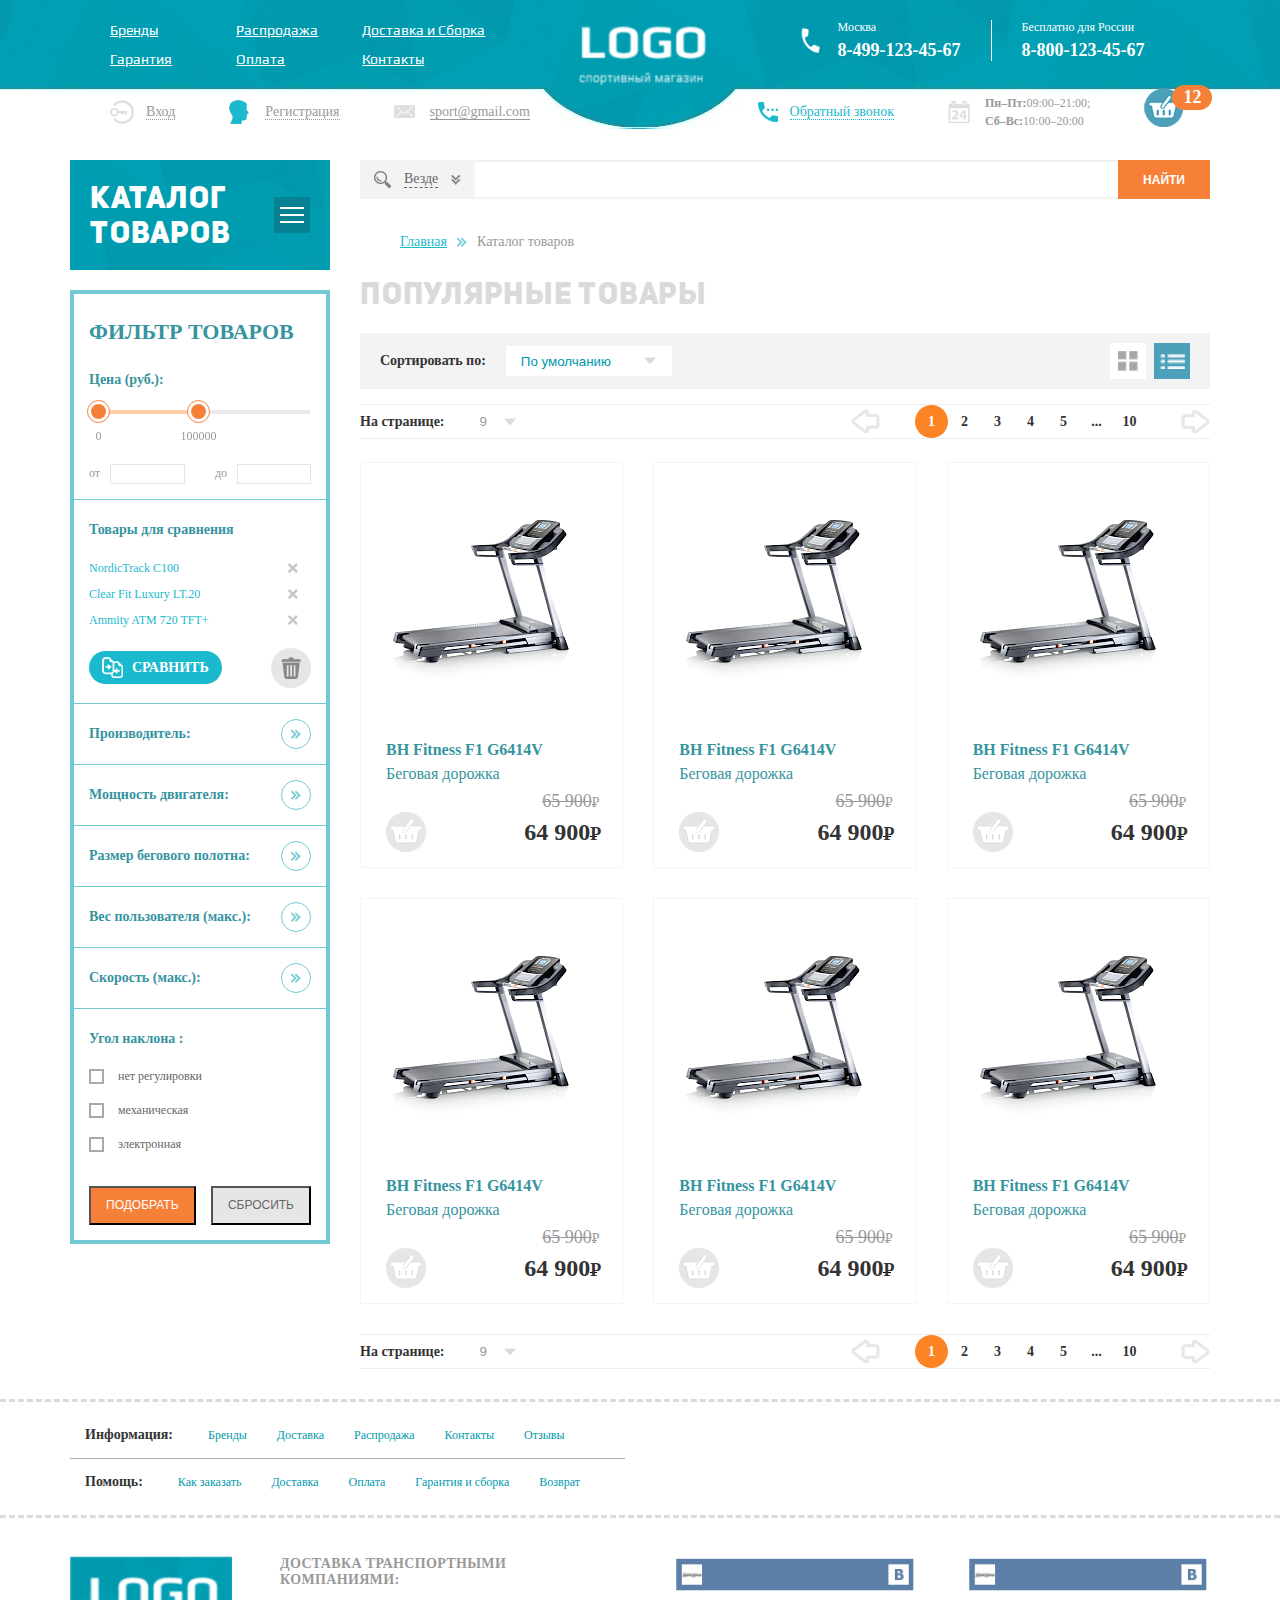
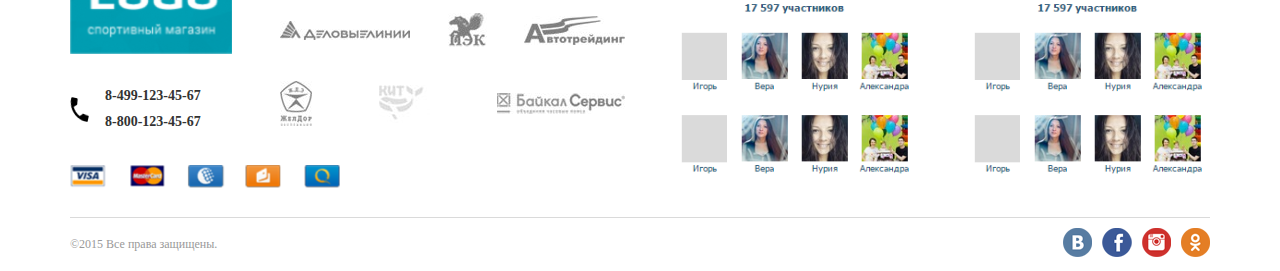
<file: catalogy.html>
<!DOCTYPE html>
<html lang="en">

<head>
    <meta charset="UTF-8">
    <meta name="viewport" content="width=device-width, initial-scale=1.0">
    <title>Catalogy</title>
    <link rel="stylesheet" href="css/style.css">
    <link rel="stylesheet" href="css/uni_sans_heavy_caps.css">
    <link rel="stylesheet" href="https://unpkg.com/swiper/swiper-bundle.min.css" />
</head>

<body class="_touch _webp">
    <div class="wrapper _loaded">
        <!-- header -->
        <header class="header">
            <div class="header__top top-header">
                <div class="top-header__content _container">
                    <div class="top-header__column">
                        <div class="top-header__menu menu">
                            <div class="menu__icon icon-menu">
                                <span></span>
                                <span></span>
                                <span></span>
                            </div>
                            <nav class="menu__body">
                                <ul class="menu__list">
                                    <li><a href="" class="menu__link">Бренды</a></li>
                                    <li><a href="" class="menu__link">Распродажа</a></li>
                                    <li><a href="" class="menu__link">Доставка и Сборка</a></li>
                                    <li><a href="" class="menu__link">Гарантия</a></li>
                                    <li><a href="" class="menu__link">Оплата</a></li>
                                    <li><a href="" class="menu__link">Контакты</a></li>
                                </ul>
                            </nav>
                        </div>
                    </div>
                    <div class="top-header__column top-header__column_logo ">
                        <a href="" class="top-header__logo"><img src="img/logo.png" alt=""></a>
                    </div>
                    <div class="top-header__column">
                        <div class="top-header__contacts contacts-header">
                            <div class="contacts-header__column">
                                <div class="contacts-header__item contacts-header__item_icon">
                                    <div class="contacts-header__label">Москва</div>
                                    <a href="tel:84991234567" class="contacts-header__phone">8-499-123-45-67</a>
                                </div>
                            </div>
                            <div class="contacts-header__column contacts-header__column_forcart">
                                <div class="contacts-header__item contacts-header__item_second-phone">
                                    <div class="contacts-header__label">Бесплатно для России</div>
                                    <a href="tel:88001234567" class="contacts-header__phone">8-800-123-45-67</a>
                                </div>
                            </div>
                        </div>
                    </div>
                </div>
            </div>
            <div class="header__bottom bottom-header">
                <div class="bottom-header__container _container">
                    <div class="bottom-header__column">
                        <ul data-da=".menu__body, 640, 0" class="bottom-header__actions actions-header">
                            <li>
                                <a href="" class="actions-header__item actions-header__item_login"><span>Вход</span></a>
                            </li>
                            <li>
                                <a href=""
                                    class="actions-header__item actions-header__item_reg"><span>Регистрация</span></a>
                            </li>
                            <li>
                                <a href="mailto:sport@gmail.com"
                                    class="actions-header__item actions-header__item_email"><span>sport@gmail.com</span></a>
                            </li>
                        </ul>
                    </div>
                    <div class="bottom-header__column">
                        <div class="bottom-header__info info-header">
                            <div class="info-header__column">
                                <a data-da=".menu__body, 640, 3" href="" class="info-header__callback"><span>Обратный
                                        звонок</span></a>
                            </div>
                            <div class="info-header__column">
                                <div class="info-header__schedule">
                                    <p><span>Пн–Пт:</span>09:00–21:00;</p>
                                    <p><span>Сб–Вс:</span>10:00–20:00</p>
                                </div>
                            </div>
                            <div class="info-header__column">
                                <a data-da=".contacts-header__column_forcart, 640, 3" href="checkout.html" class="info-header__cart">
                                    <span>12</span>
                                </a>
                            </div>
                        </div>
                    </div>
                </div>
            </div>
        </header>
        <main class="page">
            <!-- content -->
            <div class="page__container _container">
                <aside class="page__side">
                    <nav class="page__menu menu-page">
                        <div class="menu-page__header">
                            <div class="menu-page__title">Каталог товаров</div>
                            <div class="menu-page__burger">
                                <div class="menu-page__lines">
                                    <span></span>
                                    <span></span>
                                    <span></span>
                                </div>
                            </div>
                        </div>
                        <div class="menu-page__body">
                            <ul class="menu-page__list">
                                <li class="menu-page__parent">
                                    <a href="" class="menu-page__link ">Беговые
                                        дорожки </a>
                                    <div class="menu-page__submenu submenu-page">
                                        <div class="submenu-page__item">
                                            <ul class="submenu-page__menu">
                                                <li><a href="" class="submenu-page__link">Всепогодный</a></li>
                                                <li><a href="" class="submenu-page__link">Для помещений</a></li>
                                                <li><a href="" class="submenu-page__link">Профессиональный</a></li>
                                                <li><a href="" class="submenu-page__link">Любительский</a></li>
                                            </ul>
                                            <div class="submenu-page__product">
                                                <div class="item-product">
                                                    <div class="item-product__labels">
                                                        <!-- <div class="item-product__label">Товар дня</div> -->
                                                    </div>
                                                    <a href="" class="item-product__image">
                                                        <img src="img/produkts/1.png" alt="Тенисный столь. Зеленый">
                                                    </a>
                                                    <div class="item-product__body">
                                                        <a href="" class="item-product__title">Домашний теннисный стол
                                                            Donic Indoor
                                                            Roller 800 Green</a>
                                                        <div class="item-product__footer">

                                                            <a href="" class="item-product__add"></a>
                                                            <div class="item-product__price">64 900<span
                                                                    class="rub">Р</span></div>
                                                        </div>
                                                    </div>
                                                </div>
                                            </div>
                                        </div>
                                    </div>
                                </li>
                                <li class="menu-page__parent">
                                    <a href="" class="menu-page__link">Эллиптические тренажеры
                                    </a>
                                    <div class="menu-page__submenu submenu-page">
                                        <div class="submenu-page__item">
                                            <ul class="submenu-page__menu">
                                                <li><a href="" class="submenu-page__link">Всепогодный</a></li>
                                                <li><a href="" class="submenu-page__link">Для помещений</a></li>
                                                <li><a href="" class="submenu-page__link">Профессиональный</a></li>
                                                <li><a href="" class="submenu-page__link">Любительский</a></li>
                                            </ul>
                                            <div class="submenu-page__product">
                                                <div class="item-product">
                                                    <div class="item-product__labels">
                                                        <!-- <div class="item-product__label">Товар дня</div> -->
                                                    </div>
                                                    <a href="" class="item-product__image">
                                                        <img src="img/produkts/1.png" alt="Тенисный столь. Зеленый">
                                                    </a>
                                                    <div class="item-product__body">
                                                        <a href="" class="item-product__title">Домашний теннисный стол
                                                            Donic Indoor
                                                            Roller 800 Green</a>
                                                        <div class="item-product__footer">

                                                            <a href="" class="item-product__add"></a>
                                                            <div class="item-product__price">64 900<span
                                                                    class="rub">Р</span></div>
                                                        </div>
                                                    </div>
                                                </div>
                                            </div>
                                        </div>
                                    </div>
                                </li>
                                <li><a href="" class="menu-page__link">Велотренажеры </a></li>
                                <li><a href="" class="menu-page__link">Гребные тренажеры </a></li>
                                <li><a href="" class="menu-page__link">Вибромассажеры </a></li>
                                <li class="menu-page__parent">
                                    <a href="" class="menu-page__link">Тенисные
                                        столы </a>
                                    <div class="menu-page__submenu submenu-page">
                                        <div class="submenu-page__item">
                                            <ul class="submenu-page__menu">
                                                <li><a href="" class="submenu-page__link">Всепогодный</a></li>
                                                <li><a href="" class="submenu-page__link">Для помещений</a></li>
                                                <li><a href="" class="submenu-page__link">Профессиональный</a></li>
                                                <li><a href="" class="submenu-page__link">Любительский</a></li>
                                            </ul>
                                            <div class="submenu-page__product">
                                                <div class="item-product">
                                                    <div class="item-product__labels">
                                                        <div class="item-product__label">Товар дня</div>
                                                    </div>
                                                    <a href="" class="item-product__image">
                                                        <img src="img/produkts/1.png" alt="Тенисный столь. Зеленый">
                                                    </a>
                                                    <div class="item-product__body">
                                                        <a href="" class="item-product__title">Домашний теннисный стол
                                                            Donic Indoor
                                                            Roller 800 Green</a>
                                                        <div class="item-product__footer">

                                                            <a href="" class="item-product__add"></a>
                                                            <div class="item-product__price">64 900<span
                                                                    class="rub">Р</span></div>
                                                        </div>
                                                    </div>
                                                </div>
                                            </div>
                                        </div>
                                    </div>
                                </li>
                                <li><a href="" class="menu-page__link">Баскетбол </a></li>
                                <li class="menu-page__parent">
                                    <a href="" class="menu-page__link">Массажные
                                        кресла </a>
                                    <div class="menu-page__submenu submenu-page">
                                        <div class="submenu-page__item">
                                            <ul class="submenu-page__menu">
                                                <li><a href="" class="submenu-page__link">Всепогодный</a></li>
                                                <li><a href="" class="submenu-page__link">Для помещений</a></li>
                                                <li><a href="" class="submenu-page__link">Профессиональный</a></li>
                                                <li><a href="" class="submenu-page__link">Любительский</a></li>
                                            </ul>
                                            <div class="submenu-page__product">
                                                <div class="item-product">
                                                    <div class="item-product__labels">
                                                        <!-- <div class="item-product__label">Товар дня</div> -->
                                                    </div>
                                                    <a href="" class="item-product__image">
                                                        <img src="img/produkts/1.png" alt="Тенисный столь. Зеленый">
                                                    </a>
                                                    <div class="item-product__body">
                                                        <a href="" class="item-product__title">Домашний теннисный стол
                                                            Donic Indoor
                                                            Roller 800 Green</a>
                                                        <div class="item-product__footer">
                                                            <div class="item-product__old-price">65 900<span
                                                                    class="rub">Р</span>
                                                            </div>
                                                            <a href="" class="item-product__add"></a>
                                                            <div class="item-product__price">64 900<span
                                                                    class="rub">Р</span></div>
                                                        </div>
                                                    </div>
                                                </div>
                                            </div>
                                        </div>
                                    </div>
                                </li>
                                <li class="menu-page__parent">
                                    <a href="" class="menu-page__link">Массажные столы </a>
                                    <div class="menu-page__submenu submenu-page">
                                        <div class="submenu-page__item">
                                            <ul class="submenu-page__menu">
                                                <li><a href="" class="submenu-page__link">Всепогодный</a></li>
                                                <li><a href="" class="submenu-page__link">Для помещений</a></li>
                                                <li><a href="" class="submenu-page__link">Профессиональный</a></li>
                                                <li><a href="" class="submenu-page__link">Любительский</a></li>
                                            </ul>
                                            <div class="submenu-page__product">
                                                <div class="item-product">
                                                    <div class="item-product__labels">
                                                        <div class="item-product__label">Товар дня</div>
                                                    </div>
                                                    <a href="" class="item-product__image">
                                                        <img src="img/produkts/1.png" alt="Тенисный столь. Зеленый">
                                                    </a>
                                                    <div class="item-product__body">
                                                        <a href="" class="item-product__title">Домашний теннисный стол
                                                            Donic Indoor
                                                            Roller 800 Green</a>
                                                        <div class="item-product__footer">
                                                            <div class="item-product__old-price">65 900<span
                                                                    class="rub">Р</span>
                                                            </div>
                                                            <a href="" class="item-product__add"></a>
                                                            <div class="item-product__price">64 900<span
                                                                    class="rub">Р</span></div>
                                                        </div>
                                                    </div>
                                                </div>
                                            </div>
                                        </div>
                                    </div>
                                </li>
                                <li><a href="" class="menu-page__link">Силовые тренажеры </a></li>
                                <li><a href="" class="menu-page__link">Батуты </a></li>
                                <li><a href="" class="menu-page__link">Детские городки </a></li>
                                <li><a href="" class="menu-page__link">Дачная мебель </a></li>
                                <li><a href="" class="menu-page__link">Уличные спортивные комплексы </a></li>
                                <li><a href="" class="menu-page__link">Аксессуары </a></li>
                            </ul>
                        </div>
                    </nav>
                    <form action="#" class="filter">
                        <div class="filter__title">Фильтр товаров</div>
                        <div class="filter__content">      
                        <div class="filter__body _spollers">
                            <div class="filter__section section-filter">
                                <div class="section-filter__title">Цена (руб.):</div>
                                <div class="section-filter__body">
                                    <div class="price-filter">
                                        <div class="price-filter__slider"></div>
                                        <div class="price-filter__values values-price-filter">
                                            <div class="values-price-filter__column">
                                                <div class="values-price-filter__label">от</div>
                                                <div class="values-price-filter__input">
                                                    <input id="price-start" autocomplete="off" type="text" name="form[]"
                                                        class="input">
                                                </div>
                                            </div>
                                            <div class="values-price-filter__column">
                                                <div class="values-price-filter__label">до</div>
                                                <div class="values-price-filter__input">
                                                    <input id="price-end" autocomplete="off" type="text" name="form[]"
                                                        class="input">
                                                </div>
                                            </div>
                                        </div>
                                    </div>
                                </div>
                            </div>
                            <div class="filter__section section-filter">
                                <div class="section-filter__title">Товары для сравнения</div>
                                <div class="section-filter__body">
                                    <div class="compare-filter">
                                        <div class="compare-filter__items">
                                            <div class="compare-filter__item">
                                                <a href="" class="compare-filter__link">NordicTrack C100</a>
                                                <a href="" class="compare-filter__remove"></a>
                                            </div>
                                            <div class="compare-filter__item">
                                                <a href="" class="compare-filter__link">Clear Fit Luxury LT.20</a>
                                                <a href="" class="compare-filter__remove"></a>
                                            </div>
                                            <div class="compare-filter__item">
                                                <a href="" class="compare-filter__link">Ammity ATM 720 TFT+</a>
                                                <a href="" class="compare-filter__remove"></a>
                                            </div>
                                        </div>
                                        <div class="compare-filter__footer">
                                            <a href="" class="compare-filter__button"><span>Сравнить</span></a>
                                            <a href="" class="compare-filter__clean"></a>
                                        </div>
                                    </div>
                                </div>
                            </div>
                            <div class="filter__section section-filter">
                                <div class="section-filter__title _spoller"><span>Производитель:</span></div>
                                <div class="section-filter__body">
                                    <label class="section-filter__checkbox checkbox">
                                        <input data-error="Error" class="checkbox__input" type="checkbox" value="1"
                                            name="form[]">
                                        <span class="checkbox__text"><span>Сlear-fit</span></span>
                                    </label>
                                    <label class="section-filter__checkbox checkbox">
                                        <input data-error="Error" class="checkbox__input" type="checkbox" value="1"
                                            name="form[]">
                                        <span class="checkbox__text"><span>Diadora</span></span>
                                    </label>
                                    <label class="section-filter__checkbox checkbox">
                                        <input data-error="Error" class="checkbox__input" type="checkbox" value="1"
                                            name="form[]">
                                        <span class="checkbox__text"><span>Hasttings</span></span>
                                    </label>
                                    <label class="section-filter__checkbox checkbox">
                                        <input data-error="Error" class="checkbox__input" type="checkbox" value="1"
                                            name="form[]">
                                        <span class="checkbox__text"><span>Carbon-fitness</span></span>
                                    </label>
                                    <label class="section-filter__checkbox checkbox">
                                        <input data-error="Error" class="checkbox__input" type="checkbox" value="1"
                                            name="form[]">
                                        <span class="checkbox__text"><span>Nordic Track</span></span>
                                    </label>
                                </div>
                            </div>
                            <div class="filter__section section-filter">
                                <div class="section-filter__title _spoller"><span>Мощность двигателя:</span></div>
                                <div class="section-filter__body">
                                    <label class="section-filter__checkbox checkbox">
                                        <input data-error="Error" class="checkbox__input" type="checkbox" value="1"
                                            name="form[]">
                                        <span class="checkbox__text"><span>12</span></span>
                                    </label>
                                    <label class="section-filter__checkbox checkbox">
                                        <input data-error="Error" class="checkbox__input" type="checkbox" value="1"
                                            name="form[]">
                                        <span class="checkbox__text"><span>14</span></span>
                                    </label>
                                    <label class="section-filter__checkbox checkbox">
                                        <input data-error="Error" class="checkbox__input" type="checkbox" value="1"
                                            name="form[]">
                                        <span class="checkbox__text"><span>16</span></span>
                                    </label>
                                    <label class="section-filter__checkbox checkbox">
                                        <input data-error="Error" class="checkbox__input" type="checkbox" value="1"
                                            name="form[]">
                                        <span class="checkbox__text"><span>18</span></span>
                                    </label>
                                    <label class="section-filter__checkbox checkbox">
                                        <input data-error="Error" class="checkbox__input" type="checkbox" value="1"
                                            name="form[]">
                                        <span class="checkbox__text"><span>20</span></span>
                                    </label>
                                </div>
                            </div>
                            <div class="filter__section section-filter">
                                <div class="section-filter__title _spoller"><span>Размер бегового полотна:</span></div>
                                <div class="section-filter__body">
                                    <label class="section-filter__checkbox checkbox">
                                        <input data-error="Error" class="checkbox__input" type="checkbox" value="1"
                                            name="form[]">
                                        <span class="checkbox__text"><span>30x50</span></span>
                                    </label>
                                    <label class="section-filter__checkbox checkbox">
                                        <input data-error="Error" class="checkbox__input" type="checkbox" value="1"
                                            name="form[]">
                                        <span class="checkbox__text"><span>35x55</span></span>
                                    </label>
                                    <label class="section-filter__checkbox checkbox">
                                        <input data-error="Error" class="checkbox__input" type="checkbox" value="1"
                                            name="form[]">
                                        <span class="checkbox__text"><span>40x60</span></span>
                                    </label>
                                    <label class="section-filter__checkbox checkbox">
                                        <input data-error="Error" class="checkbox__input" type="checkbox" value="1"
                                            name="form[]">
                                        <span class="checkbox__text"><span>45x65</span></span>
                                    </label>
                                    <label class="section-filter__checkbox checkbox">
                                        <input data-error="Error" class="checkbox__input" type="checkbox" value="1"
                                            name="form[]">
                                        <span class="checkbox__text"><span>50x70</span></span>
                                    </label>
                                </div>
                            </div>
                            <div class="filter__section section-filter">
                                <div class="section-filter__title _spoller"><span>Вес пользователя (макс.):</span></div>
                                <div class="section-filter__body">
                                    <label class="section-filter__checkbox checkbox">
                                        <input data-error="Error" class="checkbox__input" type="checkbox" value="1"
                                            name="form[]">
                                        <span class="checkbox__text"><span>100</span></span>
                                    </label>
                                    <label class="section-filter__checkbox checkbox">
                                        <input data-error="Error" class="checkbox__input" type="checkbox" value="1"
                                            name="form[]">
                                        <span class="checkbox__text"><span>120</span></span>
                                    </label>
                                    <label class="section-filter__checkbox checkbox">
                                        <input data-error="Error" class="checkbox__input" type="checkbox" value="1"
                                            name="form[]">
                                        <span class="checkbox__text"><span>150</span></span>
                                    </label>
                                    <label class="section-filter__checkbox checkbox">
                                        <input data-error="Error" class="checkbox__input" type="checkbox" value="1"
                                            name="form[]">
                                        <span class="checkbox__text"><span>180</span></span>
                                    </label>
                                    <label class="section-filter__checkbox checkbox">
                                        <input data-error="Error" class="checkbox__input" type="checkbox" value="1"
                                            name="form[]">
                                        <span class="checkbox__text"><span>200</span></span>
                                    </label>
                                </div>
                            </div>
                            <div class="filter__section section-filter">
                                <div class="section-filter__title _spoller"><span>Скорость (макс.):</span></div>
                                <div class="section-filter__body">
                                    <label class="section-filter__checkbox checkbox">
                                        <input data-error="Error" class="checkbox__input" type="checkbox" value="1"
                                            name="form[]">
                                        <span class="checkbox__text"><span>2</span></span>
                                    </label>
                                    <label class="section-filter__checkbox checkbox">
                                        <input data-error="Error" class="checkbox__input" type="checkbox" value="1"
                                            name="form[]">
                                        <span class="checkbox__text"><span>4</span></span>
                                    </label>
                                    <label class="section-filter__checkbox checkbox">
                                        <input data-error="Error" class="checkbox__input" type="checkbox" value="1"
                                            name="form[]">
                                        <span class="checkbox__text"><span>6</span></span>
                                    </label>
                                    <label class="section-filter__checkbox checkbox">
                                        <input data-error="Error" class="checkbox__input" type="checkbox" value="1"
                                            name="form[]">
                                        <span class="checkbox__text"><span>8</span></span>
                                    </label>
                                    <label class="section-filter__checkbox checkbox">
                                        <input data-error="Error" class="checkbox__input" type="checkbox" value="1"
                                            name="form[]">
                                        <span class="checkbox__text"><span>10</span></span>
                                    </label>
                                </div>
                            </div>
                            <div class="filter__section section-filter">
                                <div class="section-filter__title"><span>Угол наклона :</span></div>
                                <div class="section-filter__body">
                                    <label class="section-filter__checkbox checkbox">
                                        <input data-error="Error" class="checkbox__input" type="checkbox" value="1"
                                            name="form[]">
                                        <span class="checkbox__text"><span>нет регулировки</span></span>
                                    </label>
                                    <label class="section-filter__checkbox checkbox">
                                        <input data-error="Error" class="checkbox__input" type="checkbox" value="1"
                                            name="form[]">
                                        <span class="checkbox__text"><span>механическая</span></span>
                                    </label>
                                    <label class="section-filter__checkbox checkbox">
                                        <input data-error="Error" class="checkbox__input" type="checkbox" value="1"
                                            name="form[]">
                                        <span class="checkbox__text"><span>электронная</span></span>
                                    </label>
                                </div>
                            </div>
                        </div>
                        <div class="filter__footer">
                            <button type="submit" class="filter__btn btn btn_orange">Подобрать</button>
                            <button type="reset" class="filter__btn btn btn_grey">Сбросить</button>
                        </div>
                    </div>
                    </form>
                </aside>
                <div class="page__content">
                    <form action="#" class="page__search search-page">
                        <div class="search-page__select">
                            <div class="search-page__title">
                                <span>Везде</span>
                                <span data-text="Выбрано:" class="search-page__quantity"></span>
                            </div>
                            <div class="search-page__categories categories-search">
                                <div class="categories-search__row">
                                    <div class="categories-search__column">
                                        <ul class="categories-search__list">
                                            <li>
                                                <label class="categories-search__checkbox checkbox">
                                                    <input data-error="Error" class="checkbox__input" type="checkbox"
                                                        value="1" name="form[]">
                                                    <span class="checkbox__text"><span>Беговые дорожки</span></span>
                                                </label>
                                            </li>
                                            <li>
                                                <label class="categories-search__checkbox checkbox">
                                                    <input data-error="Error" class="checkbox__input" type="checkbox"
                                                        value="1" name="form[]">
                                                    <span class="checkbox__text"><span>Эллиптические
                                                            тренажеры</span></span>
                                                </label>
                                            </li>
                                            <li>
                                                <label class="categories-search__checkbox checkbox">
                                                    <input data-error="Error" class="checkbox__input" type="checkbox"
                                                        value="1" name="form[]">
                                                    <span class="checkbox__text"><span>Велотренажеры</span></span>
                                                </label>
                                            </li>
                                            <li>
                                                <label class="categories-search__checkbox checkbox">
                                                    <input data-error="Error" class="checkbox__input" type="checkbox"
                                                        value="1" name="form[]">
                                                    <span class="checkbox__text"><span>Гребные тренажеры</span></span>
                                                </label>
                                            </li>
                                            <li>
                                                <label class="categories-search__checkbox checkbox">
                                                    <input data-error="Error" class="checkbox__input" type="checkbox"
                                                        value="1" name="form[]">
                                                    <span class="checkbox__text"><span>Вибромассажеры</span></span>
                                                </label>
                                            </li>

                                        </ul>
                                    </div>
                                    <div class="categories-search__column">
                                        <ul class="categories-search__list">
                                            <li>
                                                <label class="categories-search__checkbox checkbox">
                                                    <input data-error="Error" class="checkbox__input" type="checkbox"
                                                        value="1" name="form[]">
                                                    <span class="checkbox__text"><span>Теннисные столы</span></span>
                                                </label>
                                            </li>
                                            <li>
                                                <label class="categories-search__checkbox checkbox">
                                                    <input data-error="Error" class="checkbox__input" type="checkbox"
                                                        value="1" name="form[]">
                                                    <span class="checkbox__text"><span>Баскетбольные щиты и
                                                            стойки</span></span>
                                                </label>
                                            </li>
                                            <li>
                                                <label class="categories-search__checkbox checkbox">
                                                    <input data-error="Error" class="checkbox__input" type="checkbox"
                                                        value="1" name="form[]">
                                                    <span class="checkbox__text"><span>Массажные кресла</span></span>
                                                </label>
                                            </li>
                                            <li>
                                                <label class="categories-search__checkbox checkbox">
                                                    <input data-error="Error" class="checkbox__input" type="checkbox"
                                                        value="1" name="form[]">
                                                    <span class="checkbox__text"><span>Массажные столы</span></span>
                                                </label>
                                            </li>
                                            <li>
                                                <label class="categories-search__checkbox checkbox">
                                                    <input data-error="Error" class="checkbox__input" type="checkbox"
                                                        value="1" name="form[]">
                                                    <span class="checkbox__text"><span>Силовые тренажеры</span></span>
                                                </label>
                                            </li>

                                        </ul>
                                    </div>
                                    <div class="categories-search__column">
                                        <ul class="categories-search__list">
                                            <li>
                                                <label class="categories-search__checkbox checkbox">
                                                    <input data-error="Error" class="checkbox__input" type="checkbox"
                                                        value="1" name="form[]">
                                                    <span class="checkbox__text"><span>Батуты</span></span>
                                                </label>
                                            </li>
                                            <li>
                                                <label class="categories-search__checkbox checkbox">
                                                    <input data-error="Error" class="checkbox__input" type="checkbox"
                                                        value="1" name="form[]">
                                                    <span class="checkbox__text"><span>Детские городки</span></span>
                                                </label>
                                            </li>
                                            <li>
                                                <label class="categories-search__checkbox checkbox">
                                                    <input data-error="Error" class="checkbox__input" type="checkbox"
                                                        value="1" name="form[]">
                                                    <span class="checkbox__text"><span>Дачная мебель</span></span>
                                                </label>
                                            </li>
                                            <li>
                                                <label class="categories-search__checkbox checkbox">
                                                    <input data-error="Error" class="checkbox__input" type="checkbox"
                                                        value="1" name="form[]">
                                                    <span class="checkbox__text"><span>Уличные спортивные
                                                            комплексы</span></span>
                                                </label>
                                            </li>
                                            <li>
                                                <label class="categories-search__checkbox checkbox">
                                                    <input data-error="Error" class="checkbox__input" type="checkbox"
                                                        value="1" name="form[]">
                                                    <span class="checkbox__text"><span>Аксессуары</span></span>
                                                </label>
                                            </li>

                                        </ul>
                                    </div>
                                </div>
                            </div>
                        </div>
                        <div class="search-page__input">
                            <input autocomplete="off" type="text" name="form[]" data-error="Error" data-value=""
                                class="input">
                        </div>
                        <button type="submit" class="search-page__btn btn">Найти</button>
                    </form>
                    <nav class="breadcrumbs">
                        <ul class="breadcrumbs__list">
                            <li>
                                <a href="index.html" class="breadcrumbs__link">Главная</a>
                            </li>
                            <li>
                                <span class="breadcrumbs__item">Каталог товаров</span>
                            </li>
                        </ul>
                    </nav>
                    <div class="catalog">
                        <h1 class="catalog__title">Популярные товары</h1>
                        <div class="catalog__actions actions-catalog">
                            <div class="actions-catalog__order order-catalog">
                                <div class="order-catalog__label">Сортировать по:</div>
                                <div class="order-catalog__select">
                                <select name="form[]" class="form">
                                    <option value="1" selected="selected">По умолчанию</option>
                                    <option value="2">По цене</option>
                                    <option value="3">По названию</option>
                                </select>
                            </div>
                            </div>
                            <div class="actions-catalog__view view-catalog">
                                <div class="view-catalog__item view-catalog__item_grid"></div>
                                <div class="view-catalog__item view-catalog__item_list"></div>
                            </div>

                        </div>
                        <div class="catalog__navi navi-catalog navi-catalog_top">
                            <div class="navi-catalog__show show-catalog">
                                <div class="show-catalog__label">На странице:</div>
                                <div class="show-catalog__select">
                                    <select name="form[]" class="show">
                                        <option value="1" selected="selected">9</option>
                                        <option value="2">18</option>
                                        <option value="3">32</option>
                                        <option value="3">60</option>
                                    </select>
                                </div>
                            </div>
                            <div class="navi-caralog__pages">
                                <div class="pagging">
                                    <a href="" class="pagging__arrow"></a>
                                    <ul class="pagging__list">
                                        <li>
                                            <a href="" class="pagging__item _active">1</a>
                                        </li>
                                        <li>
                                            <a href="" class="pagging__item">2</a>
                                        </li>
                                        <li>
                                            <a href="" class="pagging__item">3</a>
                                        </li>
                                        <li>
                                            <a href="" class="pagging__item">4</a>
                                        </li>
                                        <li>
                                            <a href="" class="pagging__item">5</a>
                                        </li>
                                        <li>
                                            <a href="" class="pagging__item">...</a>
                                        </li>
                                        <li>
                                            <a href="" class="pagging__item">10</a>
                                        </li>
                                    </ul>
                                    <a href="" class="pagging__arrow"></a>
                                </div>
                            </div>
                        </div>
                            <div class="catalog__products items-products">
                                <div class="items-products__column">
                                    <div class="item-product">
                                        <div class="item-product__labels">
                                            <!-- <div class="item-product__label">Товар дня</div> -->
                                        </div>
                                        <a href="" class="item-product__image">
                                            <img src="img/produkts/2.png"
                                                alt="Тенисный столь. Зеленый">
                                        </a>
                                        <div class="item-product__body">
                                            <a href="" class="item-product__title">
                                                <span>BH Fitness F1 G6414V</span>
                                                Беговая дорожка
                                            </a>

                                            <div class="item-product__footer">
                                                <div class="item-product__old-price">65
                                                    900<span class="rub">Р</span>
                                                </div>
                                                <a href="" class="item-product__add"></a>
                                                <div class="item-product__price">64 900<span
                                                        class="rub">Р</span></div>
                                            </div>
                                        </div>
                                        <div class="item-product__hover hover-item-product">
                                            <a href="" class="hover-item-product__title">
                                                <span>BH Fitness F1 G6414V</span>
                                                Беговая дорожка
                                            </a>
                                            <div
                                                class="hover-item-product__options options-item-product">
                                                <div class="options-item-product__item">
                                                    <div
                                                        class="options-item-product__label">
                                                        Тип беговой дорожки: </div>
                                                    <div
                                                        class="options-item-product__value">
                                                        Электрическая</div>
                                                </div>
                                                <div class="options-item-product__item">
                                                    <div
                                                        class="options-item-product__label">
                                                        Скорость движения (км/ч): </div>
                                                    <div
                                                        class="options-item-product__value">
                                                        22</div>
                                                </div>
                                                <div class="options-item-product__item">
                                                    <div
                                                        class="options-item-product__label">
                                                        Складывание: </div>
                                                    <div
                                                        class="options-item-product__value">
                                                        Есть</div>
                                                </div>
                                            </div>
                                            <div class="hover-item-product__body">
                                                <a href="" class="hover-item-product__compare"><span>Сравнить</span></a>
                                            </div>
                                            <div class="hover-item-product__footer">

                                                <a href=""
                                                    class="hover-item-product__cart hover-item-product__cart_catalog"></a>
                                                <div class="hover-item-product__price">64
                                                    900<span class="rub">Р</span></div>
                                            </div>
                                        </div>
                                    </div>
                                </div>
                                <div class="items-products__column">
                                    <div class="item-product">
                                        <div class="item-product__labels">
                                            <!-- <div class="item-product__label">Товар дня</div> -->
                                        </div>
                                        <a href="" class="item-product__image">
                                            <img src="img/produkts/2.png"
                                                alt="Тенисный столь. Зеленый">
                                        </a>
                                        <div class="item-product__body">
                                            <a href="" class="item-product__title">
                                                <span>BH Fitness F1 G6414V</span>
                                                Беговая дорожка
                                            </a>

                                            <div class="item-product__footer">
                                                <div class="item-product__old-price">65
                                                    900<span class="rub">Р</span>
                                                </div>
                                                <a href="" class="item-product__add"></a>
                                                <div class="item-product__price">64 900<span
                                                        class="rub">Р</span></div>
                                            </div>
                                        </div>
                                        <div class="item-product__hover hover-item-product">
                                            <a href="" class="hover-item-product__title">
                                                <span>BH Fitness F1 G6414V</span>
                                                Беговая дорожка
                                            </a>
                                            <div
                                                class="hover-item-product__options options-item-product">
                                                <div class="options-item-product__item">
                                                    <div
                                                        class="options-item-product__label">
                                                        Тип беговой дорожки: </div>
                                                    <div
                                                        class="options-item-product__value">
                                                        Электрическая</div>
                                                </div>
                                                <div class="options-item-product__item">
                                                    <div
                                                        class="options-item-product__label">
                                                        Скорость движения (км/ч): </div>
                                                    <div
                                                        class="options-item-product__value">
                                                        22</div>
                                                </div>
                                                <div class="options-item-product__item">
                                                    <div
                                                        class="options-item-product__label">
                                                        Складывание: </div>
                                                    <div
                                                        class="options-item-product__value">
                                                        Есть</div>
                                                </div>
                                            </div>
                                            <div class="hover-item-product__body">
                                                <a href="" class="hover-item-product__compare"><span>Сравнить</span></a>
                                            </div>
                                            <div class="hover-item-product__footer">

                                                <a href=""
                                                    class="hover-item-product__cart hover-item-product__cart_catalog"></a>
                                                <div class="hover-item-product__price">64
                                                    900<span class="rub">Р</span></div>
                                            </div>
                                        </div>
                                    </div>
                                </div>
                                <div class="items-products__column">
                                    <div class="item-product">
                                        <div class="item-product__labels">
                                            <!-- <div class="item-product__label">Товар дня</div> -->
                                        </div>
                                        <a href="" class="item-product__image">
                                            <img src="img/produkts/2.png"
                                                alt="Тенисный столь. Зеленый">
                                        </a>
                                        <div class="item-product__body">
                                            <a href="" class="item-product__title">
                                                <span>BH Fitness F1 G6414V</span>
                                                Беговая дорожка
                                            </a>

                                            <div class="item-product__footer">
                                                <div class="item-product__old-price">65
                                                    900<span class="rub">Р</span>
                                                </div>
                                                <a href="" class="item-product__add"></a>
                                                <div class="item-product__price">64 900<span
                                                        class="rub">Р</span></div>
                                            </div>
                                        </div>
                                        <div class="item-product__hover hover-item-product">
                                            <a href="" class="hover-item-product__title">
                                                <span>BH Fitness F1 G6414V</span>
                                                Беговая дорожка
                                            </a>
                                            <div
                                                class="hover-item-product__options options-item-product">
                                                <div class="options-item-product__item">
                                                    <div
                                                        class="options-item-product__label">
                                                        Тип беговой дорожки: </div>
                                                    <div
                                                        class="options-item-product__value">
                                                        Электрическая</div>
                                                </div>
                                                <div class="options-item-product__item">
                                                    <div
                                                        class="options-item-product__label">
                                                        Скорость движения (км/ч): </div>
                                                    <div
                                                        class="options-item-product__value">
                                                        22</div>
                                                </div>
                                                <div class="options-item-product__item">
                                                    <div
                                                        class="options-item-product__label">
                                                        Складывание: </div>
                                                    <div
                                                        class="options-item-product__value">
                                                        Есть</div>
                                                </div>
                                            </div>
                                            <div class="hover-item-product__body">
                                                <a href="" class="hover-item-product__compare"><span>Сравнить</span></a>
                                            </div>
                                            <div class="hover-item-product__footer">

                                                <a href=""
                                                    class="hover-item-product__cart hover-item-product__cart_catalog"></a>
                                                <div class="hover-item-product__price">64
                                                    900<span class="rub">Р</span></div>
                                            </div>
                                        </div>
                                    </div>
                                </div>
                                <div class="items-products__column">
                                    <div class="item-product">
                                        <div class="item-product__labels">
                                            <!-- <div class="item-product__label">Товар дня</div> -->
                                        </div>
                                        <a href="" class="item-product__image">
                                            <img src="img/produkts/2.png"
                                                alt="Тенисный столь. Зеленый">
                                        </a>
                                        <div class="item-product__body">
                                            <a href="" class="item-product__title">
                                                <span>BH Fitness F1 G6414V</span>
                                                Беговая дорожка
                                            </a>

                                            <div class="item-product__footer">
                                                <div class="item-product__old-price">65
                                                    900<span class="rub">Р</span>
                                                </div>
                                                <a href="" class="item-product__add"></a>
                                                <div class="item-product__price">64 900<span
                                                        class="rub">Р</span></div>
                                            </div>
                                        </div>
                                        <div class="item-product__hover hover-item-product">
                                            <a href="" class="hover-item-product__title">
                                                <span>BH Fitness F1 G6414V</span>
                                                Беговая дорожка
                                            </a>
                                            <div
                                                class="hover-item-product__options options-item-product">
                                                <div class="options-item-product__item">
                                                    <div
                                                        class="options-item-product__label">
                                                        Тип беговой дорожки: </div>
                                                    <div
                                                        class="options-item-product__value">
                                                        Электрическая</div>
                                                </div>
                                                <div class="options-item-product__item">
                                                    <div
                                                        class="options-item-product__label">
                                                        Скорость движения (км/ч): </div>
                                                    <div
                                                        class="options-item-product__value">
                                                        22</div>
                                                </div>
                                                <div class="options-item-product__item">
                                                    <div
                                                        class="options-item-product__label">
                                                        Складывание: </div>
                                                    <div
                                                        class="options-item-product__value">
                                                        Есть</div>
                                                </div>
                                            </div>
                                            <div class="hover-item-product__body">
                                                <a href="" class="hover-item-product__compare"><span>Сравнить</span></a>
                                            </div>
                                            <div class="hover-item-product__footer">

                                                <a href=""
                                                    class="hover-item-product__cart hover-item-product__cart_catalog"></a>
                                                <div class="hover-item-product__price">64
                                                    900<span class="rub">Р</span></div>
                                            </div>
                                        </div>
                                    </div>
                                </div>
                                <div class="items-products__column">
                                    <div class="item-product">
                                        <div class="item-product__labels">
                                            <!-- <div class="item-product__label">Товар дня</div> -->
                                        </div>
                                        <a href="" class="item-product__image">
                                            <img src="img/produkts/2.png"
                                                alt="Тенисный столь. Зеленый">
                                        </a>
                                        <div class="item-product__body">
                                            <a href="" class="item-product__title">
                                                <span>BH Fitness F1 G6414V</span>
                                                Беговая дорожка
                                            </a>

                                            <div class="item-product__footer">
                                                <div class="item-product__old-price">65
                                                    900<span class="rub">Р</span>
                                                </div>
                                                <a href="" class="item-product__add"></a>
                                                <div class="item-product__price">64 900<span
                                                        class="rub">Р</span></div>
                                            </div>
                                        </div>
                                        <div class="item-product__hover hover-item-product">
                                            <a href="" class="hover-item-product__title">
                                                <span>BH Fitness F1 G6414V</span>
                                                Беговая дорожка
                                            </a>
                                            <div
                                                class="hover-item-product__options options-item-product">
                                                <div class="options-item-product__item">
                                                    <div
                                                        class="options-item-product__label">
                                                        Тип беговой дорожки: </div>
                                                    <div
                                                        class="options-item-product__value">
                                                        Электрическая</div>
                                                </div>
                                                <div class="options-item-product__item">
                                                    <div
                                                        class="options-item-product__label">
                                                        Скорость движения (км/ч): </div>
                                                    <div
                                                        class="options-item-product__value">
                                                        22</div>
                                                </div>
                                                <div class="options-item-product__item">
                                                    <div
                                                        class="options-item-product__label">
                                                        Складывание: </div>
                                                    <div
                                                        class="options-item-product__value">
                                                        Есть</div>
                                                </div>
                                            </div>
                                            <div class="hover-item-product__body">
                                                <a href="" class="hover-item-product__compare"><span>Сравнить</span></a>
                                            </div>
                                            <div class="hover-item-product__footer">

                                                <a href=""
                                                    class="hover-item-product__cart hover-item-product__cart_catalog"></a>
                                                <div class="hover-item-product__price">64
                                                    900<span class="rub">Р</span></div>
                                            </div>
                                        </div>
                                    </div>
                                </div>
                                <div class="items-products__column">
                                    <div class="item-product">
                                        <div class="item-product__labels">
                                            <!-- <div class="item-product__label">Товар дня</div> -->
                                        </div>
                                        <a href="" class="item-product__image">
                                            <img src="img/produkts/2.png"
                                                alt="Тенисный столь. Зеленый">
                                        </a>
                                        <div class="item-product__body">
                                            <a href="" class="item-product__title">
                                                <span>BH Fitness F1 G6414V</span>
                                                Беговая дорожка
                                            </a>

                                            <div class="item-product__footer">
                                                <div class="item-product__old-price">65
                                                    900<span class="rub">Р</span>
                                                </div>
                                                <a href="" class="item-product__add"></a>
                                                <div class="item-product__price">64 900<span
                                                        class="rub">Р</span></div>
                                            </div>
                                        </div>
                                        <div class="item-product__hover hover-item-product">
                                            <a href="" class="hover-item-product__title">
                                                <span>BH Fitness F1 G6414V</span>
                                                Беговая дорожка
                                            </a>
                                            <div
                                                class="hover-item-product__options options-item-product">
                                                <div class="options-item-product__item">
                                                    <div
                                                        class="options-item-product__label">
                                                        Тип беговой дорожки: </div>
                                                    <div
                                                        class="options-item-product__value">
                                                        Электрическая</div>
                                                </div>
                                                <div class="options-item-product__item">
                                                    <div
                                                        class="options-item-product__label">
                                                        Скорость движения (км/ч): </div>
                                                    <div
                                                        class="options-item-product__value">
                                                        22</div>
                                                </div>
                                                <div class="options-item-product__item">
                                                    <div
                                                        class="options-item-product__label">
                                                        Складывание: </div>
                                                    <div
                                                        class="options-item-product__value">
                                                        Есть</div>
                                                </div>
                                            </div>
                                            <div class="hover-item-product__body">
                                                <a href="" class="hover-item-product__compare"><span>Сравнить</span></a>
                                            </div>
                                            <div class="hover-item-product__footer">

                                                <a href=""
                                                    class="hover-item-product__cart hover-item-product__cart_catalog"></a>
                                                <div class="hover-item-product__price">64
                                                    900<span class="rub">Р</span></div>
                                            </div>
                                        </div>
                                    </div>
                                </div>
                            </div>
                        <div class="catalog__navi navi-catalog">
                            <div class="navi-catalog__show show-catalog">
                                <div class="show-catalog__label">На странице:</div>
                                <div class="show-catalog__select">
                                    <select name="form[]" class="show">
                                        <option value="1" selected="selected">9</option>
                                        <option value="2">18</option>
                                        <option value="3">32</option>
                                        <option value="3">60</option>
                                    </select>
                                </div>
                            </div>
                            <div class="navi-caralog__pages">
                                <div class="pagging">
                                    <a href="" class="pagging__arrow"></a>
                                    <ul class="pagging__list">
                                        <li>
                                            <a href="" class="pagging__item _active">1</a>
                                        </li>
                                        <li>
                                            <a href="" class="pagging__item">2</a>
                                        </li>
                                        <li>
                                            <a href="" class="pagging__item">3</a>
                                        </li>
                                        <li>
                                            <a href="" class="pagging__item">4</a>
                                        </li>
                                        <li>
                                            <a href="" class="pagging__item">5</a>
                                        </li>
                                        <li>
                                            <a href="" class="pagging__item">...</a>
                                        </li>
                                        <li>
                                            <a href="" class="pagging__item">10</a>
                                        </li>
                                    </ul>
                                    <a href="" class="pagging__arrow"></a>
                                </div>
                            </div>
                        </div>
                    </div>
                </div>
            </div>

            <div class="page__info-menu info-menu">
                <div class="info-menu__container _container">
                    <div class="info-menu__body">
                        <div class="info-menu__line">
                            <div class="info-menu__label">Информация:</div>
                            <ul class="info-menu__list">
                                <li><a href="" class="info-menu__link">Бренды</a></li>
                                <li><a href="" class="info-menu__link">Доставка</a></li>
                                <li><a href="" class="info-menu__link">Распродажа</a></li>
                                <li><a href="" class="info-menu__link">Контакты</a></li>
                                <li><a href="" class="info-menu__link">Отзывы</a></li>
                            </ul>
                        </div>
                        <div class="info-menu__line">
                            <div class="info-menu__label">Помощь:</div>
                            <ul class="info-menu__list">
                                <li><a href="" class="info-menu__link">Как заказать</a></li>
                                <li><a href="" class="info-menu__link">Доставка</a></li>
                                <li><a href="" class="info-menu__link">Оплата</a></li>
                                <li><a href="" class="info-menu__link">Гарантия и сборка</a></li>
                                <li><a href="" class="info-menu__link">Возврат</a></li>
                            </ul>
                        </div>
                    </div>
                </div>
            </div>
        </main>
        <!-- footer -->
        <footer class="footer">
            <div class="footer__content _container">
                <div class="footer__body">
                    <div class="footer__column">
                        <div class="footer__block block-footer">
                            <div class="block-footer__column">
                                <a href="" class="logo-footer">
                                    <img src="img/footer/logo.png" alt="">
                                </a>
                                <div class="block-footer__phones">
                                    <p><a href="tel:84991234567" class="block-footer__phone">8-499-123-45-67</a></p>
                                    <p><a href="tel:88001234567" class="block-footer__phone">8-800-123-45-67</a></p>
                                </div>
                            </div>
                            <div class="block-footer__column">
                                <div class="block-footer__delivery delivery-footer">
                                    <div class="delivery-footer__title">Доставка транспортными компаниями:</div>
                                    <div class="delivery-footer__items">
                                        <div class="delivery-footer__item">
                                            <img src="img/delivery/01.jpg" alt="">
                                        </div>
                                        <div class="delivery-footer__item">
                                            <img src="img/delivery/02.jpg" alt="">
                                        </div>
                                        <div class="delivery-footer__item">
                                            <img src="img/delivery/03.jpg" alt="">
                                        </div>
                                        <div class="delivery-footer__item">
                                            <img src="img/delivery/04.jpg" alt="">
                                        </div>
                                        <div class="delivery-footer__item">
                                            <img src="img/delivery/05.jpg" alt="">
                                        </div>
                                        <div class="delivery-footer__item">
                                            <img src="img/delivery/06.jpg" alt="">
                                        </div>
                                    </div>
                                </div>
                            </div>
                        </div>
                        <div class="footer__payments">
                            <img src="img/footer/paycard.png" alt="">
                        </div>
                    </div>
                    <div class="footer__column">
                        <div class="footer__widgets widgets-footer">
                            <div class="widgets-footer__column">
                                <img src="img/footer/social/vidget.png" alt="">
                            </div>
                            <div class="widgets-footer__column">
                                <img src="img/footer/social/vidget.png" alt="">
                            </div>
                        </div>
                    </div>
                </div>
                <div class="footer__bottom">
                    <div class="footer__copy">©2015 Все права защищены.</div>
                    <div class="footer__social social-footer">
                        <div class="social-footer__item">
                            <img src="img/footer/social/01.png" alt="">
                        </div>
                        <div class="social-footer__item">
                            <img src="img/footer/social/02.png" alt="">
                        </div>
                        <div class="social-footer__item">
                            <img src="img/footer/social/03.png" alt="">
                        </div>
                        <div class="social-footer__item">
                            <img src="img/footer/social/04.png" alt="">
                        </div>
                    </div>
                </div>
            </div>
        </footer>
    </div>
    <script src="https://code.jquery.com/jquery-3.5.1.min.js"
        integrity="sha256-9/aliU8dGd2tb6OSsuzixeV4y/faTqgFtohetphbbj0=" crossorigin="anonymous">
        </script>

    <script src="js/burger.js"></script>
    <script src="js/dinamicAdativForBurgerToAddMoreBlocks.js"></script>
    <script src="js/menu-product-info.js"></script>
    <script src="js/filterTitle.js"></script>
    <script src="js/SlideToggleMenuPageBurger.js"></script>
    <script src="https://unpkg.com/swiper/swiper-bundle.min.js"></script>
    <script src="js/wNumb.min.js"></script>
    <script src="js/slider.js"></script>
    <script src="js/nouislider.min.js"></script>
    <script src="js/noUiSlider.js"></script>


</body>

</html>
</file>
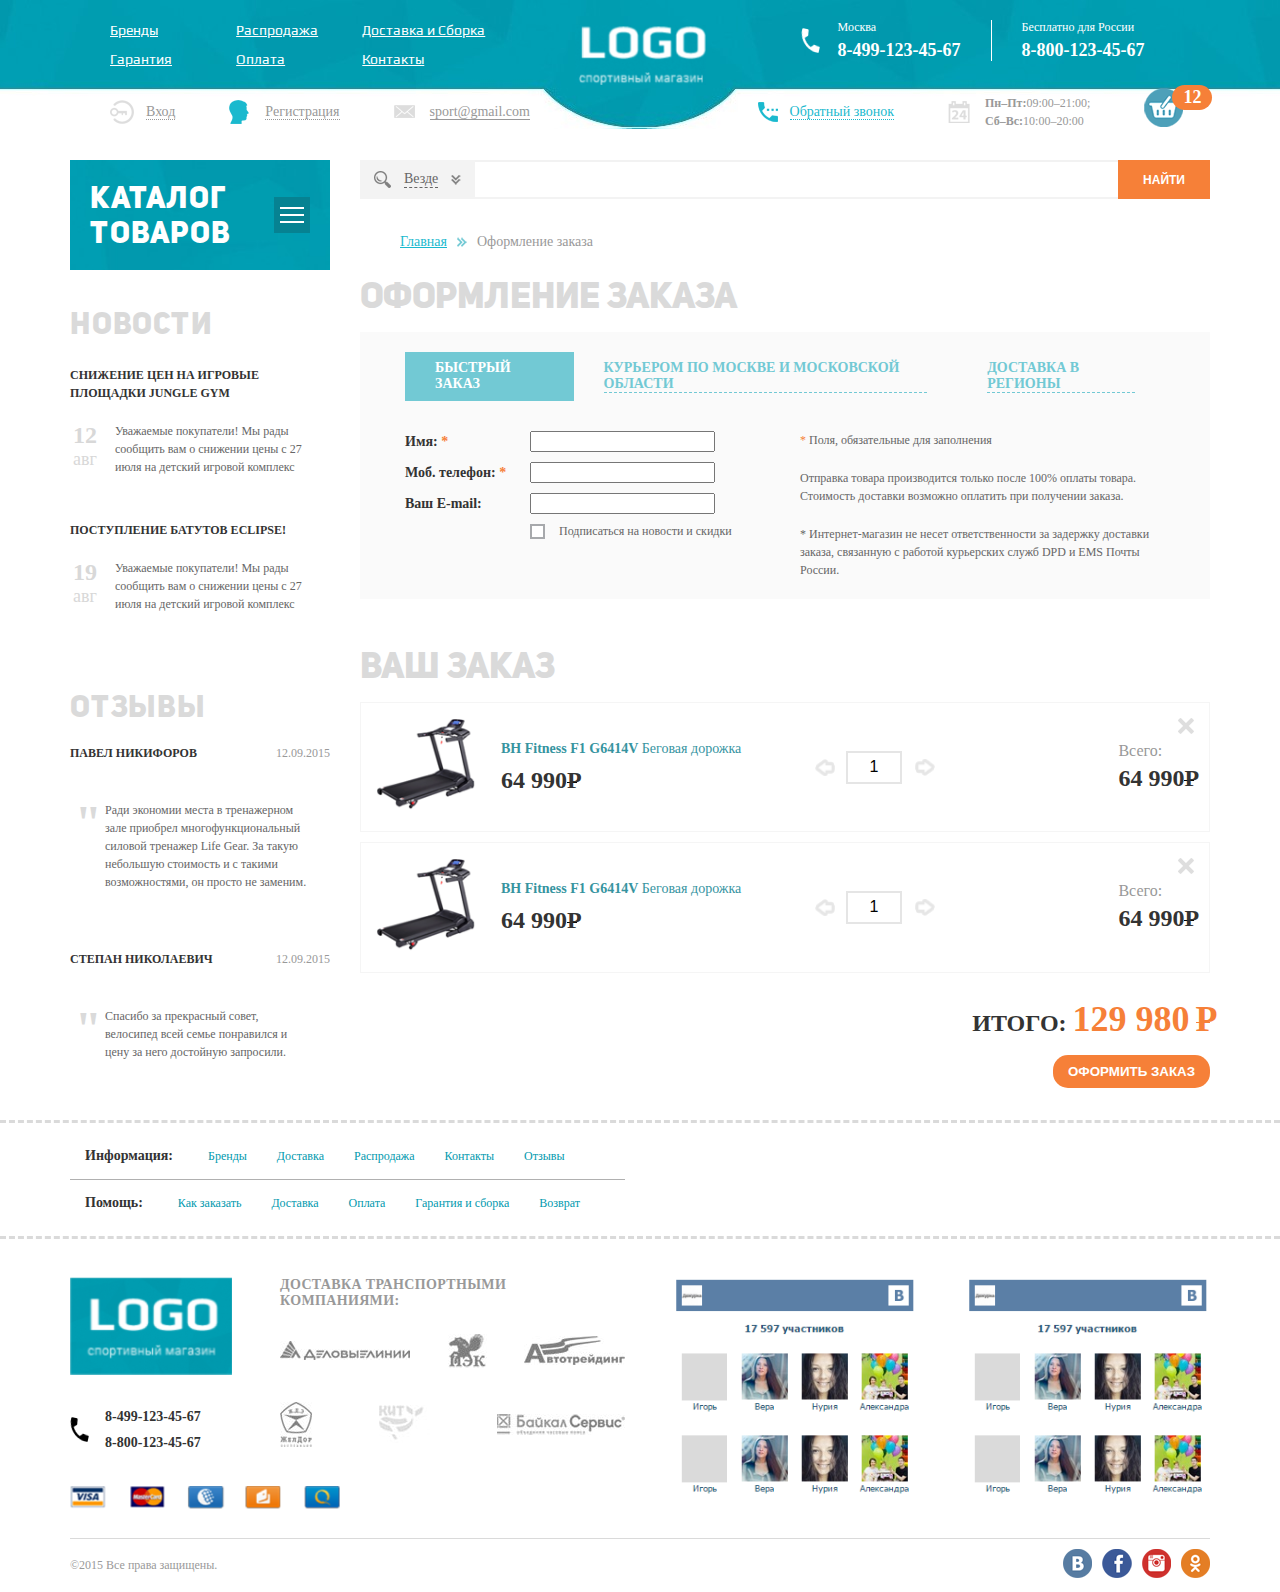
<file: checkout.html>
<!DOCTYPE html>
<html lang="en">

<head>
    <meta charset="UTF-8">
    <meta name="viewport" content="width=device-width, initial-scale=1.0">
    <title>Order</title>
    <link rel="stylesheet" href="css/style.css">
    <link rel="stylesheet" href="css/uni_sans_heavy_caps.css">
    <link rel="stylesheet" href="https://unpkg.com/swiper/swiper-bundle.min.css" />
</head>

<body class="_touch _webp">
    <div class="wrapper _loaded">
        <!-- header -->
        <header class="header">
            <div class="header__top top-header">
                <div class="top-header__content _container">
                    <div class="top-header__column">
                        <div class="top-header__menu menu">
                            <div class="menu__icon icon-menu">
                                <span></span>
                                <span></span>
                                <span></span>
                            </div>
                            <nav class="menu__body">
                                <ul class="menu__list">
                                    <li><a href="" class="menu__link">Бренды</a></li>
                                    <li><a href="" class="menu__link">Распродажа</a></li>
                                    <li><a href="" class="menu__link">Доставка и Сборка</a></li>
                                    <li><a href="" class="menu__link">Гарантия</a></li>
                                    <li><a href="" class="menu__link">Оплата</a></li>
                                    <li><a href="" class="menu__link">Контакты</a></li>
                                </ul>
                            </nav>
                        </div>
                    </div>
                    <div class="top-header__column top-header__column_logo ">
                        <a href="" class="top-header__logo"><img src="img/logo.png" alt=""></a>
                    </div>
                    <div class="top-header__column">
                        <div class="top-header__contacts contacts-header">
                            <div class="contacts-header__column">
                                <div class="contacts-header__item contacts-header__item_icon">
                                    <div class="contacts-header__label">Москва</div>
                                    <a href="tel:84991234567" class="contacts-header__phone">8-499-123-45-67</a>
                                </div>
                            </div>
                            <div class="contacts-header__column contacts-header__column_forcart">
                                <div class="contacts-header__item contacts-header__item_second-phone">
                                    <div class="contacts-header__label">Бесплатно для России</div>
                                    <a href="tel:88001234567" class="contacts-header__phone">8-800-123-45-67</a>
                                </div>
                            </div>
                        </div>
                    </div>
                </div>
            </div>
            <div class="header__bottom bottom-header">
                <div class="bottom-header__container _container">
                    <div class="bottom-header__column">
                        <ul data-da=".menu__body, 640, 0" class="bottom-header__actions actions-header">
                            <li>
                                <a href="" class="actions-header__item actions-header__item_login"><span>Вход</span></a>
                            </li>
                            <li>
                                <a href=""
                                    class="actions-header__item actions-header__item_reg"><span>Регистрация</span></a>
                            </li>
                            <li>
                                <a href="mailto:sport@gmail.com"
                                    class="actions-header__item actions-header__item_email"><span>sport@gmail.com</span></a>
                            </li>
                        </ul>
                    </div>
                    <div class="bottom-header__column">
                        <div class="bottom-header__info info-header">
                            <div class="info-header__column">
                                <a data-da=".menu__body, 640, 3" href="" class="info-header__callback"><span>Обратный
                                        звонок</span></a>
                            </div>
                            <div class="info-header__column">
                                <div class="info-header__schedule">
                                    <p><span>Пн–Пт:</span>09:00–21:00;</p>
                                    <p><span>Сб–Вс:</span>10:00–20:00</p>
                                </div>
                            </div>
                            <div class="info-header__column">
                                <a data-da=".contacts-header__column_forcart, 640, 3" href="checkout.html" class="info-header__cart">
                                    <span>12</span>
                                </a>
                            </div>
                        </div>
                    </div>
                </div>
            </div>
        </header>
        <main class="page">
            <!-- content -->
            <div class="page__container _container">
                <aside class="page__side">
                    <nav class="page__menu menu-page">
                        <div class="menu-page__header">
                            <div class="menu-page__title">Каталог товаров</div>
                            <div class="menu-page__burger">
                                <div class="menu-page__lines">
                                    <span></span>
                                    <span></span>
                                    <span></span>
                                </div>
                            </div>
                        </div>
                        <div class="menu-page__body">
                            <ul class="menu-page__list">
                                <li class="menu-page__parent">
                                    <a href="" class="menu-page__link ">Беговые
                                        дорожки </a>
                                    <div class="menu-page__submenu submenu-page">
                                        <div class="submenu-page__item">
                                            <ul class="submenu-page__menu">
                                                <li><a href="" class="submenu-page__link">Всепогодный</a></li>
                                                <li><a href="" class="submenu-page__link">Для помещений</a></li>
                                                <li><a href="" class="submenu-page__link">Профессиональный</a></li>
                                                <li><a href="" class="submenu-page__link">Любительский</a></li>
                                            </ul>
                                            <div class="submenu-page__product">
                                                <div class="item-product">
                                                    <div class="item-product__labels">
                                                        <!-- <div class="item-product__label">Товар дня</div> -->
                                                    </div>
                                                    <a href="" class="item-product__image">
                                                        <img src="img/produkts/1.png" alt="Тенисный столь. Зеленый">
                                                    </a>
                                                    <div class="item-product__body">
                                                        <a href="" class="item-product__title">Домашний теннисный стол
                                                            Donic Indoor
                                                            Roller 800 Green</a>
                                                        <div class="item-product__footer">

                                                            <a href="" class="item-product__add"></a>
                                                            <div class="item-product__price">64 900<span
                                                                    class="rub">Р</span></div>
                                                        </div>
                                                    </div>
                                                </div>
                                            </div>
                                        </div>
                                    </div>
                                </li>
                                <li class="menu-page__parent">
                                    <a href="" class="menu-page__link">Эллиптические тренажеры
                                    </a>
                                    <div class="menu-page__submenu submenu-page">
                                        <div class="submenu-page__item">
                                            <ul class="submenu-page__menu">
                                                <li><a href="" class="submenu-page__link">Всепогодный</a></li>
                                                <li><a href="" class="submenu-page__link">Для помещений</a></li>
                                                <li><a href="" class="submenu-page__link">Профессиональный</a></li>
                                                <li><a href="" class="submenu-page__link">Любительский</a></li>
                                            </ul>
                                            <div class="submenu-page__product">
                                                <div class="item-product">
                                                    <div class="item-product__labels">
                                                        <!-- <div class="item-product__label">Товар дня</div> -->
                                                    </div>
                                                    <a href="" class="item-product__image">
                                                        <img src="img/produkts/1.png" alt="Тенисный столь. Зеленый">
                                                    </a>
                                                    <div class="item-product__body">
                                                        <a href="" class="item-product__title">Домашний теннисный стол
                                                            Donic Indoor
                                                            Roller 800 Green</a>
                                                        <div class="item-product__footer">

                                                            <a href="" class="item-product__add"></a>
                                                            <div class="item-product__price">64 900<span
                                                                    class="rub">Р</span></div>
                                                        </div>
                                                    </div>
                                                </div>
                                            </div>
                                        </div>
                                    </div>
                                </li>
                                <li><a href="" class="menu-page__link">Велотренажеры </a></li>
                                <li><a href="" class="menu-page__link">Гребные тренажеры </a></li>
                                <li><a href="" class="menu-page__link">Вибромассажеры </a></li>
                                <li class="menu-page__parent">
                                    <a href="" class="menu-page__link">Тенисные
                                        столы </a>
                                    <div class="menu-page__submenu submenu-page">
                                        <div class="submenu-page__item">
                                            <ul class="submenu-page__menu">
                                                <li><a href="" class="submenu-page__link">Всепогодный</a></li>
                                                <li><a href="" class="submenu-page__link">Для помещений</a></li>
                                                <li><a href="" class="submenu-page__link">Профессиональный</a></li>
                                                <li><a href="" class="submenu-page__link">Любительский</a></li>
                                            </ul>
                                            <div class="submenu-page__product">
                                                <div class="item-product">
                                                    <div class="item-product__labels">
                                                        <div class="item-product__label">Товар дня</div>
                                                    </div>
                                                    <a href="" class="item-product__image">
                                                        <img src="img/produkts/1.png" alt="Тенисный столь. Зеленый">
                                                    </a>
                                                    <div class="item-product__body">
                                                        <a href="" class="item-product__title">Домашний теннисный стол
                                                            Donic Indoor
                                                            Roller 800 Green</a>
                                                        <div class="item-product__footer">

                                                            <a href="" class="item-product__add"></a>
                                                            <div class="item-product__price">64 900<span
                                                                    class="rub">Р</span></div>
                                                        </div>
                                                    </div>
                                                </div>
                                            </div>
                                        </div>
                                    </div>
                                </li>
                                <li><a href="" class="menu-page__link">Баскетбол </a></li>
                                <li class="menu-page__parent">
                                    <a href="" class="menu-page__link">Массажные
                                        кресла </a>
                                    <div class="menu-page__submenu submenu-page">
                                        <div class="submenu-page__item">
                                            <ul class="submenu-page__menu">
                                                <li><a href="" class="submenu-page__link">Всепогодный</a></li>
                                                <li><a href="" class="submenu-page__link">Для помещений</a></li>
                                                <li><a href="" class="submenu-page__link">Профессиональный</a></li>
                                                <li><a href="" class="submenu-page__link">Любительский</a></li>
                                            </ul>
                                            <div class="submenu-page__product">
                                                <div class="item-product">
                                                    <div class="item-product__labels">
                                                        <!-- <div class="item-product__label">Товар дня</div> -->
                                                    </div>
                                                    <a href="" class="item-product__image">
                                                        <img src="img/produkts/1.png" alt="Тенисный столь. Зеленый">
                                                    </a>
                                                    <div class="item-product__body">
                                                        <a href="" class="item-product__title">Домашний теннисный стол
                                                            Donic Indoor
                                                            Roller 800 Green</a>
                                                        <div class="item-product__footer">
                                                            <div class="item-product__old-price">65 900<span
                                                                    class="rub">Р</span>
                                                            </div>
                                                            <a href="" class="item-product__add"></a>
                                                            <div class="item-product__price">64 900<span
                                                                    class="rub">Р</span></div>
                                                        </div>
                                                    </div>
                                                </div>
                                            </div>
                                        </div>
                                    </div>
                                </li>
                                <li class="menu-page__parent">
                                    <a href="" class="menu-page__link">Массажные столы </a>
                                    <div class="menu-page__submenu submenu-page">
                                        <div class="submenu-page__item">
                                            <ul class="submenu-page__menu">
                                                <li><a href="" class="submenu-page__link">Всепогодный</a></li>
                                                <li><a href="" class="submenu-page__link">Для помещений</a></li>
                                                <li><a href="" class="submenu-page__link">Профессиональный</a></li>
                                                <li><a href="" class="submenu-page__link">Любительский</a></li>
                                            </ul>
                                            <div class="submenu-page__product">
                                                <div class="item-product">
                                                    <div class="item-product__labels">
                                                        <div class="item-product__label">Товар дня</div>
                                                    </div>
                                                    <a href="" class="item-product__image">
                                                        <img src="img/produkts/1.png" alt="Тенисный столь. Зеленый">
                                                    </a>
                                                    <div class="item-product__body">
                                                        <a href="" class="item-product__title">Домашний теннисный стол
                                                            Donic Indoor
                                                            Roller 800 Green</a>
                                                        <div class="item-product__footer">
                                                            <div class="item-product__old-price">65 900<span
                                                                    class="rub">Р</span>
                                                            </div>
                                                            <a href="" class="item-product__add"></a>
                                                            <div class="item-product__price">64 900<span
                                                                    class="rub">Р</span></div>
                                                        </div>
                                                    </div>
                                                </div>
                                            </div>
                                        </div>
                                    </div>
                                </li>
                                <li><a href="" class="menu-page__link">Силовые тренажеры </a></li>
                                <li><a href="" class="menu-page__link">Батуты </a></li>
                                <li><a href="" class="menu-page__link">Детские городки </a></li>
                                <li><a href="" class="menu-page__link">Дачная мебель </a></li>
                                <li><a href="" class="menu-page__link">Уличные спортивные комплексы </a></li>
                                <li><a href="" class="menu-page__link">Аксессуары </a></li>
                            </ul>
                        </div>
                    </nav>
                    <div data-da=".page__content,992,last" class="page__content-side">
                        <div class="page__news-side news-side">
                            <a href="" class="news-side__title side__title">Новости</a>
                            <div class="news-side__items">
                                <div class="news-side__item">
                                    <a href="" class="news-side__label">снижение цен на игровые площадки jungle gym</a>
                                    <div class="news-side__body">
                                        <div class="news-side__data"><span>12</span>авг</div>
                                        <div class="news-side__text">Уважаемые покупатели! Мы рады сообщить вам о
                                            снижении цены с 27 июля на детский игровой комплекс</div>
                                    </div>
                                </div>
                                <div class="news-side__item">
                                    <a href="" class="news-side__label">Поступление батутов Eclipse!</a>
                                    <div class="news-side__body">
                                        <div class="news-side__data"><span>19</span>авг</div>
                                        <div class="news-side__text">Уважаемые покупатели! Мы рады сообщить вам о
                                            снижении цены с 27 июля на детский игровой комплекс</div>
                                    </div>
                                </div>
                            </div>
                        </div>
                        <div class="page__reviews-side reviews-side">
                            <a href="" class="reviews-side__title side__title">Отзывы</a>
                            <div class="reviews-side__items">
                                <a href="" class="reviews-side__item">
                                    <div class="reviews-side__header">
                                        <div class="reviews-side__user">Павел Никифоров</div>
                                        <div class="reviews-side__data">12.09.2015</div>
                                    </div>
                                    <div class="reviews-side__body">
                                        Ради экономии места в тренажерном зале приобрел многофункциональный силовой
                                        тренажер Life Gear. За такую небольшую стоимость и с такими возможностями, он
                                        просто не заменим.
                                    </div>
                                </a>
                                <a href="" class="reviews-side__item">
                                    <div class="reviews-side__header">
                                        <div class="reviews-side__user">Степан Николаевич</div>
                                        <div class="reviews-side__data">12.09.2015</div>
                                    </div>
                                    <div class="reviews-side__body">
                                        Спасибо за прекрасный совет, велосипед всей семье понравился и цену за него
                                        достойную запросили.
                                    </div>
                                </a>
                            </div>
                        </div>
                    </div>
                </aside>
                <div class="page__content">
                    <form action="#" class="page__search search-page">
                        <div class="search-page__select">
                            <div class="search-page__title">
                                <span>Везде</span>
                                <span data-text="Выбрано:" class="search-page__quantity"></span>
                            </div>
                            <div class="search-page__categories categories-search">
                                <div class="categories-search__row">
                                    <div class="categories-search__column">
                                        <ul class="categories-search__list">
                                            <li>
                                                <label class="categories-search__checkbox checkbox">
                                                    <input data-error="Error" class="checkbox__input" type="checkbox"
                                                        value="1" name="form[]">
                                                    <span class="checkbox__text"><span>Беговые дорожки</span></span>
                                                </label>
                                            </li>
                                            <li>
                                                <label class="categories-search__checkbox checkbox">
                                                    <input data-error="Error" class="checkbox__input" type="checkbox"
                                                        value="1" name="form[]">
                                                    <span class="checkbox__text"><span>Эллиптические
                                                            тренажеры</span></span>
                                                </label>
                                            </li>
                                            <li>
                                                <label class="categories-search__checkbox checkbox">
                                                    <input data-error="Error" class="checkbox__input" type="checkbox"
                                                        value="1" name="form[]">
                                                    <span class="checkbox__text"><span>Велотренажеры</span></span>
                                                </label>
                                            </li>
                                            <li>
                                                <label class="categories-search__checkbox checkbox">
                                                    <input data-error="Error" class="checkbox__input" type="checkbox"
                                                        value="1" name="form[]">
                                                    <span class="checkbox__text"><span>Гребные тренажеры</span></span>
                                                </label>
                                            </li>
                                            <li>
                                                <label class="categories-search__checkbox checkbox">
                                                    <input data-error="Error" class="checkbox__input" type="checkbox"
                                                        value="1" name="form[]">
                                                    <span class="checkbox__text"><span>Вибромассажеры</span></span>
                                                </label>
                                            </li>

                                        </ul>
                                    </div>
                                    <div class="categories-search__column">
                                        <ul class="categories-search__list">
                                            <li>
                                                <label class="categories-search__checkbox checkbox">
                                                    <input data-error="Error" class="checkbox__input" type="checkbox"
                                                        value="1" name="form[]">
                                                    <span class="checkbox__text"><span>Теннисные столы</span></span>
                                                </label>
                                            </li>
                                            <li>
                                                <label class="categories-search__checkbox checkbox">
                                                    <input data-error="Error" class="checkbox__input" type="checkbox"
                                                        value="1" name="form[]">
                                                    <span class="checkbox__text"><span>Баскетбольные щиты и
                                                            стойки</span></span>
                                                </label>
                                            </li>
                                            <li>
                                                <label class="categories-search__checkbox checkbox">
                                                    <input data-error="Error" class="checkbox__input" type="checkbox"
                                                        value="1" name="form[]">
                                                    <span class="checkbox__text"><span>Массажные кресла</span></span>
                                                </label>
                                            </li>
                                            <li>
                                                <label class="categories-search__checkbox checkbox">
                                                    <input data-error="Error" class="checkbox__input" type="checkbox"
                                                        value="1" name="form[]">
                                                    <span class="checkbox__text"><span>Массажные столы</span></span>
                                                </label>
                                            </li>
                                            <li>
                                                <label class="categories-search__checkbox checkbox">
                                                    <input data-error="Error" class="checkbox__input" type="checkbox"
                                                        value="1" name="form[]">
                                                    <span class="checkbox__text"><span>Силовые тренажеры</span></span>
                                                </label>
                                            </li>

                                        </ul>
                                    </div>
                                    <div class="categories-search__column">
                                        <ul class="categories-search__list">
                                            <li>
                                                <label class="categories-search__checkbox checkbox">
                                                    <input data-error="Error" class="checkbox__input" type="checkbox"
                                                        value="1" name="form[]">
                                                    <span class="checkbox__text"><span>Батуты</span></span>
                                                </label>
                                            </li>
                                            <li>
                                                <label class="categories-search__checkbox checkbox">
                                                    <input data-error="Error" class="checkbox__input" type="checkbox"
                                                        value="1" name="form[]">
                                                    <span class="checkbox__text"><span>Детские городки</span></span>
                                                </label>
                                            </li>
                                            <li>
                                                <label class="categories-search__checkbox checkbox">
                                                    <input data-error="Error" class="checkbox__input" type="checkbox"
                                                        value="1" name="form[]">
                                                    <span class="checkbox__text"><span>Дачная мебель</span></span>
                                                </label>
                                            </li>
                                            <li>
                                                <label class="categories-search__checkbox checkbox">
                                                    <input data-error="Error" class="checkbox__input" type="checkbox"
                                                        value="1" name="form[]">
                                                    <span class="checkbox__text"><span>Уличные спортивные
                                                            комплексы</span></span>
                                                </label>
                                            </li>
                                            <li>
                                                <label class="categories-search__checkbox checkbox">
                                                    <input data-error="Error" class="checkbox__input" type="checkbox"
                                                        value="1" name="form[]">
                                                    <span class="checkbox__text"><span>Аксессуары</span></span>
                                                </label>
                                            </li>

                                        </ul>
                                    </div>
                                </div>
                            </div>
                        </div>
                        <div class="search-page__input">
                            <input autocomplete="off" type="text" name="form[]" data-error="Error" data-value=""
                                class="input">
                        </div>
                        <button type="submit" class="search-page__btn btn">Найти</button>
                    </form>
                    <nav class="breadcrumbs">
                        <ul class="breadcrumbs__list">
                            <li>
                                <a href="index.html" class="breadcrumbs__link">Главная</a>
                            </li>
                            <li>
                                <span class="breadcrumbs__item">Оформление заказа</span>
                            </li>
                        </ul>
                    </nav>
                    <form action="" class="checkout">
                        <div class="checkout__title title-checkout">Оформление заказа</div>
                        <div class="checkout__content content-checkout _tabs">
                            <nav class="content-checkout__nav">
                                <div class="content-checkout__item _tabs-item _active" data-tab="#tab_1"><span>Быстрый
                                        заказ</span></div>
                                <div class="content-checkout__item _tabs-item" data-tab="#tab_2"><span>Курьером по
                                        москве и московской области</span></div>
                                <div class="content-checkout__item _tabs-item" data-tab="#tab_3"><span>Доставка в
                                        регионы</span></div>
                            </nav>
                            <div class="content-checkout__body">
                                <div id="tab_1" class="content-checkout__block _tabs-block _active">
                                    <div class="content-checkout__form form-checkout">
                                        <div class="form-checkout__column">
                                            <div class="form-checkout__line">
                                                <div class="form-checkout__label">Имя:&nbsp;<span>*</span></div>
                                                <div class="form-checkout__input">
                                                    <input autocomplete="off" type="text" name="form[]"
                                                        data-error="Error" data-value="" class="input _req">
                                                </div>
                                            </div>
                                            <div class="form-checkout__line">
                                                <div class="form-checkout__label">Моб. телефон: <span>*</span></div>
                                                <div class="form-checkout__input">
                                                    <input autocomplete="off" type="text" name="form[]"
                                                        data-error="Error" data-value="" class="input _req">
                                                </div>
                                            </div>
                                            <div class="form-checkout__line">
                                                <div class="form-checkout__label">Ваш E-mail:&nbsp;</div>
                                                <div class="form-checkout__input">
                                                    <input autocomplete="off" type="text" name="form[]"
                                                        data-error="Error" data-value="" class="input">
                                                </div>
                                            </div>
                                            <div class="form-checkout__line">
                                                <div class="form-checkout__label"></div>
                                                <div class="form-checkout__input">
                                                    <label class="checkbox">
                                                        <input data-error="Error" class="checkbox__input" type="checkbox" value="1" name="form[]">
                                                        <span class="checkbox__text"><span>Подписаться на новости и скидки</span></span>
                                                    </label>
                                                    
                                                </div>
                                            </div>

                                        </div>
                                        <div class="form-checkout__column">
                                            <div class="form-checkout__text">
                                                <p>
                                                    <span>*</span>
                                                    Поля, обязательные для заполнения
                                                </p>
                                            
                                                <p>
                                                    Отправка товара производится только после 100% оплаты
                                                    товара. Стоимость доставки возможно оплатить при
                                                    получении заказа.
                                                </p>
                                                <p>
                                                    * Интернет-магазин не несет ответственности за задержку
                                                    доставки заказа, связанную с работой курьерских служб DPD
                                                    и EMS Почты России.
                                                </p>
                                            </div>
                                        </div>
                                    </div>
                                </div>
                                <div id="tab_2" class="content-checkout__block _tabs-block">
                                    <div class="content-checkout__form form-checkout">
                                        <div class="form-checkout__column">
                                            <div class="form-checkout__line">
                                                <div class="form-checkout__label">Имя:&nbsp;<span>*</span></div>
                                                <div class="form-checkout__input">
                                                    <input autocomplete="off" type="text" name="form[]"
                                                        data-error="Error" data-value="" class="input _req">
                                                </div>
                                            </div>
                                            <div class="form-checkout__line">
                                                <div class="form-checkout__label">Моб. телефон: <span>*</span></div>
                                                <div class="form-checkout__input">
                                                    <input autocomplete="off" type="text" name="form[]"
                                                        data-error="Error" data-value="" class="input _req">
                                                </div>
                                            </div>
                                            <div class="form-checkout__line">
                                                <div class="form-checkout__label">Ваш E-mail:&nbsp;</div>
                                                <div class="form-checkout__input">
                                                    <input autocomplete="off" type="text" name="form[]"
                                                        data-error="Error" data-value="" class="input">
                                                </div>
                                            </div>
                                            <div class="form-checkout__line">
                                                <div class="form-checkout__label">Ваш Адресс:&nbsp;</div>
                                                <div class="form-checkout__input">
                                                    <input autocomplete="off" type="text" name="form[]"
                                                        data-error="Error" data-value="" class="input">
                                                </div>
                                            </div>
                                            <div class="form-checkout__line">
                                                <div class="form-checkout__label"></div>
                                                <div class="form-checkout__input">
                                                    <label class="checkbox">
                                                        <input data-error="Error" class="checkbox__input" type="checkbox" value="1" name="form[]">
                                                        <span class="checkbox__text"><span>Подписаться на новости и скидки</span></span>
                                                    </label>
                                                    
                                                </div>
                                            </div>

                                        </div>
                                        <div class="form-checkout__column">
                                            <div class="form-checkout__text">
                                                <p>
                                                    <span>*</span>
                                                    Поля, обязательные для заполнения
                                                </p>
                                            
                                                <p>
                                                    Отправка товара производится только после 100% оплаты
                                                    товара. Стоимость доставки возможно оплатить при
                                                    получении заказа.
                                                </p>
                                                <p>
                                                    * Интернет-магазин не несет ответственности за задержку
                                                    доставки заказа, связанную с работой курьерских служб DPD
                                                    и EMS Почты России.
                                                </p>
                                            </div>
                                        </div>
                                    </div>
                                </div>
                                <div id="tab_3" class="content-checkout__block _tabs-block">
                                    <div class="content-checkout__form form-checkout">
                                        <div class="form-checkout__column">
                                            <div class="form-checkout__line">
                                                <div class="form-checkout__label">Фамилия:&nbsp;<span>*</span></div>
                                                <div class="form-checkout__input">
                                                    <input autocomplete="off" type="text" name="form[]"
                                                        data-error="Error" data-value="" class="input _req">
                                                </div>
                                            </div>
                                            <div class="form-checkout__line">
                                                <div class="form-checkout__label">Имя:&nbsp;<span>*</span></div>
                                                <div class="form-checkout__input">
                                                    <input autocomplete="off" type="text" name="form[]"
                                                        data-error="Error" data-value="" class="input _req">
                                                </div>
                                            </div>
                                            <div class="form-checkout__line">
                                                <div class="form-checkout__label">Отчество:&nbsp;<span>*</span></div>
                                                <div class="form-checkout__input">
                                                    <input autocomplete="off" type="text" name="form[]"
                                                        data-error="Error" data-value="" class="input _req">
                                                </div>
                                            </div>
                                            <div class="form-checkout__line">
                                                <div class="form-checkout__label">Моб.телефон:&nbsp;<span>*</span></div>
                                                <div class="form-checkout__input">
                                                    <input autocomplete="off" type="text" name="form[]"
                                                        data-error="Error" data-value="" class="input _req">
                                                </div>
                                            </div>
                                            <div class="form-checkout__line">
                                                <div class="form-checkout__label">Ваш E-mail:&nbsp;<span>*</span></div>
                                                <div class="form-checkout__input">
                                                    <input autocomplete="off" type="text" name="form[]"
                                                        data-error="Error" data-value="" class="input _req">
                                                </div>
                                            </div>
                                            <div class="form-checkout__line">
                                                <div class="form-checkout__label">Способ оплаты:&nbsp;</div>
                                                <div class="form-checkout__select">
                                                    <select name="form[]" id="banks">
                                                        <option value="1" selected="selected">Через Сбербанк</option>
                                                        <option value="2">Через Госбанк</option>
                                                    </select>
                                                </div>
                                            </div>
                                            <div class="form-checkout__line">
                                                <div class="form-checkout__label">Индекс&nbsp;<span>*</span></div>
                                                <div class="form-checkout__input">
                                                    <input autocomplete="off" type="text" name="form[]"
                                                        data-error="Error" data-value="" class="input _req">
                                                </div>
                                            </div>
                                            <div class="form-checkout__line">
                                                <div class="form-checkout__label">Город&nbsp;<span>*</span></div>
                                                <div class="form-checkout__input">
                                                    <input autocomplete="off" type="text" name="form[]"
                                                        data-error="Error" data-value="" class="input _req">
                                                </div>
                                            </div>
                                            <div class="form-checkout__line">
                                                <div class="form-checkout__label">Адрес доставки&nbsp;<span>*</span></div>
                                                <div class="form-checkout__input">
                                                    <input autocomplete="off" type="text" name="form[]"
                                                        data-error="Error" data-value="" class="input _req">
                                                </div>
                                            </div>
                                            <div class="form-checkout__line">
                                                <div class="form-checkout__label label-comment">Комментарии&nbsp;</div>
                                                <div class="form-checkout__textarea">
                                                    <textarea name="text" class="textarea"></textarea></p>
                                                </div>
                                            </div>
                                            <div class="form-checkout__line">
                                                <div class="form-checkout__label"></div>
                                                <div class="form-checkout__input">
                                                    <label class="checkbox">
                                                        <input data-error="Error" class="checkbox__input" type="checkbox" value="1" name="form[]">
                                                        <span class="checkbox__text"><span>Подписаться на новости и скидки</span></span>
                                                    </label>
                                                    
                                                </div>
                                            </div>

                                        </div>
                                        <div class="form-checkout__column">
                                            <div class="form-checkout__text">
                                                <p>
                                                    <span>*</span>
                                                    Поля, обязательные для заполнения
                                                </p>
                                            
                                                <p>
                                                    Отправка товара производится только после 100% оплаты
                                                    товара. Стоимость доставки возможно оплатить при
                                                    получении заказа.
                                                </p>
                                                <p>
                                                    Доставка в регионы осуществляется EMS Почтой России
                                                    (в течении 5-14 дней) и курьерская службой DPD(в течение
                                                    3-5 дней) с момента передачи заказа в службу доставки.
                                                    Стоимость зависит от веса заказа и расстояния. В некоторые
                                                    регионы доставка возможна только посредствам EMS Почты
                                                    России, способ доставки уточняйте у оператора при
                                                    оформлении заказа*.
                                                </p>
                                                <p>
                                                    * Интернет-магазин не несет ответственности за задержку
                                                    доставки заказа, связанную с работой курьерских служб DPD
                                                    и EMS Почты России.
                                                </p>
                                            </div>
                                        </div>
                                    </div>
                                </div>
                            </div>
                        </div>
                        <div class="checkout__order order-checkout">
                            <div class="order-checkout__title title-checkout">Ваш заказ</div>
                            <div class="order-checkout__items">
                                <div class="order-checkout__item item-order">
                                    <div class="item-order__content">
                                        <a href="" class="item-order__image">
                                            <img src="img/checkout/01.png" alt="">
                                        </a>
                                        <div class="item-order__body">
                                            <a href="" class="item-order__title"><span>BH Fitness F1 G6414V</span>
                                                Беговая дорожка</a>
                                            <div class="item-order__price">64 990<span class="rub">Р</span></div>
                                        </div>
                                    </div>
                                    <div class="item-order__quantity">
                                        <div class="quantity">
                                            <div class="quantity__button quantity__button_minus"></div>
                                            <div class="quantity__input">
                                                <input autocomplete="off" type="text" name="form[]" value="1">
                                            </div>
                                            <div class="quantity__button quantity__button_plus"></div>
                                        </div>
                                    </div>
                                    <div class="item-order__total">
                                        <div class="item-order__label">Всего: </div>
                                        <div class="item-order__price">64 990<span class="rub">Р</span></div>
                                    </div>
                                    <a href="" class="item-order__delete"></a>
                                </div>
                                <div class="order-checkout__item item-order">
                                    <div class="item-order__content">
                                        <a href="" class="item-order__image">
                                            <img src="img/checkout/01.png" alt="">
                                        </a>
                                        <div class="item-order__body">
                                            <a href="" class="item-order__title"><span>BH Fitness F1 G6414V</span>
                                                Беговая дорожка</a>
                                            <div class="item-order__price">64 990<span class="rub">Р</span></div>
                                        </div>
                                    </div>
                                    <div class="item-order__quantity">
                                        <div class="quantity">
                                            <div class="quantity__button quantity__button_minus"></div>
                                            <div class="quantity__input">
                                                <input autocomplete="off" type="text" name="form[]" value="1">
                                            </div>
                                            <div class="quantity__button quantity__button_plus"></div>
                                        </div>
                                    </div>
                                    <div class="item-order__total">
                                        <div class="item-order__label">Всего: </div>
                                        <div class="item-order__price">64 990<span class="rub">Р</span></div>
                                    </div>
                                    <a href="" class="item-order__delete"></a>
                                </div>
                            </div>
                            <div class="order-checkout__footer">
                                <div class="order-checkout__total">Итого: <span>129 980</span>
                                    <span class="rub">Р</span>
                                </div>
                                <button type="submit" class="order-checkout__btn">Оформить заказ</button>

                            </div>
                        </div>
                    </form>
                </div>
            </div>
            <div class="page__info-menu info-menu">
                <div class="info-menu__container _container">
                    <div class="info-menu__body">
                        <div class="info-menu__line">
                            <div class="info-menu__label">Информация:</div>
                            <ul class="info-menu__list">
                                <li><a href="" class="info-menu__link">Бренды</a></li>
                                <li><a href="" class="info-menu__link">Доставка</a></li>
                                <li><a href="" class="info-menu__link">Распродажа</a></li>
                                <li><a href="" class="info-menu__link">Контакты</a></li>
                                <li><a href="" class="info-menu__link">Отзывы</a></li>
                            </ul>
                        </div>
                        <div class="info-menu__line">
                            <div class="info-menu__label">Помощь:</div>
                            <ul class="info-menu__list">
                                <li><a href="" class="info-menu__link">Как заказать</a></li>
                                <li><a href="" class="info-menu__link">Доставка</a></li>
                                <li><a href="" class="info-menu__link">Оплата</a></li>
                                <li><a href="" class="info-menu__link">Гарантия и сборка</a></li>
                                <li><a href="" class="info-menu__link">Возврат</a></li>
                            </ul>
                        </div>
                    </div>
                </div>
            </div>
        </main>
        <!-- footer -->
        <footer class="footer">
            <div class="footer__content _container">
                <div class="footer__body">
                    <div class="footer__column">
                        <div class="footer__block block-footer">
                            <div class="block-footer__column">
                                <a href="" class="logo-footer">
                                    <img src="img/footer/logo.png" alt="">
                                </a>
                                <div class="block-footer__phones">
                                    <p><a href="tel:84991234567" class="block-footer__phone">8-499-123-45-67</a></p>
                                    <p><a href="tel:88001234567" class="block-footer__phone">8-800-123-45-67</a></p>
                                </div>
                            </div>
                            <div class="block-footer__column">
                                <div class="block-footer__delivery delivery-footer">
                                    <div class="delivery-footer__title">Доставка транспортными компаниями:</div>
                                    <div class="delivery-footer__items">
                                        <div class="delivery-footer__item">
                                            <img src="img/delivery/01.jpg" alt="">
                                        </div>
                                        <div class="delivery-footer__item">
                                            <img src="img/delivery/02.jpg" alt="">
                                        </div>
                                        <div class="delivery-footer__item">
                                            <img src="img/delivery/03.jpg" alt="">
                                        </div>
                                        <div class="delivery-footer__item">
                                            <img src="img/delivery/04.jpg" alt="">
                                        </div>
                                        <div class="delivery-footer__item">
                                            <img src="img/delivery/05.jpg" alt="">
                                        </div>
                                        <div class="delivery-footer__item">
                                            <img src="img/delivery/06.jpg" alt="">
                                        </div>
                                    </div>
                                </div>
                            </div>
                        </div>
                        <div class="footer__payments">
                            <img src="img/footer/paycard.png" alt="">
                        </div>
                    </div>
                    <div class="footer__column">
                        <div class="footer__widgets widgets-footer">
                            <div class="widgets-footer__column">
                                <img src="img/footer/social/vidget.png" alt="">
                            </div>
                            <div class="widgets-footer__column">
                                <img src="img/footer/social/vidget.png" alt="">
                            </div>
                        </div>
                    </div>
                </div>
                <div class="footer__bottom">
                    <div class="footer__copy">©2015 Все права защищены.</div>
                    <div class="footer__social social-footer">
                        <div class="social-footer__item">
                            <img src="img/footer/social/01.png" alt="">
                        </div>
                        <div class="social-footer__item">
                            <img src="img/footer/social/02.png" alt="">
                        </div>
                        <div class="social-footer__item">
                            <img src="img/footer/social/03.png" alt="">
                        </div>
                        <div class="social-footer__item">
                            <img src="img/footer/social/04.png" alt="">
                        </div>
                    </div>
                </div>
            </div>
        </footer>
    </div>
    <script src="https://code.jquery.com/jquery-3.5.1.min.js"
        integrity="sha256-9/aliU8dGd2tb6OSsuzixeV4y/faTqgFtohetphbbj0=" crossorigin="anonymous">
        </script>
    <script src="js/ibg.js"></script>
    <script src="js/quantity.js"></script>
    <script src="js/tabs.js"></script>
    <script src="js/burger.js"></script>
    <script src="js/dinamicAdativForBurgerToAddMoreBlocks.js"></script>
    <script src="js/menu-product-info.js"></script>
    <script src="js/SlideToggleMenuPageBurger.js"></script>
    <script src="https://unpkg.com/swiper/swiper-bundle.min.js"></script>
    <script src="js/slider.js"></script>
</body>

</html>
</file>
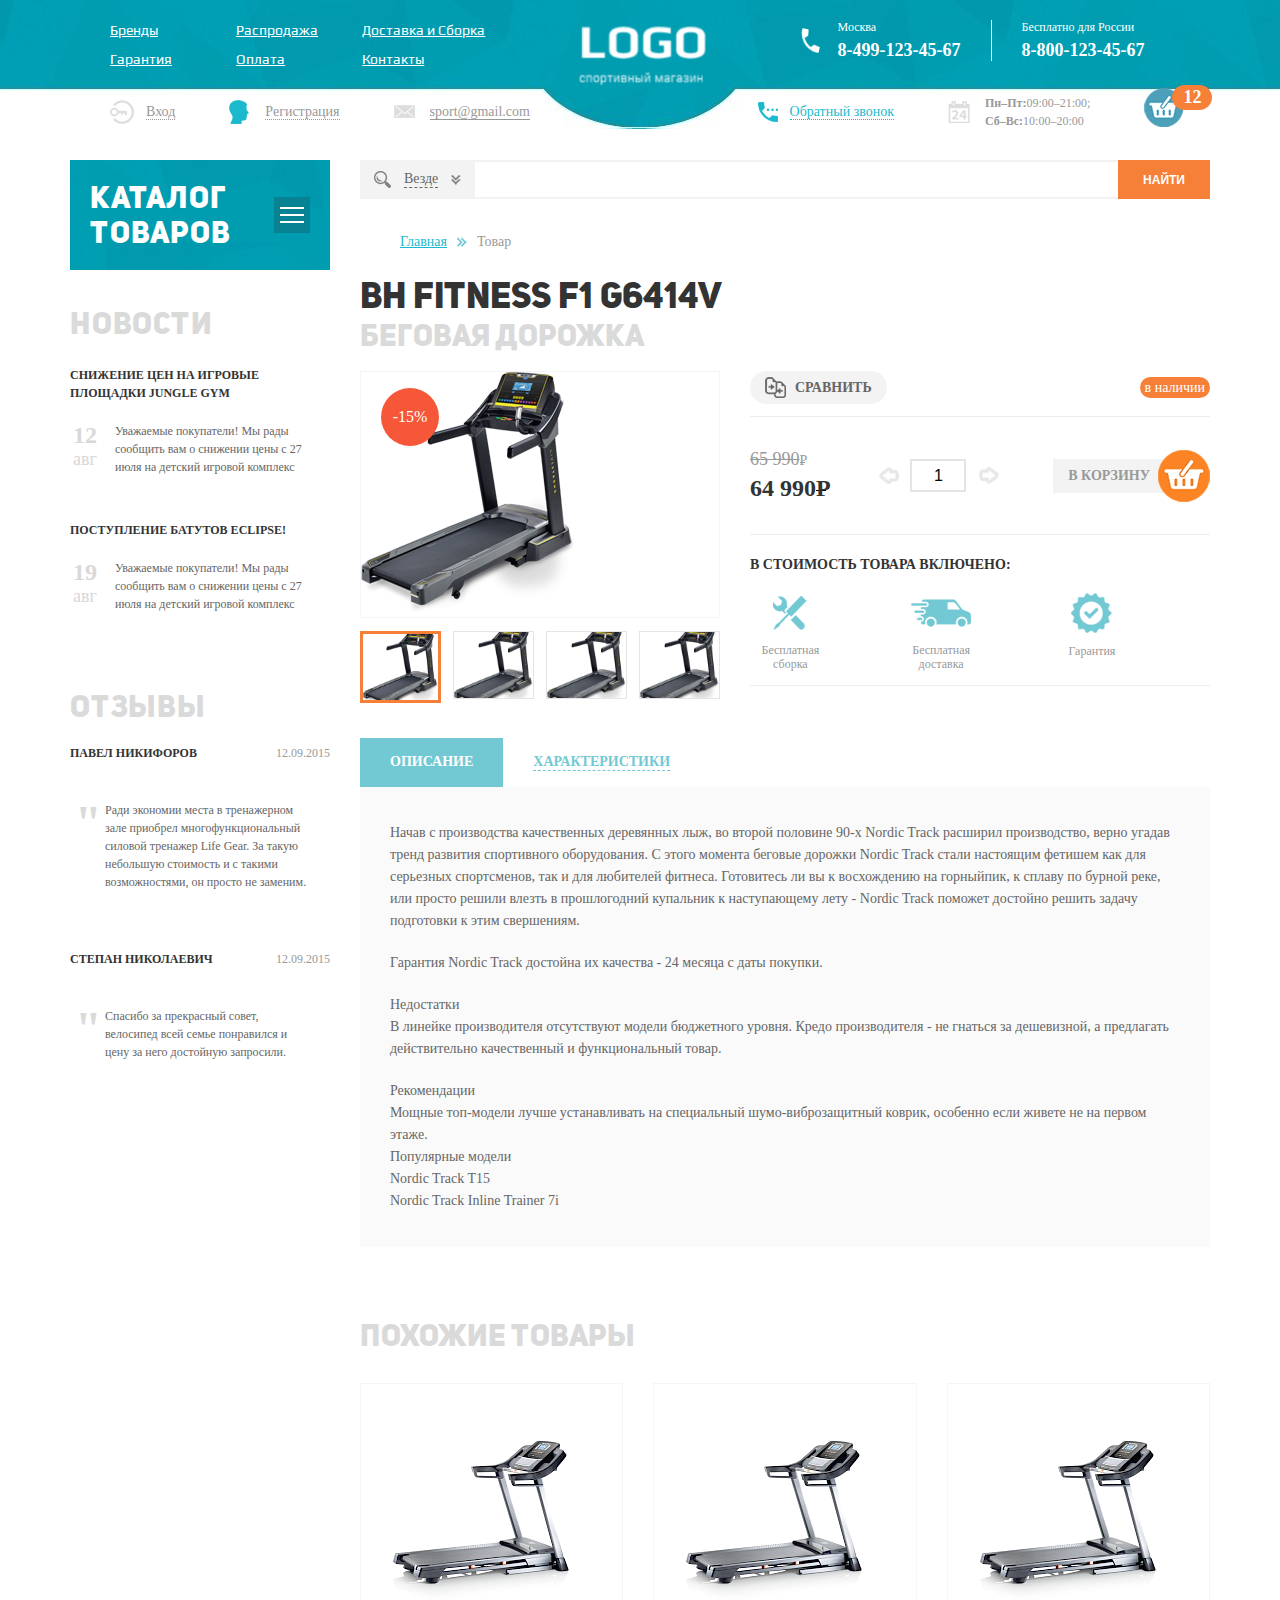
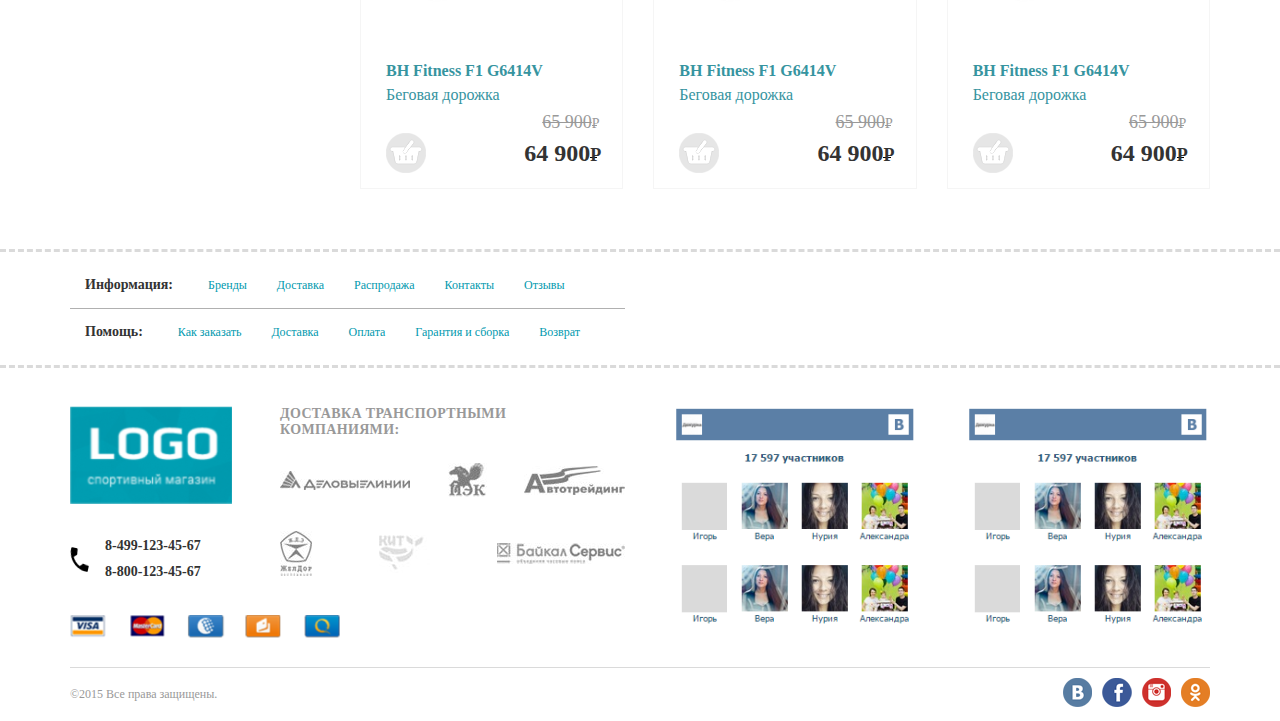
<file: product.html>
<!DOCTYPE html>
<html lang="en">

<head>
    <meta charset="UTF-8">
    <meta name="viewport" content="width=device-width, initial-scale=1.0">
    <title>Product</title>
    <link rel="stylesheet" href="css/style.css">
    <link rel="stylesheet" href="css/uni_sans_heavy_caps.css">
    <link rel="stylesheet" href="https://unpkg.com/swiper/swiper-bundle.min.css" />
</head>

<body class="_touch _webp">
    <div class="wrapper _loaded">
        <!-- header -->
        <header class="header">
            <div class="header__top top-header">
                <div class="top-header__content _container">
                    <div class="top-header__column">
                        <div class="top-header__menu menu">
                            <div class="menu__icon icon-menu">
                                <span></span>
                                <span></span>
                                <span></span>
                            </div>
                            <nav class="menu__body">
                                <ul class="menu__list">
                                    <li><a href="" class="menu__link">Бренды</a></li>
                                    <li><a href="" class="menu__link">Распродажа</a></li>
                                    <li><a href="" class="menu__link">Доставка и Сборка</a></li>
                                    <li><a href="" class="menu__link">Гарантия</a></li>
                                    <li><a href="" class="menu__link">Оплата</a></li>
                                    <li><a href="" class="menu__link">Контакты</a></li>
                                </ul>
                            </nav>
                        </div>
                    </div>
                    <div class="top-header__column top-header__column_logo ">
                        <a href="" class="top-header__logo"><img src="img/logo.png" alt=""></a>
                    </div>
                    <div class="top-header__column">
                        <div class="top-header__contacts contacts-header">
                            <div class="contacts-header__column">
                                <div class="contacts-header__item contacts-header__item_icon">
                                    <div class="contacts-header__label">Москва</div>
                                    <a href="tel:84991234567" class="contacts-header__phone">8-499-123-45-67</a>
                                </div>
                            </div>
                            <div class="contacts-header__column contacts-header__column_forcart">
                                <div class="contacts-header__item contacts-header__item_second-phone">
                                    <div class="contacts-header__label">Бесплатно для России</div>
                                    <a href="tel:88001234567" class="contacts-header__phone">8-800-123-45-67</a>
                                </div>
                            </div>
                        </div>
                    </div>
                </div>
            </div>
            <div class="header__bottom bottom-header">
                <div class="bottom-header__container _container">
                    <div class="bottom-header__column">
                        <ul data-da=".menu__body, 640, 0" class="bottom-header__actions actions-header">
                            <li>
                                <a href="" class="actions-header__item actions-header__item_login"><span>Вход</span></a>
                            </li>
                            <li>
                                <a href=""
                                    class="actions-header__item actions-header__item_reg"><span>Регистрация</span></a>
                            </li>
                            <li>
                                <a href="mailto:sport@gmail.com"
                                    class="actions-header__item actions-header__item_email"><span>sport@gmail.com</span></a>
                            </li>
                        </ul>
                    </div>
                    <div class="bottom-header__column">
                        <div class="bottom-header__info info-header">
                            <div class="info-header__column">
                                <a data-da=".menu__body, 640, 3" href="" class="info-header__callback"><span>Обратный
                                        звонок</span></a>
                            </div>
                            <div class="info-header__column">
                                <div class="info-header__schedule">
                                    <p><span>Пн–Пт:</span>09:00–21:00;</p>
                                    <p><span>Сб–Вс:</span>10:00–20:00</p>
                                </div>
                            </div>
                            <div class="info-header__column">
                                <a data-da=".contacts-header__column_forcart, 640, 3" href="checkout.html" class="info-header__cart">
                                    <span>12</span>
                                </a>
                            </div>
                        </div>
                    </div>
                </div>
            </div>
        </header>
        <main class="page">
            <!-- content -->
            <div class="page__container _container">
                <aside class="page__side">
                    <nav class="page__menu menu-page">
                        <div class="menu-page__header">
                            <div class="menu-page__title">Каталог товаров</div>
                            <div class="menu-page__burger">
                                <div class="menu-page__lines">
                                    <span></span>
                                    <span></span>
                                    <span></span>
                                </div>
                            </div>
                        </div>
                        <div class="menu-page__body">
                            <ul class="menu-page__list">
                                <li class="menu-page__parent">
                                    <a href="" class="menu-page__link ">Беговые
                                        дорожки </a>
                                    <div class="menu-page__submenu submenu-page">
                                        <div class="submenu-page__item">
                                            <ul class="submenu-page__menu">
                                                <li><a href="" class="submenu-page__link">Всепогодный</a></li>
                                                <li><a href="" class="submenu-page__link">Для помещений</a></li>
                                                <li><a href="" class="submenu-page__link">Профессиональный</a></li>
                                                <li><a href="" class="submenu-page__link">Любительский</a></li>
                                            </ul>
                                            <div class="submenu-page__product">
                                                <div class="item-product">
                                                    <div class="item-product__labels">
                                                        <!-- <div class="item-product__label">Товар дня</div> -->
                                                    </div>
                                                    <a href="" class="item-product__image">
                                                        <img src="img/produkts/1.png" alt="Тенисный столь. Зеленый">
                                                    </a>
                                                    <div class="item-product__body">
                                                        <a href="" class="item-product__title">Домашний теннисный стол
                                                            Donic Indoor
                                                            Roller 800 Green</a>
                                                        <div class="item-product__footer">

                                                            <a href="" class="item-product__add"></a>
                                                            <div class="item-product__price">64 900<span
                                                                    class="rub">Р</span></div>
                                                        </div>
                                                    </div>
                                                </div>
                                            </div>
                                        </div>
                                    </div>
                                </li>
                                <li class="menu-page__parent">
                                    <a href="" class="menu-page__link">Эллиптические тренажеры
                                    </a>
                                    <div class="menu-page__submenu submenu-page">
                                        <div class="submenu-page__item">
                                            <ul class="submenu-page__menu">
                                                <li><a href="" class="submenu-page__link">Всепогодный</a></li>
                                                <li><a href="" class="submenu-page__link">Для помещений</a></li>
                                                <li><a href="" class="submenu-page__link">Профессиональный</a></li>
                                                <li><a href="" class="submenu-page__link">Любительский</a></li>
                                            </ul>
                                            <div class="submenu-page__product">
                                                <div class="item-product">
                                                    <div class="item-product__labels">
                                                        <!-- <div class="item-product__label">Товар дня</div> -->
                                                    </div>
                                                    <a href="" class="item-product__image">
                                                        <img src="img/produkts/1.png" alt="Тенисный столь. Зеленый">
                                                    </a>
                                                    <div class="item-product__body">
                                                        <a href="" class="item-product__title">Домашний теннисный стол
                                                            Donic Indoor
                                                            Roller 800 Green</a>
                                                        <div class="item-product__footer">

                                                            <a href="" class="item-product__add"></a>
                                                            <div class="item-product__price">64 900<span
                                                                    class="rub">Р</span></div>
                                                        </div>
                                                    </div>
                                                </div>
                                            </div>
                                        </div>
                                    </div>
                                </li>
                                <li><a href="" class="menu-page__link">Велотренажеры </a></li>
                                <li><a href="" class="menu-page__link">Гребные тренажеры </a></li>
                                <li><a href="" class="menu-page__link">Вибромассажеры </a></li>
                                <li class="menu-page__parent">
                                    <a href="" class="menu-page__link">Тенисные
                                        столы </a>
                                    <div class="menu-page__submenu submenu-page">
                                        <div class="submenu-page__item">
                                            <ul class="submenu-page__menu">
                                                <li><a href="" class="submenu-page__link">Всепогодный</a></li>
                                                <li><a href="" class="submenu-page__link">Для помещений</a></li>
                                                <li><a href="" class="submenu-page__link">Профессиональный</a></li>
                                                <li><a href="" class="submenu-page__link">Любительский</a></li>
                                            </ul>
                                            <div class="submenu-page__product">
                                                <div class="item-product">
                                                    <div class="item-product__labels">
                                                        <div class="item-product__label">Товар дня</div>
                                                    </div>
                                                    <a href="" class="item-product__image">
                                                        <img src="img/produkts/1.png" alt="Тенисный столь. Зеленый">
                                                    </a>
                                                    <div class="item-product__body">
                                                        <a href="" class="item-product__title">Домашний теннисный стол
                                                            Donic Indoor
                                                            Roller 800 Green</a>
                                                        <div class="item-product__footer">

                                                            <a href="" class="item-product__add"></a>
                                                            <div class="item-product__price">64 900<span
                                                                    class="rub">Р</span></div>
                                                        </div>
                                                    </div>
                                                </div>
                                            </div>
                                        </div>
                                    </div>
                                </li>
                                <li><a href="" class="menu-page__link">Баскетбол </a></li>
                                <li class="menu-page__parent">
                                    <a href="" class="menu-page__link">Массажные
                                        кресла </a>
                                    <div class="menu-page__submenu submenu-page">
                                        <div class="submenu-page__item">
                                            <ul class="submenu-page__menu">
                                                <li><a href="" class="submenu-page__link">Всепогодный</a></li>
                                                <li><a href="" class="submenu-page__link">Для помещений</a></li>
                                                <li><a href="" class="submenu-page__link">Профессиональный</a></li>
                                                <li><a href="" class="submenu-page__link">Любительский</a></li>
                                            </ul>
                                            <div class="submenu-page__product">
                                                <div class="item-product">
                                                    <div class="item-product__labels">
                                                        <!-- <div class="item-product__label">Товар дня</div> -->
                                                    </div>
                                                    <a href="" class="item-product__image">
                                                        <img src="img/produkts/1.png" alt="Тенисный столь. Зеленый">
                                                    </a>
                                                    <div class="item-product__body">
                                                        <a href="" class="item-product__title">Домашний теннисный стол
                                                            Donic Indoor
                                                            Roller 800 Green</a>
                                                        <div class="item-product__footer">
                                                            <div class="item-product__old-price">65 900<span
                                                                    class="rub">Р</span>
                                                            </div>
                                                            <a href="" class="item-product__add"></a>
                                                            <div class="item-product__price">64 900<span
                                                                    class="rub">Р</span></div>
                                                        </div>
                                                    </div>
                                                </div>
                                            </div>
                                        </div>
                                    </div>
                                </li>
                                <li class="menu-page__parent">
                                    <a href="" class="menu-page__link">Массажные столы </a>
                                    <div class="menu-page__submenu submenu-page">
                                        <div class="submenu-page__item">
                                            <ul class="submenu-page__menu">
                                                <li><a href="" class="submenu-page__link">Всепогодный</a></li>
                                                <li><a href="" class="submenu-page__link">Для помещений</a></li>
                                                <li><a href="" class="submenu-page__link">Профессиональный</a></li>
                                                <li><a href="" class="submenu-page__link">Любительский</a></li>
                                            </ul>
                                            <div class="submenu-page__product">
                                                <div class="item-product">
                                                    <div class="item-product__labels">
                                                        <div class="item-product__label">Товар дня</div>
                                                    </div>
                                                    <a href="" class="item-product__image">
                                                        <img src="img/produkts/1.png" alt="Тенисный столь. Зеленый">
                                                    </a>
                                                    <div class="item-product__body">
                                                        <a href="" class="item-product__title">Домашний теннисный стол
                                                            Donic Indoor
                                                            Roller 800 Green</a>
                                                        <div class="item-product__footer">
                                                            <div class="item-product__old-price">65 900<span
                                                                    class="rub">Р</span>
                                                            </div>
                                                            <a href="" class="item-product__add"></a>
                                                            <div class="item-product__price">64 900<span
                                                                    class="rub">Р</span></div>
                                                        </div>
                                                    </div>
                                                </div>
                                            </div>
                                        </div>
                                    </div>
                                </li>
                                <li><a href="" class="menu-page__link">Силовые тренажеры </a></li>
                                <li><a href="" class="menu-page__link">Батуты </a></li>
                                <li><a href="" class="menu-page__link">Детские городки </a></li>
                                <li><a href="" class="menu-page__link">Дачная мебель </a></li>
                                <li><a href="" class="menu-page__link">Уличные спортивные комплексы </a></li>
                                <li><a href="" class="menu-page__link">Аксессуары </a></li>
                            </ul>
                        </div>
                    </nav>
                    <div data-da=".page__content,992,last" class="page__content-side">
                        <div class="page__news-side news-side">
                            <a href="" class="news-side__title side__title">Новости</a>
                            <div class="news-side__items">
                                <div class="news-side__item">
                                    <a href="" class="news-side__label">снижение цен на игровые площадки jungle gym</a>
                                    <div class="news-side__body">
                                        <div class="news-side__data"><span>12</span>авг</div>
                                        <div class="news-side__text">Уважаемые покупатели! Мы рады сообщить вам о
                                            снижении цены с 27 июля на детский игровой комплекс</div>
                                    </div>
                                </div>
                                <div class="news-side__item">
                                    <a href="" class="news-side__label">Поступление батутов Eclipse!</a>
                                    <div class="news-side__body">
                                        <div class="news-side__data"><span>19</span>авг</div>
                                        <div class="news-side__text">Уважаемые покупатели! Мы рады сообщить вам о
                                            снижении цены с 27 июля на детский игровой комплекс</div>
                                    </div>
                                </div>
                            </div>
                        </div>
                        <div class="page__reviews-side reviews-side">
                            <a href="" class="reviews-side__title side__title">Отзывы</a>
                            <div class="reviews-side__items">
                                <a href="" class="reviews-side__item">
                                    <div class="reviews-side__header">
                                        <div class="reviews-side__user">Павел Никифоров</div>
                                        <div class="reviews-side__data">12.09.2015</div>
                                    </div>
                                    <div class="reviews-side__body">
                                        Ради экономии места в тренажерном зале приобрел многофункциональный силовой
                                        тренажер Life Gear. За такую небольшую стоимость и с такими возможностями, он
                                        просто не заменим.
                                    </div>
                                </a>
                                <a href="" class="reviews-side__item">
                                    <div class="reviews-side__header">
                                        <div class="reviews-side__user">Степан Николаевич</div>
                                        <div class="reviews-side__data">12.09.2015</div>
                                    </div>
                                    <div class="reviews-side__body">
                                        Спасибо за прекрасный совет, велосипед всей семье понравился и цену за него
                                        достойную запросили.
                                    </div>
                                </a>
                            </div>
                        </div>
                    </div>
                </aside>
                <div class="page__content">
                    <form action="#" class="page__search search-page">
                        <div class="search-page__select">
                            <div class="search-page__title">
                                <span>Везде</span>
                                <span data-text="Выбрано:" class="search-page__quantity"></span>
                            </div>
                            <div class="search-page__categories categories-search">
                                <div class="categories-search__row">
                                    <div class="categories-search__column">
                                        <ul class="categories-search__list">
                                            <li>
                                                <label class="categories-search__checkbox checkbox">
                                                    <input data-error="Error" class="checkbox__input" type="checkbox"
                                                        value="1" name="form[]">
                                                    <span class="checkbox__text"><span>Беговые дорожки</span></span>
                                                </label>
                                            </li>
                                            <li>
                                                <label class="categories-search__checkbox checkbox">
                                                    <input data-error="Error" class="checkbox__input" type="checkbox"
                                                        value="1" name="form[]">
                                                    <span class="checkbox__text"><span>Эллиптические
                                                            тренажеры</span></span>
                                                </label>
                                            </li>
                                            <li>
                                                <label class="categories-search__checkbox checkbox">
                                                    <input data-error="Error" class="checkbox__input" type="checkbox"
                                                        value="1" name="form[]">
                                                    <span class="checkbox__text"><span>Велотренажеры</span></span>
                                                </label>
                                            </li>
                                            <li>
                                                <label class="categories-search__checkbox checkbox">
                                                    <input data-error="Error" class="checkbox__input" type="checkbox"
                                                        value="1" name="form[]">
                                                    <span class="checkbox__text"><span>Гребные тренажеры</span></span>
                                                </label>
                                            </li>
                                            <li>
                                                <label class="categories-search__checkbox checkbox">
                                                    <input data-error="Error" class="checkbox__input" type="checkbox"
                                                        value="1" name="form[]">
                                                    <span class="checkbox__text"><span>Вибромассажеры</span></span>
                                                </label>
                                            </li>

                                        </ul>
                                    </div>
                                    <div class="categories-search__column">
                                        <ul class="categories-search__list">
                                            <li>
                                                <label class="categories-search__checkbox checkbox">
                                                    <input data-error="Error" class="checkbox__input" type="checkbox"
                                                        value="1" name="form[]">
                                                    <span class="checkbox__text"><span>Теннисные столы</span></span>
                                                </label>
                                            </li>
                                            <li>
                                                <label class="categories-search__checkbox checkbox">
                                                    <input data-error="Error" class="checkbox__input" type="checkbox"
                                                        value="1" name="form[]">
                                                    <span class="checkbox__text"><span>Баскетбольные щиты и
                                                            стойки</span></span>
                                                </label>
                                            </li>
                                            <li>
                                                <label class="categories-search__checkbox checkbox">
                                                    <input data-error="Error" class="checkbox__input" type="checkbox"
                                                        value="1" name="form[]">
                                                    <span class="checkbox__text"><span>Массажные кресла</span></span>
                                                </label>
                                            </li>
                                            <li>
                                                <label class="categories-search__checkbox checkbox">
                                                    <input data-error="Error" class="checkbox__input" type="checkbox"
                                                        value="1" name="form[]">
                                                    <span class="checkbox__text"><span>Массажные столы</span></span>
                                                </label>
                                            </li>
                                            <li>
                                                <label class="categories-search__checkbox checkbox">
                                                    <input data-error="Error" class="checkbox__input" type="checkbox"
                                                        value="1" name="form[]">
                                                    <span class="checkbox__text"><span>Силовые тренажеры</span></span>
                                                </label>
                                            </li>

                                        </ul>
                                    </div>
                                    <div class="categories-search__column">
                                        <ul class="categories-search__list">
                                            <li>
                                                <label class="categories-search__checkbox checkbox">
                                                    <input data-error="Error" class="checkbox__input" type="checkbox"
                                                        value="1" name="form[]">
                                                    <span class="checkbox__text"><span>Батуты</span></span>
                                                </label>
                                            </li>
                                            <li>
                                                <label class="categories-search__checkbox checkbox">
                                                    <input data-error="Error" class="checkbox__input" type="checkbox"
                                                        value="1" name="form[]">
                                                    <span class="checkbox__text"><span>Детские городки</span></span>
                                                </label>
                                            </li>
                                            <li>
                                                <label class="categories-search__checkbox checkbox">
                                                    <input data-error="Error" class="checkbox__input" type="checkbox"
                                                        value="1" name="form[]">
                                                    <span class="checkbox__text"><span>Дачная мебель</span></span>
                                                </label>
                                            </li>
                                            <li>
                                                <label class="categories-search__checkbox checkbox">
                                                    <input data-error="Error" class="checkbox__input" type="checkbox"
                                                        value="1" name="form[]">
                                                    <span class="checkbox__text"><span>Уличные спортивные
                                                            комплексы</span></span>
                                                </label>
                                            </li>
                                            <li>
                                                <label class="categories-search__checkbox checkbox">
                                                    <input data-error="Error" class="checkbox__input" type="checkbox"
                                                        value="1" name="form[]">
                                                    <span class="checkbox__text"><span>Аксессуары</span></span>
                                                </label>
                                            </li>

                                        </ul>
                                    </div>
                                </div>
                            </div>
                        </div>
                        <div class="search-page__input">
                            <input autocomplete="off" type="text" name="form[]" data-error="Error" data-value=""
                                class="input">
                        </div>
                        <button type="submit" class="search-page__btn btn">Найти</button>
                    </form>
                    <nav class="breadcrumbs">
                        <ul class="breadcrumbs__list">
                            <li>
                                <a href="index.html" class="breadcrumbs__link">Главная</a>
                            </li>
                            <li>
                                <span class="breadcrumbs__item">Товар</span>
                            </li>
                        </ul>
                    </nav>
                    <section class="product">
                        <h1 class="product__title">
                            BH Fitness F1 G6414V
                            <span>Беговая дорожка</span>
                        </h1>
                        <div class="swiper-container">
                                    <div class="product__content">
                                        <div class="product__images images-product">
                                            <div class="images-product__mainslider _swiper">
                                                <a href="" class="images-product__mainslide">
                                                    <div class="images-product__sale">-15%</div>
                                                    <div class="images-product__image">
                                                        <img src="img/Product/product_card.png" alt="">
                                                    </div>
                                                </a>
                                                <a href="" class="images-product__mainslide">
                                                    <!-- <div class="images-product__sale">-15%</div> -->
                                                    <div class="images-product__image">
                                                        <img src="img/Product/product_card.png" alt="">
                                                    </div>
                                                </a>
                                                <a href="" class="images-product__mainslide">
                                                    <div class="images-product__sale">-15%</div>
                                                    <div class="images-product__image">
                                                        <img src="img/Product/product_card.png" alt="">
                                                    </div>
                                                </a>
                                                <a href="" class="images-product__mainslide">
                                                    <!-- <div class="images-product__sale">-15%</div> -->
                                                    <div class="images-product__image">
                                                        <img src="img/Product/product_card.png" alt="">
                                                    </div>
                                                </a>
                                                <a href="" class="images-product__mainslide">
                                                    <div class="images-product__sale">-15%</div>
                                                    <div class="images-product__image">
                                                        <img src="img/Product/product_card.png" alt="">
                                                    </div>
                                                </a>
                                            </div>
                                            <div class="swiper-container">
                                            <div class="images-product__subslider _swiper">
                                                <div class="images-product__subslide">
                                                    <div class="images-product__subimage _ibg">
                                                        <img src="img/Product/product_card.png" alt="">
                                                    </div>
                                                </div>
                                                <div class="images-product__subslide">
                                                    <div class="images-product__subimage _ibg">
                                                        <img src="img/Product/product_card.png" alt="">
                                                    </div>
                                                </div>
                                                <div class="images-product__subslide">
                                                    <div class="images-product__subimage _ibg">
                                                        <img src="img/Product/product_card.png" alt="">
                                                    </div>
                                                </div>
                                                <div class="images-product__subslide">
                                                    <div class="images-product__subimage _ibg">
                                                        <img src="img/Product/product_card.png" alt="">
                                                    </div>
                                                </div>
                                                <div class="images-product__subslide">
                                                    <div class="images-product__subimage _ibg">
                                                        <img src="img/Product/product_card.png" alt="">
                                                    </div>
                                                </div>
                                            </div>
                                        </div>
                                        </div>
                                        <div class="product__body body-product">
                                            <div class="body-product__top">
                                                <a href="" class="body-product__compare"><span>Сравнить</span></a>
                                                <div class="body-product__stock">в наличии</div>
                                            </div>
                                            <div class="body-product__actions actions-product">
                                                <div class="actions-product__row">
                                                <div class="actions-product__column">
                                                    <div class="actions-product__price actions-product__price_old ">65 990<span class="rub">Р</span></div>
                                                    <div class="actions-product__price ">64 990<span class="rub">Р</span></div>
                                                </div>
                                                <div class="actions-product__column">
                                                    <div class="actions-product__quantity quantity">
                                                        <div class="quantity__button quantity__button_minus"></div>
                                                        <div class="quantity__input">
                                                            <input autocomplete="off" type="text" name="form[]" value="1">
                                                        </div>
                                                        <div class="quantity__button quantity__button_plus"></div>
                                                    </div>
                                                </div>
                                                <div class="actions-product__column">
                                                    <a href="" class="actions-product__cart">
                                                        <span>В корзину</span>
                                                    </a>
                                                </div>
                                            </div>
                                            </div>
                                            <div class="body-product__include include-product">
                                                <div class="include-product__title">В стоимость товара включено:</div>
                                                <div class="include-product__items">
                                                    <div class="include-product__item">
                                                        <div class="include-product__icon">
                                                            <img src="img/Product/01.png" alt="">
                                                        </div>
                                                        <div class="include-product__text">Бесплатная сборка</div>
                                                    </div>
                                                    <div class="include-product__item">
                                                        <div class="include-product__icon">
                                                            <img src="img/Product/02.png" alt="">
                                                        </div>
                                                        <div class="include-product__text">Бесплатная доставка</div>
                                                    </div>
                                                    <div class="include-product__item">
                                                        <div class="include-product__icon">
                                                            <img src="img/Product/03.png" alt="">
                                                        </div>
                                                        <div class="include-product__text">Гарантия</div>
                                                    </div>
                                                </div>
                                            </div>
                                        </div>
                                    </div>
                                </div>
                                    <div class="product__info info-product _tabs">
                                        <nav class="info-product__nav">
                                            <div class="info-product__item _tabs-item _active" data-tab="#tab_1"><span>Описание</span></div>
                                            <div class="info-product__item _tabs-item" data-tab="#tab_2"><span>Характеристики</span></div>
                                        </nav>
                                        <div class="info-product__body">
                                            <div id="tab_1" class="info-product__block _tabs-block _active">
                                                <p>
                                                    Начав с производства качественных деревянных лыж, во второй половине 90-х Nordic Track расширил производство,
                                                    верно угадав тренд развития спортивного оборудования. С этого момента беговые дорожки Nordic Track стали
                                                    настоящим фетишем как для серьезных спортсменов, так и для любителей фитнеса. Готовитесь ли вы к восхождению
                                                    на горныйпик, к сплаву по бурной реке, или просто решили влезть в прошлогодний купальник к наступающему лету -
                                                    Nordic Track поможет достойно решить задачу подготовки к этим свершениям.
                                                </p>

                                                <p>
                                                    Гарантия Nordic Track достойна их качества - 24 месяца с даты покупки.
                                                </p>

                                                <p>
                                                    Недостатки <br>
                                                    В линейке производителя отсутствуют модели бюджетного уровня. Кредо производителя - не гнаться за дешевизной, а
                                                    предлагать действительно качественный и функциональный товар.
                                                </p>

                                                <p>
                                                    Рекомендации <br>
                                                    Мощные топ-модели лучше устанавливать на специальный шумо-виброзащитный коврик, особенно если живете не на
                                                    первом этаже. <br>
                                                    Популярные модели <br>
                                                    Nordic Track T15 <br>
                                                    Nordic Track Inline Trainer 7i <br>
                                                </p>
                                            </div>
                                            <div id="tab_2" class="info-product__block _tabs-block">
                                                <table class="info-product__table">
                                                    <tr>
                                                        <td>
                                                           <div class="info-product__label">Использование</div> 
                                                        </td>
                                                        <td>
                                                            <div class="info-product__value">Полупрофессиональное</div>
                                                        </td>
                                                    </tr>
                                                    <tr>
                                                        <td>
                                                            <div class="info-product__label">Тип беговой дорожки</div> 
                                                         </td>
                                                         <td>
                                                             <div class="info-product__value">Электрическая</div>
                                                         </td>
                                                    </tr>
                                                    <tr>
                                                         <td>
                                                            <div class="info-product__label">Макс. вес пользователя(кг)</div> 
                                                         </td>
                                                         <td>
                                                             <div class="info-product__value">135</div>
                                                         </td>
                                                    </tr>
                                                    <tr>
                                                         <td>
                                                            <div class="info-product__label">Скорость движения(км/ч)</div> 
                                                         </td>
                                                         <td>
                                                             <div class="info-product__value">22</div>
                                                         </td>
                                                    </tr>
                                                    <tr>
                                                         <td>
                                                            <div class="info-product__label">Угол наклона</div> 
                                                         </td>
                                                         <td>
                                                             <div class="info-product__value">0-15%</div>
                                                         </td>
                                                    </tr>
                                                    <tr>
                                                         <td>
                                                            <div class="info-product__label">Регулировка угла наклона</div> 
                                                         </td>
                                                         <td>
                                                             <div class="info-product__value">Автоматическая</div>
                                                         </td>
                                                    </tr>
                                                    <tr>
                                                         <td>
                                                            <div class="info-product__label">Складывание</div> 
                                                         </td>
                                                         <td>
                                                             <div class="info-product__value">Есть</div>
                                                         </td>
                                                    </tr>
                                                    <tr>
                                                         <td>
                                                            <div class="info-product__label">Постоянная мощность двигателя(л.с.)</div> 
                                                         </td>
                                                         <td>
                                                             <div class="info-product__value">3</div>
                                                         </td>
                                                    </tr>
                                                </table>
                                            </div>
                                        </div>
                                    </div>
                       <section class="product__same same-products">
                           <h2 class="same-products__title">Похожие товары</h2>
                           <div class="same-products__items items-products">
                            <div class="items-products__column">
                                <div class="item-product">
                                    <div class="item-product__labels">
                                        <!-- <div class="item-product__label">Товар дня</div> -->
                                    </div>
                                    <a href="" class="item-product__image">
                                        <img src="img/produkts/2.png"
                                            alt="Тенисный столь. Зеленый">
                                    </a>
                                    <div class="item-product__body">
                                        <a href="" class="item-product__title">
                                            <span>BH Fitness F1 G6414V</span>
                                            Беговая дорожка
                                        </a>

                                        <div class="item-product__footer">
                                            <div class="item-product__old-price">65
                                                900<span class="rub">Р</span>
                                            </div>
                                            <a href="" class="item-product__add"></a>
                                            <div class="item-product__price">64 900<span
                                                    class="rub">Р</span></div>
                                        </div>
                                    </div>
                                    <div class="item-product__hover hover-item-product">
                                        <a href="" class="hover-item-product__title">
                                            <span>BH Fitness F1 G6414V</span>
                                            Беговая дорожка
                                        </a>
                                        <div
                                            class="hover-item-product__options options-item-product">
                                            <div class="options-item-product__item">
                                                <div
                                                    class="options-item-product__label">
                                                    Тип беговой дорожки: </div>
                                                <div
                                                    class="options-item-product__value">
                                                    Электрическая</div>
                                            </div>
                                            <div class="options-item-product__item">
                                                <div
                                                    class="options-item-product__label">
                                                    Скорость движения (км/ч): </div>
                                                <div
                                                    class="options-item-product__value">
                                                    22</div>
                                            </div>
                                            <div class="options-item-product__item">
                                                <div
                                                    class="options-item-product__label">
                                                    Складывание: </div>
                                                <div
                                                    class="options-item-product__value">
                                                    Есть</div>
                                            </div>
                                        </div>
                                        <div class="hover-item-product__body">
                                            <a href="" class="hover-item-product__compare"><span>Сравнить</span></a>
                                        </div>
                                        <div class="hover-item-product__footer">

                                            <a href=""
                                                class="hover-item-product__cart hover-item-product__cart_catalog"></a>
                                            <div class="hover-item-product__price">64
                                                900<span class="rub">Р</span></div>
                                        </div>
                                    </div>
                                </div>
                            </div>
                            <div class="items-products__column">
                                <div class="item-product">
                                    <div class="item-product__labels">
                                        <!-- <div class="item-product__label">Товар дня</div> -->
                                    </div>
                                    <a href="" class="item-product__image">
                                        <img src="img/produkts/2.png"
                                            alt="Тенисный столь. Зеленый">
                                    </a>
                                    <div class="item-product__body">
                                        <a href="" class="item-product__title">
                                            <span>BH Fitness F1 G6414V</span>
                                            Беговая дорожка
                                        </a>

                                        <div class="item-product__footer">
                                            <div class="item-product__old-price">65
                                                900<span class="rub">Р</span>
                                            </div>
                                            <a href="" class="item-product__add"></a>
                                            <div class="item-product__price">64 900<span
                                                    class="rub">Р</span></div>
                                        </div>
                                    </div>
                                    <div class="item-product__hover hover-item-product">
                                        <a href="" class="hover-item-product__title">
                                            <span>BH Fitness F1 G6414V</span>
                                            Беговая дорожка
                                        </a>
                                        <div
                                            class="hover-item-product__options options-item-product">
                                            <div class="options-item-product__item">
                                                <div
                                                    class="options-item-product__label">
                                                    Тип беговой дорожки: </div>
                                                <div
                                                    class="options-item-product__value">
                                                    Электрическая</div>
                                            </div>
                                            <div class="options-item-product__item">
                                                <div
                                                    class="options-item-product__label">
                                                    Скорость движения (км/ч): </div>
                                                <div
                                                    class="options-item-product__value">
                                                    22</div>
                                            </div>
                                            <div class="options-item-product__item">
                                                <div
                                                    class="options-item-product__label">
                                                    Складывание: </div>
                                                <div
                                                    class="options-item-product__value">
                                                    Есть</div>
                                            </div>
                                        </div>
                                        <div class="hover-item-product__body">
                                            <a href="" class="hover-item-product__compare"><span>Сравнить</span></a>
                                        </div>
                                        <div class="hover-item-product__footer">

                                            <a href=""
                                                class="hover-item-product__cart hover-item-product__cart_catalog"></a>
                                            <div class="hover-item-product__price">64
                                                900<span class="rub">Р</span></div>
                                        </div>
                                    </div>
                                </div>
                            </div>
                            <div class="items-products__column">
                                <div class="item-product">
                                    <div class="item-product__labels">
                                        <!-- <div class="item-product__label">Товар дня</div> -->
                                    </div>
                                    <a href="" class="item-product__image">
                                        <img src="img/produkts/2.png"
                                            alt="Тенисный столь. Зеленый">
                                    </a>
                                    <div class="item-product__body">
                                        <a href="" class="item-product__title">
                                            <span>BH Fitness F1 G6414V</span>
                                            Беговая дорожка
                                        </a>

                                        <div class="item-product__footer">
                                            <div class="item-product__old-price">65
                                                900<span class="rub">Р</span>
                                            </div>
                                            <a href="" class="item-product__add"></a>
                                            <div class="item-product__price">64 900<span
                                                    class="rub">Р</span></div>
                                        </div>
                                    </div>
                                    <div class="item-product__hover hover-item-product">
                                        <a href="" class="hover-item-product__title">
                                            <span>BH Fitness F1 G6414V</span>
                                            Беговая дорожка
                                        </a>
                                        <div
                                            class="hover-item-product__options options-item-product">
                                            <div class="options-item-product__item">
                                                <div
                                                    class="options-item-product__label">
                                                    Тип беговой дорожки: </div>
                                                <div
                                                    class="options-item-product__value">
                                                    Электрическая</div>
                                            </div>
                                            <div class="options-item-product__item">
                                                <div
                                                    class="options-item-product__label">
                                                    Скорость движения (км/ч): </div>
                                                <div
                                                    class="options-item-product__value">
                                                    22</div>
                                            </div>
                                            <div class="options-item-product__item">
                                                <div
                                                    class="options-item-product__label">
                                                    Складывание: </div>
                                                <div
                                                    class="options-item-product__value">
                                                    Есть</div>
                                            </div>
                                        </div>
                                        <div class="hover-item-product__body">
                                            <a href="" class="hover-item-product__compare"><span>Сравнить</span></a>
                                        </div>
                                        <div class="hover-item-product__footer">

                                            <a href=""
                                                class="hover-item-product__cart hover-item-product__cart_catalog"></a>
                                            <div class="hover-item-product__price">64
                                                900<span class="rub">Р</span></div>
                                        </div>
                                    </div>
                                </div>
                            </div>
                           </div>
                       </section>
                    </section>
                </div>
            </div>
            <div class="page__info-menu info-menu">
                <div class="info-menu__container _container">
                    <div class="info-menu__body">
                        <div class="info-menu__line">
                            <div class="info-menu__label">Информация:</div>
                            <ul class="info-menu__list">
                                <li><a href="" class="info-menu__link">Бренды</a></li>
                                <li><a href="" class="info-menu__link">Доставка</a></li>
                                <li><a href="" class="info-menu__link">Распродажа</a></li>
                                <li><a href="" class="info-menu__link">Контакты</a></li>
                                <li><a href="" class="info-menu__link">Отзывы</a></li>
                            </ul>
                        </div>
                        <div class="info-menu__line">
                            <div class="info-menu__label">Помощь:</div>
                            <ul class="info-menu__list">
                                <li><a href="" class="info-menu__link">Как заказать</a></li>
                                <li><a href="" class="info-menu__link">Доставка</a></li>
                                <li><a href="" class="info-menu__link">Оплата</a></li>
                                <li><a href="" class="info-menu__link">Гарантия и сборка</a></li>
                                <li><a href="" class="info-menu__link">Возврат</a></li>
                            </ul>
                        </div>
                    </div>
                </div>
            </div>
        </main>
        <!-- footer -->
        <footer class="footer">
            <div class="footer__content _container">
                <div class="footer__body">
                    <div class="footer__column">
                        <div class="footer__block block-footer">
                            <div class="block-footer__column">
                                <a href="" class="logo-footer">
                                    <img src="img/footer/logo.png" alt="">
                                </a>
                                <div class="block-footer__phones">
                                    <p><a href="tel:84991234567" class="block-footer__phone">8-499-123-45-67</a></p>
                                    <p><a href="tel:88001234567" class="block-footer__phone">8-800-123-45-67</a></p>
                                </div>
                            </div>
                            <div class="block-footer__column">
                                <div class="block-footer__delivery delivery-footer">
                                    <div class="delivery-footer__title">Доставка транспортными компаниями:</div>
                                    <div class="delivery-footer__items">
                                        <div class="delivery-footer__item">
                                            <img src="img/delivery/01.jpg" alt="">
                                        </div>
                                        <div class="delivery-footer__item">
                                            <img src="img/delivery/02.jpg" alt="">
                                        </div>
                                        <div class="delivery-footer__item">
                                            <img src="img/delivery/03.jpg" alt="">
                                        </div>
                                        <div class="delivery-footer__item">
                                            <img src="img/delivery/04.jpg" alt="">
                                        </div>
                                        <div class="delivery-footer__item">
                                            <img src="img/delivery/05.jpg" alt="">
                                        </div>
                                        <div class="delivery-footer__item">
                                            <img src="img/delivery/06.jpg" alt="">
                                        </div>
                                    </div>
                                </div>
                            </div>
                        </div>
                        <div class="footer__payments">
                            <img src="img/footer/paycard.png" alt="">
                        </div>
                    </div>
                    <div class="footer__column">
                        <div class="footer__widgets widgets-footer">
                            <div class="widgets-footer__column">
                                <img src="img/footer/social/vidget.png" alt="">
                            </div>
                            <div class="widgets-footer__column">
                                <img src="img/footer/social/vidget.png" alt="">
                            </div>
                        </div>
                    </div>
                </div>
                <div class="footer__bottom">
                    <div class="footer__copy">©2015 Все права защищены.</div>
                    <div class="footer__social social-footer">
                        <div class="social-footer__item">
                            <img src="img/footer/social/01.png" alt="">
                        </div>
                        <div class="social-footer__item">
                            <img src="img/footer/social/02.png" alt="">
                        </div>
                        <div class="social-footer__item">
                            <img src="img/footer/social/03.png" alt="">
                        </div>
                        <div class="social-footer__item">
                            <img src="img/footer/social/04.png" alt="">
                        </div>
                    </div>
                </div>
            </div>
        </footer>
    </div>
    <script src="https://code.jquery.com/jquery-3.5.1.min.js"
        integrity="sha256-9/aliU8dGd2tb6OSsuzixeV4y/faTqgFtohetphbbj0=" crossorigin="anonymous">
        </script>
    <script src="js/ibg.js"></script>
    <script src="js/quantity.js"></script>
    <script src="js/tabs.js"></script>
    <script src="js/burger.js"></script>
    <script src="js/dinamicAdativForBurgerToAddMoreBlocks.js"></script>
    <script src="js/menu-product-info.js"></script>
    <script src="js/SlideToggleMenuPageBurger.js"></script>
    <script src="https://unpkg.com/swiper/swiper-bundle.min.js"></script>
    <script src="js/slider.js"></script>
</body>

</html>
</file>
<file: css/style.css>
@import url("https://fonts.googleapis.com/css2?family=Play&family=Roboto:ital,wght@0,100;0,300;0,400;0,500;0,700;0,900;1,100;1,300;1,400;1,500;1,700;1,900&display=swap");
@import url("https://fonts.googleapis.com/css2?family=Play:wght@400;700&family=Roboto:ital,wght@0,100;0,300;0,400;0,500;0,700;0,900;1,100;1,300;1,400;1,500;1,700;1,900&display=swap");
@font-face {
  font-family: "Uni Sans Heavy Caps";
  src: url("../fonts/uni_sans_heavy_caps.eot");
  /* IE 9 Compatibility Mode */
  src: url("../fonts/uni_sans_heavy_caps.eot?#iefix") format("embedded-opentype"), url("../fonts/uni_sans_heavy_caps.woff2") format("woff2"), url("../fonts/uni_sans_heavy_caps.woff") format("woff"), url("../fonts/uni_sans_heavy_caps.ttf") format("truetype"), url("../fonts/uni_sans_heavy_caps.svg#uni_sans_heavy_caps") format("svg");
  /* Chrome < 4, Legacy iOS */
}
*,
*:before,
*:after {
  box-sizing: border-box;
}

body {
  color: #000;
  font-size: 14px;
  margin: 0;
}
body._lock {
  overflow: hidden;
}

.wrapper {
  width: 100%;
  min-height: 100%;
  overflow: hidden;
  display: flex;
  flex-direction: column;
}
._container {
  height: 100%;
  max-width: 1180px;
  margin: 0 auto;
  padding: 0px 20px;
}

ul {
  margin: 0px 0px 0px 0px;
  list-style-type: none;
}

a {
  text-decoration: none;
}

p {
  margin: 0;
}

h1 {
  margin: 0;
}

textarea {
  resize: none;
  padding: 0px 0px;
}

.rub {
  line-height: 4px;
  width: 0.4em;
  border-bottom: 1px solid #000;
  display: inline-block;
}

.btn {
  display: inline-flex;
  padding: 0px 25px;
  justify-content: center;
  align-items: center;
  height: 39px;
  background-color: #f68038;
  color: #ffffff;
  font-size: 12px;
  font-weight: 900;
  line-height: 18px;
  text-transform: uppercase;
}
@media (min-width: 992px) {
  .btn:hover {
    background-color: #b86029;
  }
}
.btn_orange {
  font-size: 12px;
  line-height: 30px;
  font-weight: 400;
  color: #ffffff;
  background-color: #f68038;
}
.btn_grey {
  font-size: 12px;
  line-height: 30px;
  font-weight: 400;
  color: #666666;
  background-color: #e6e6e6;
}

._arrow {
  background: url("../img/icons/sl_arrow.png") 0 0 no-repeat;
  width: 33px;
  height: 30px;
  cursor: pointer;
}
@media (min-width: 991.98px) {
  ._arrow:hover {
    background: url("../img/icons/sl_arrow_h.png");
  }
}

._arrow_prev {
  transform: rotate(-180deg);
}
@media (min-width: 991.98px) {
  ._arrow_prev:hover {
    transform: rotate(0deg);
  }
}

@media (min-width: 991.98px) {
  ._arrow_next:hover {
    transform: rotate(-180deg);
  }
}

.checkbox {
  position: relative;
}
.checkbox__input {
  position: absolute;
  width: 0;
  height: 0;
  opacity: 0;
  visibility: hidden;
}
.checkbox__input:checked + .checkbox__text:before {
  border: 2px solid #009aaf;
}
.checkbox__input:checked + .checkbox__text:after {
  content: "";
  position: absolute;
  left: 3px;
  top: 3px;
  width: 9px;
  height: 9px;
  background-color: #53b5de;
}
.checkbox__text {
  display: inline-flex;
  align-items: center;
  position: relative;
  font-size: 12px;
  color: #666666;
  line-height: calc 1.25;
  cursor: pointer;
}
.checkbox__text:before {
  content: "";
  align-self: flex-start;
  margin: 0px 14px 0px 0px;
  flex: 0 0 15px;
  left: 0;
  top: 0;
  width: 15px;
  height: 15px;
  background: #fff;
  border: 2px solid #a7a9ac;
}

._ibg {
  background-repeat: no-repeat;
  background-size: cover;
  background-position: center;
}
._ibg img {
  display: none;
}

.brands-slider__slide img {
  transition: all 0.3s ease 0s;
  filter: grayscale(1);
  -webkit-filter: grayscale(1);
  -moz-filter: grayscale(1);
  -o-filter: grayscale(1);
}

.brands-slider__slide img:hover {
  filter: grayscale(0);
  -webkit-filter: grayscale(0);
  -moz-filter: grayscale(0);
  -o-filter: grayscale(0);
}

.header {
  position: fixed;
  top: 0;
  left: 0;
  width: 100%;
  z-index: 50;
  background: url("../img/icons/header/bg_header.jpg") top no-repeat;
}
.header__bottom {
  padding: 0px 15px;
}
@media (max-width: 767.98px) {
  .header {
    background: url("../img/icons/header/bg_header.jpg") 0 0 no-repeat;
  }
}

.top-header__content {
  display: flex;
  align-items: center;
  height: 80px;
}
@media (max-width: 767.98px) {
  .top-header__content {
    height: 70px;
  }
}
.top-header__column {
  flex: 0 1 50%;
}
.top-header__column_logo {
  flex: 0 0 190px;
  text-align: center;
}
@media (min-width: 767.98px) {
  .top-header__column_logo {
    align-self: flex-start;
    padding: 25px 0px 0px 0px;
  }
}
@media (max-width: 767.98px) {
  .top-header__column_logo {
    flex: 0 0 100px;
  }
}
.top-header__logo {
  position: relative;
  z-index: 5;
  display: inline-block;
}
@media (max-width: 991.98px) {
  .top-header__logo {
    width: 90px;
  }
  .top-header__logo img {
    max-width: 100%;
  }
}
@media (max-width: 640px) {
  .top-header__logo {
    width: 70px;
  }
}
.top-header__contacts {
  position: relative;
  z-index: 5;
}

@media (max-width: 991.98px) {
  .menu__body {
    opacity: 0;
    position: fixed;
    height: 100%;
    width: 100%;
    top: 0;
    visibility: hidden;
    left: 0;
    overflow: auto;
    z-index: 2;
    padding: 100px 20px 30px 0px;
    transition: all 0.3s ease 0s;
    background-color: #fff;
  }
  .menu__body::before {
    content: "";
    position: fixed;
    width: 100%;
    height: 90px;
    top: 0;
    left: 0;
    z-index: 3;
    background-color: #0199ae;
  }
  .menu__body._active {
    opacity: 1;
    visibility: visible;
  }
}
.menu__list {
  display: flex;
  flex-wrap: wrap;
}
.menu__list li {
  flex: 0 1 29%;
  margin: 1px 0;
}
@media (max-width: 991.98px) {
  .menu__list {
    display: block;
  }
  .menu__list li {
    margin: 0px 0px 20px 0px;
  }
}
.menu__link {
  font-family: "Play";
  margin-top: 10px;
  height: 17px;
  white-space: nowrap;
  text-decoration: underline;
  color: #fff;
  display: inline-block;
  justify-content: center;
  align-items: center;
}
@media (min-width: 991.98px) {
  .menu__link:hover {
    border-radius: 20px;
    background-color: #068292;
  }
}
@media (max-width: 1192px) {
  .menu__link {
    padding: 5px 10px;
    font-size: 12px;
  }
}
@media (max-width: 991.98px) {
  .menu__link {
    color: #000;
    font-size: 20px;
    padding: 0;
  }
}

.icon-menu {
  display: none;
}
@media (max-width: 991.98px) {
  .icon-menu {
    display: block;
    position: relative;
    width: 30px;
    height: 18px;
    cursor: pointer;
    z-index: 5;
  }
  .icon-menu span {
    transition: all 0.3s ease 0s;
    top: calc(50% - 1px);
    left: 0px;
    position: absolute;
    width: 100%;
    height: 2px;
    background-color: #fff;
  }
  .icon-menu span:first-child {
    top: 0px;
  }
  .icon-menu span:last-child {
    top: auto;
    bottom: 0px;
  }
  .icon-menu._active span {
    transform: scale(0);
  }
  .icon-menu._active span:first-child {
    transform: rotate(-45deg);
    top: calc(50% - 1px);
  }
  .icon-menu._active span:last-child {
    transform: rotate(45deg);
    bottom: calc(50% - 1px);
  }
}

.contacts-header {
  display: flex;
  justify-content: center;
}
@media (max-width: 991.98px) {
  .contacts-header {
    justify-content: flex-end;
  }
}
.contacts-header__column {
  padding: 0px 30px;
  border-left: 1px solid #fff;
}
.contacts-header__column:first-child {
  border: 0;
}
@media (max-width: 767.98px) {
  .contacts-header__column {
    border-left: 1px solid #fff;
  }
  .contacts-header__column:first-child {
    border: 0;
  }
}
@media (max-width: 1192px) {
  .contacts-header__column {
    padding: 0px 10px;
  }
}
@media (max-width: 991.98px) {
  .contacts-header__column {
    border-left: 0;
  }
}
@media (max-width: 640px) {
  .contacts-header__column {
    padding: 0px;
    border-left: 1px solid #fff;
    border-left: 0;
  }
}
.contacts-header__item_icon {
  background: url("../img/icons/header/phone.png") left no-repeat;
  padding: 0px 0px 0px 37px;
}
@media (max-width: 1192px) {
  .contacts-header__item_icon {
    padding: 0px 25px;
    background-size: 15px;
  }
}
@media (max-width: 640px) {
  .contacts-header__item_icon {
    background: none;
    padding: 0;
  }
}
@media (max-width: 991.98px) {
  .contacts-header__item_second-phone {
    display: none;
  }
}
.contacts-header__label {
  font-size: 12px;
  font-weight: 300;
  color: #fff;
  margin: 0px 0px 5px 0px;
}
@media (max-width: 640px) {
  .contacts-header__label {
    display: none;
  }
}
.contacts-header__phone {
  color: #fff;
  font-size: 18px;
  font-weight: 900;
  white-space: nowrap;
}
@media (max-width: 1192px) {
  .contacts-header__phone {
    font-size: 16px;
  }
}
@media (max-width: 640px) {
  .contacts-header__phone {
    background: url("../img/icons/header/phone.png") left no-repeat;
    width: 19px;
    height: 25px;
    font-size: 0;
    display: inline-block;
    margin: 0px 20px 0px 0px;
  }
}

.bottom-header__container {
  height: 63px;
  display: flex;
  align-items: center;
  justify-content: space-between;
}
.bottom-header__column {
  flex: 0 1 calc(50% - 95px);
}

.actions-header {
  display: flex;
  align-items: center;
}
.actions-header li {
  margin: 0px 54px 0px 0px;
}
@media (max-width: 1180px) {
  .actions-header li {
    margin: 0px 2.5423728814vw 0px 0px;
  }
}
@media (max-width: 640px) {
  .actions-header {
    justify-content: space-between;
    margin: 0px 15px 10px 0px;
  }
}
.actions-header__item {
  padding: 0px 0px 0px 36px;
  display: inline-block;
  line-height: 24px;
  color: #999999;
}
.actions-header__item span {
  border-bottom: 1px dotted;
}
.actions-header__item_login {
  background: url("../img/icons/header/login.png") left no-repeat;
}
.actions-header__item_reg {
  background: url("../img/icons/header/user.png") left no-repeat;
}
.actions-header__item_email {
  background: url("../img/icons/header/mail.png") left no-repeat;
}
.actions-header__item_email span {
  border-bottom: 1px solid;
}
@media (min-width: 991.98px) {
  .actions-header__item:hover {
    color: #1ab9ce;
  }
}
@media (max-width: 1192px) {
  .actions-header__item {
    padding: 0px 0px 0px 30px;
  }
}
@media (max-width: 991.98px) {
  .actions-header__item {
    padding: 0;
    background: none;
  }
}

.info-header {
  display: flex;
  justify-content: center;
  align-items: center;
}
.info-header__column {
  padding: 0px 54px 0px 0px;
}
@media (max-width: 1180px) {
  .info-header__column {
    padding: 0px 2.5423728814vw 0px 0px;
  }
}
.info-header__column:last-child {
  padding: 0;
}
.info-header__callback {
  padding: 0px 0px 0px 32px;
  background: url("../img/icons/header/callBack.png") left no-repeat;
  display: inline-block;
  line-height: 20px;
  color: #1ab9ce;
  white-space: nowrap;
}
.info-header__callback span {
  border-bottom: 1px dotted;
}
@media (max-width: 1192px) {
  .info-header__callback {
    background: none;
    padding: 0;
  }
}
@media (max-width: 640px) {
  .info-header__callback {
    margin: 20px 0px 0px 40px;
  }
}
.info-header__schedule {
  padding: 0px 0px 0px 37px;
  background: url("../img/icons/header/schedule.png") left no-repeat;
  font-size: 12px;
  font-weight: 300;
  line-height: 18px;
  color: #999999;
}
.info-header__schedule p {
  margin: 0;
}
.info-header__schedule span {
  font-weight: 900;
}
@media (max-width: 1192px) {
  .info-header__schedule {
    background: none;
    padding: 0;
  }
}
@media (max-width: 991.98px) {
  .info-header__schedule {
    display: none;
  }
}
.info-header__cart {
  width: 43px;
  height: 43px;
  display: inline-block;
  background: url("../img/icons/header/cart.png") 0 0 no-repeat;
  position: relative;
}
.info-header__cart span {
  padding: 0px 11px;
  border-radius: 20px;
  line-height: 25px;
  background-color: #f68038;
  position: absolute;
  right: -25px;
  top: -3px;
  font-size: 18px;
  font-weight: 700;
  color: #fff;
}
@media (max-width: 1192px) {
  .info-header__cart span {
    right: -5px;
  }
}
@media (max-width: 640px) {
  .info-header__cart {
    width: 40px;
    height: 40px;
  }
  .info-header__cart span {
    font-size: 14px;
    line-height: 20px;
    padding: 0px 5px;
  }
}

.page {
  padding: 160px 0px 0px 0px;
  flex: 1 1 auto;
}
@media (max-width: 767.98px) {
  .page {
    padding: 133px 0px 0px 0px;
  }
}
@media (max-width: 640px) {
  .page {
    padding: 85px 0px 0px 0px;
  }
}
@media (min-width: 991.98px) {
  .page__container {
    display: flex;
  }
}
.page__side {
  position: relative;
  z-index: 3;
  flex: 0 0 260px;
}
@media (max-width: 991.98px) {
  .page__side {
    margin: 0px 0px 30px 0px;
  }
}
@media (max-width: 640px) {
  .page__side {
    margin: 40px 0px 30px 0px;
  }
}
.page__content {
  margin: 0px 0px 30px 0px;
}
@media (min-width: 991.98px) {
  .page__content {
    margin: 0;
    flex: 1 1 auto;
    min-width: 0;
    padding: 0px 0px 30px 30px;
  }
}
.page__search {
  margin: 0px 0px 35px 0px;
}
.page__slider {
  margin: 0px 0px 60px 0px;
}
.page__news-side {
  padding-top: 35px;
}
.page__reviews-side {
  padding-top: 75px;
}
.page__brands {
  margin: 0px 0px 32px 0px;
}
.page__text {
  margin: 0px 0px 38px 0px;
}
.page__info-menu {
  margin: 0px 0px 38px 0px;
}

.breadcrumbs {
  overflow: auto;
  margin: 0px 0px 20px 0px;
  height: 20px;
}
.breadcrumbs__list {
  display: flex;
  align-items: center;
  white-space: nowrap;
}
.breadcrumbs__list li {
  padding: 0px 20px 0px 0px;
  margin: 0px 10px 0px 0px;
  background: url("../img/breadcrumbs_arrow.png") right/10px no-repeat;
}
.breadcrumbs__list li:last-child {
  margin: 0;
  background: none;
}
.breadcrumbs__link {
  color: #1ab9ce;
  text-decoration: underline;
}
.breadcrumbs__item {
  color: #999999;
}

.menu-page {
  position: relative;
  background: url("../img/bg_menu.jpg") top repeat;
}
.menu-page__header {
  padding: 20px;
  display: flex;
  align-items: center;
}
.menu-page__title {
  flex: 1 1 auto;
  font-family: "Uni Sans Heavy Caps";
  font-size: 30px;
  line-height: 116.6666666667%;
  text-transform: uppercase;
  letter-spacing: 0.75px;
  color: #ffffff;
}
.menu-page__burger {
  flex: 0 0 36px;
  width: 36px;
  height: 36px;
  background-color: #068292;
  position: relative;
  cursor: pointer;
  z-index: 5;
  padding: 10px 6px;
}
.menu-page__burger span {
  transition: all 0.3s ease 0s;
  top: calc(50% - 1px);
  left: 0px;
  position: absolute;
  width: 100%;
  height: 2px;
  background-color: #fff;
}
.menu-page__burger span:first-child {
  top: 0px;
}
.menu-page__burger span:last-child {
  top: auto;
  bottom: 0px;
}
.menu-page__burger._active span {
  transform: scale(0);
}
.menu-page__burger._active span:first-child {
  transform: rotate(-45deg);
  top: calc(50% - 1px);
}
.menu-page__burger._active span:last-child {
  transform: rotate(45deg);
  bottom: calc(50% - 1px);
}
.menu-page__lines {
  height: 16px;
  position: relative;
}
.menu-page__body {
  display: none;
}
.menu-page__body._active {
  display: block;
}
.menu-page__list > li {
  border-bottom: 1px solid #1aa7b9;
}
.menu-page__parent .menu-page__link::after {
  content: "";
  transition: all 0.3s ease 0s;
  position: absolute;
  right: 10px;
  top: 50%;
  width: 14px;
  height: 14px;
  transform: translate(0px, -50%);
  background: url("../img/menu_arrows.png") 0 0 no-repeat;
}
@media (max-width: 991.98px) {
  .menu-page__parent .menu-page__link::after {
    transform: translate(0px, -50%) rotate(90deg);
  }
}
.menu-page__parent._active .menu-page__submenu {
  pointer-events: all;
}
.menu-page__parent._active .submenu-page__item {
  display: block;
}
@media (min-width: 991.98px) {
  .menu-page__parent._active .submenu-page__item {
    z-index: 2;
    transform: translate(0px, 0px);
  }
}
.menu-page__parent._active .menu-page__link {
  background-color: #098494;
}
@media (max-width: 991.98px) {
  .menu-page__parent._active .menu-page__link::after {
    transform: translate(0px, -50%) rotate(-90deg);
  }
}
.menu-page__link {
  letter-spacing: 0.3px;
  font-weight: 300;
  font-size: 12px;
  color: #ffffff;
  display: block;
  padding: 12px 20px;
  position: relative;
}
@media (min-width: 991.98px) {
  .menu-page__link:hover {
    background-color: #098494;
  }
}
@media (max-width: 991.98px) {
  .menu-page__link {
    font-size: 14px;
  }
}
@media (min-width: 991.98px) {
  .menu-page__submenu {
    z-index: 3;
    width: 100%;
    position: absolute;
    top: 0;
    left: 100%;
    height: 100%;
    overflow: hidden;
    pointer-events: none;
  }
}

@media (max-width: 991.98px) {
  .submenu-page {
    background-color: #ffffff;
  }
}
.submenu-page__item {
  display: none;
}
@media (min-width: 991.98px) {
  .submenu-page__item {
    display: block;
    width: 280px;
    border: 2px solid #098494;
    background-color: #fff;
    position: absolute;
    width: 100%;
    height: 100%;
    top: 0;
    left: 0%;
    transition: all 0.3s ease 0s;
    transform: translate(-100%, 0px);
  }
}
.submenu-page__menu {
  border-bottom: 1px solid #dedede;
  padding: 20px 0;
}
.submenu-page__link {
  font-size: 12px;
  font-weight: 300;
  display: block;
  letter-spacing: 0.3px;
  color: #1ab9ce;
  padding: 10px 40px;
}
@media (min-width: 991.98px) {
  .submenu-page__link:hover {
    background-color: #71c7d3;
    color: #fff;
  }
}
@media (max-width: 991.98px) {
  .submenu-page__link {
    font-size: 14px;
    padding: 10px 20px;
  }
}
.submenu-page__product {
  padding: 0 15px;
}
@media (max-width: 991.98px) {
  .submenu-page__product {
    display: none;
  }
}
.submenu-page__product .item-product {
  border: 0;
}

.items-products {
  display: flex;
  flex-wrap: wrap;
  margin: 0px -15px;
}
.items-products__column {
  flex: 0 1 33.333%;
  padding: 0px 15px;
  margin: 0px 0px 30px 0px;
}
@media (max-width: 1192px) and (min-width: 991.98px) {
  .items-products__column {
    flex: 0 1 50%;
  }
}
@media (max-width: 840px) {
  .items-products__column {
    flex: 0 1 50%;
  }
}
@media (max-width: 600px) {
  .items-products__column {
    flex: 1 1 100%;
  }
}

.item-product {
  padding: 15px;
  position: relative;
  overflow: hidden;
  height: 100%;
  border: 1px solid #f5f5f5;
  display: flex;
  flex-direction: column;
}
.item-product__labels {
  position: absolute;
  left: 15px;
  top: 15px;
}
.item-product__label {
  height: 21px;
  font-weight: 900;
  color: #fff;
  display: flex;
  border-radius: 15px;
  align-items: center;
  margin: 0px 0px 10px 0px;
  padding: 0px 15px;
  text-transform: uppercase;
  background-color: #fd8424;
}
.item-product__image {
  height: 260px;
  display: flex;
  justify-content: center;
  align-items: center;
  padding: 10px 0;
}
.item-product__image img {
  max-width: 100%;
  max-height: 240px;
}
.item-product__body {
  padding: 0 10px;
  flex: 1 1 auto;
  display: flex;
  flex-direction: column;
}
.item-product__title {
  font-size: 16px;
  line-height: 24px;
  font-weight: 300;
  color: #36949f;
  display: inline-block;
  margin: 0px 0px 5px 0px;
  transition: all 0.3s ease 0s;
  flex: 1 1 auto;
}
.item-product__title span {
  display: block;
  font-weight: 900;
}
@media (min-width: 991.98px) {
  .item-product__title:hover {
    text-decoration: underline;
  }
}
.item-product__footer {
  transition: all 0.3s ease 0s;
  display: flex;
  flex-wrap: wrap;
  justify-content: space-between;
  align-items: center;
}
.item-product__old-price {
  flex: 1 1 100%;
  text-align: right;
  font-size: 18px;
  font-weight: 300;
  text-decoration: line-through;
  color: #999999;
}
.item-product__old-price span {
  border-bottom: 1px solid #999999;
  font-size: 14px;
  line-height: 2px;
}
.item-product__add {
  width: 40px;
  height: 40px;
  background: url("../img/icons/page-side/cart_grey.png") 0 0 no-repeat;
}
.item-product__price {
  font-size: 24px;
  line-height: 24px;
  font-weight: 900;
  color: #333333;
}
.item-product__price span {
  font-size: 18px;
}
.item-product__hover {
  position: absolute;
  width: 100%;
  height: 100%;
  top: 0;
  left: 0;
  transition: transform 0.3s ease 0s;
  transform: translate(-110%, 0px);
}
@media (min-width: 991.98px) {
  .item-product:hover .item-product__hover {
    transform: translate(0px, 0px);
  }
  .item-product:hover .item-product__title,
.item-product:hover .item-product__footer {
    opacity: 0;
  }
}

.hover-item-product {
  background-color: rgba(0, 0, 0, 0.84);
  border: 5px solid #f68038;
  padding: 15px;
  display: flex;
  flex-direction: column;
  color: #fff;
}
.hover-item-product__title {
  font-size: 16px;
  color: #c2c2c2;
  font-weight: 300;
  margin: 0px 0px 25px 0px;
}
.hover-item-product__title span {
  display: block;
  color: #ffffff;
  font-weight: 900;
  margin: 0px 0px 5px 0px;
}
.hover-item-product__body {
  flex: 1 1 auto;
  padding: 10px 0px 0px 0px;
}
.hover-item-product__compare {
  background: url("../img/catalog/compare.png") left no-repeat;
  padding: 0px 0px 0px 30px;
  display: inline-block;
  line-height: 21px;
  color: #fff;
}
.hover-item-product__compare span {
  font-weight: 300;
  border-bottom: 1px dashed;
}
.hover-item-product__cart {
  background: url("../img/icons/cart_orange.png") 0 0 no-repeat;
  width: 57px;
  height: 57px;
  margin: 0px auto 25px auto;
  display: block;
}
.hover-item-product__cart_catalog {
  margin: 0;
}
.hover-item-product__footer {
  display: flex;
  flex-wrap: wrap;
  justify-content: space-between;
  align-items: center;
}
.hover-item-product__old-price {
  flex: 1 1 100%;
  text-align: right;
  color: #999999;
  font-size: 18px;
  font-weight: 300;
  margin: 0px 0px 15px 0px;
  text-decoration: line-through;
}
.hover-item-product__old-price::after {
  font-size: 14px;
}
.hover-item-product__old-price .rub {
  border-bottom: 1px solid #999999;
}
.hover-item-product__stock {
  display: flex;
  justify-content: center;
  align-items: center;
  padding: 0px 10px;
  color: #f68038;
  line-height: 12px;
  font-weight: 400;
  height: 21px;
  border-radius: 15px;
  background-color: #ffffff;
}
.hover-item-product__price {
  font-size: 24px;
  font-weight: 900;
}
.hover-item-product__price::after {
  font-size: 18px;
}
.hover-item-product__price .rub {
  border-bottom: 1px solid #ffffff;
}

.options-item-product__item {
  margin: 0px 0px 10px 0px;
}
.options-item-product__label {
  margin: 0px 0px 3px 0px;
}
.options-item-product__value {
  color: #f68038;
  font-weight: 900;
}

.search-page {
  display: flex;
  position: relative;
}
.search-page__select {
  cursor: pointer;
  display: flex;
  align-items: center;
  background-color: #f3f3f3;
  padding: 0 14px;
}
@media (max-width: 767.98px) {
  .search-page__select {
    display: none;
  }
}
.search-page__title {
  align-items: center;
  display: flex;
  color: #666666;
  font-weight: 300;
}
.search-page__title span {
  margin: 0 13px;
  border-bottom: 1px dashed;
}
.search-page__title span:last-child {
  display: none;
}
.search-page__title::before {
  content: "";
  width: 17px;
  height: 17px;
  background: url("../img/icons/page-content/search_page.png") 0 0 no-repeat;
}
.search-page__title._categories span {
  display: none;
}
.search-page__title._categories span:last-child {
  display: block;
}
.search-page__title._active::after {
  transform: rotate(-180deg);
}
.search-page__title::after {
  content: "";
  transition: all 0.3s ease 0s;
  width: 10px;
  height: 10px;
  background: url("../img/icons/page-content/search_page_arrows.png") 0 0 no-repeat;
}
.search-page__categories {
  display: none;
  z-index: 3;
  position: absolute;
  top: 100%;
  left: 0;
  width: 100%;
}
.search-page__input {
  flex: 1 1 auto;
  border-top: 2px solid #f2f2f2;
  border-bottom: 2px solid #f3f3f3;
  height: 39px;
}
.search-page__input .input {
  width: 100%;
  height: 100%;
  padding: 0;
  border: none;
}
.search-page__btn {
  border: none;
}

.categories-search {
  background-color: #ffffff;
}
@media (min-width: 991.98px) {
  .categories-search__row {
    display: flex;
    border-bottom: 4px solid #f68038;
  }
}
.categories-search__column {
  flex: 0 1 33.333%;
  padding: 27px 0px 33px 0px;
  border: 1px solid #f3f3f3;
}
@media (max-width: 1192px) {
  .categories-search__column {
    padding: 20px 20px;
  }
  .categories-search__column:nth-child(2) {
    padding: 0px 20px;
  }
}
.categories-search__list li {
  margin: 0px 0px 20px 0px;
}
.categories-search__list li:last-child {
  margin: 0px 0px 0px 0px;
}
.categories-search__checkbox .checkbox__input {
  display: none;
}
.categories-search__checkbox .checkbox__input:checked + .checkbox__text {
  color: #f68038;
}
.categories-search__checkbox .checkbox__text {
  color: #999999;
}

.mainslider__slide {
  position: relative;
  overflow: hidden;
}
.mainslider__content {
  position: relative;
  z-index: 2;
}
.mainslider__image {
  position: absolute;
  width: 100%;
  height: 100%;
  top: 0;
  left: 0;
}
.mainslider__dotts {
  position: relative;
  z-index: 2;
  margin: -27.5px 0px 0px 0px;
  display: flex;
  justify-content: center;
  counter-reset: item;
}
.mainslider__dotts .swiper-pagination-bullet {
  cursor: pointer;
  opacity: 1;
  margin: 0px 23px;
  overflow: hidden;
  width: 55px;
  background: #f68038;
  height: 55px;
  border-radius: 50%;
  border: 2px solid #ffffff;
  position: relative;
  background-size: cover;
  background-repeat: no-repeat;
  background-position: center;
}
.mainslider__dotts .swiper-pagination-bullet::after {
  opacity: 0;
  transition: all 0.3s ease 0s;
  background-color: #f68038;
  color: #fffefe;
  font-size: 16px;
  font-weight: 900;
  position: absolute;
  width: 100%;
  height: 100%;
  top: 0;
  left: 0;
  display: flex;
  justify-content: center;
  align-items: center;
  counter-increment: item;
  content: counter(item);
}
@media (max-width: 767.98px) {
  .mainslider__dotts .swiper-pagination-bullet {
    margin: 0px 0px;
  }
}
.mainslider__dotts .swiper-pagination-bullet-active::after {
  opacity: 1;
}

.content-mainslider {
  padding: 20px 35px 60px 35px;
}
.content-mainslider__title {
  color: #333333;
  font-size: 48px;
  line-height: 43px;
  font-weight: 900;
  text-transform: uppercase;
  margin: 0px 0px 50px 0px;
}
.content-mainslider__title span {
  display: block;
  color: #f68038;
}
.content-mainslider__footer {
  text-align: center;
  padding-top: 15px;
}
.content-mainslider__price {
  margin-bottom: 24px;
  font-size: 36px;
  line-height: 24px;
  font-weight: 900;
  color: #ffffff;
}
.content-mainslider__price .rub {
  margin-left: 10px;
  left: 10px;
  line-height: 10px;
  width: 0.6em;
  border-bottom: 3px solid #ffffff;
  display: inline-block;
}
.content-mainslider__button {
  height: 33px;
  border: 3px solid #ffffff;
  display: inline-flex;
  justify-content: center;
  align-items: center;
  border-radius: 15px;
  padding: 0px 20px;
}
.content-mainslider__button span {
  font-weight: 900;
  color: #ffffff;
  text-transform: uppercase;
  padding: 0px 30px 0px 0px;
  background: url("../img/icons/slider_arrow.png") right no-repeat;
}

.text-mainslider {
  font-size: 14px;
  color: #333333;
  font-weight: 900;
  line-height: 24px;
  text-transform: uppercase;
}
.text-mainslider p {
  margin: 0;
}
.text-mainslider__text-1 {
  font-size: 18px;
  color: #f68038;
}
.text-mainslider__text-2 {
  padding: 5px 6px;
  line-height: 1;
  background-color: #92918e;
  display: inline-block;
  color: #ffffff;
  margin: 0;
}
.text-mainslider__text-3 {
  color: #979797;
}

.side__title {
  color: #dadada;
  font-family: "Uni Sans Heavy Caps";
  font-size: 30px;
  text-transform: uppercase;
  letter-spacing: 0.75px;
}
.side__title:hover {
  color: #1ab9ce;
}

.news-side__title {
  display: inline-block;
  margin: 0px 0px 0.8333333333em 0px;
}
.news-side__item {
  margin: 0px 0px 45px 0px;
}
.news-side__item:last-child {
  margin: 0px 0px 0px 0px;
}
.news-side__label {
  font-size: 12px;
  line-height: 18px;
  font-weight: 900;
  text-transform: uppercase;
  color: #333333;
  margin: 0px 0px 1.6666666667em 0px;
  display: inline-block;
}
@media (min-width: 991.98px) {
  .news-side__label:hover {
    color: #fd8322;
  }
}
.news-side__body {
  display: flex;
}
.news-side__data {
  flex: 0 0 30px;
  text-align: center;
  font-weight: 300;
  color: #d8d8d8;
  font-size: 18px;
}
.news-side__data span {
  font-size: 24px;
  font-weight: 900;
  display: block;
}
.news-side__text {
  padding: 0px 0px 0px 15px;
  font-size: 12px;
  line-height: 18px;
  font-weight: 300;
  color: #666666;
}

.reviews-side__title {
  display: inline-block;
  margin: 0px 0px 0.6666666667em 0px;
}
.reviews-side__item {
  margin: 0px 0px 45px 0px;
  display: block;
}
@media (min-width: 991.98px) {
  .reviews-side__item:hover .reviews-side__user,
.reviews-side__item:hover .reviews-side__data {
    color: #1ab9ce;
  }
  .reviews-side__item:hover .reviews-side__body {
    background-color: #1ab9ce;
    color: #ffffff;
  }
  .reviews-side__item:hover .reviews-side__body::before {
    color: #64deee;
  }
}
.reviews-side__header {
  display: flex;
  justify-content: space-between;
  margin: 0px 0px 25px 0px;
}
.reviews-side__user {
  font-size: 12px;
  line-height: 18px;
  font-weight: 900;
  text-transform: uppercase;
  color: #333333;
}
.reviews-side__data {
  font-size: 12px;
  line-height: 18px;
  font-weight: 300;
  text-transform: uppercase;
  color: #999999;
}
.reviews-side__body {
  position: relative;
  padding: 14px 18px 14px 35px;
  font-size: 12px;
  line-height: 18px;
  font-weight: 300;
  color: #666666;
}
.reviews-side__body::before {
  color: #dadada;
  font-size: 48px;
  font-weight: 900;
  content: '"';
  position: absolute;
  left: 5px;
  top: 12px;
  line-height: 1;
}

.products-slider__header {
  display: flex;
  margin: 0px 0px 30px 0px;
}
@media (max-width: 540px) {
  .products-slider__header {
    display: block;
  }
}
.products-slider__title {
  flex: 1 1 auto;
  font-family: "Uni Sans Heavy Caps";
  font-size: 30px;
  text-transform: uppercase;
  letter-spacing: 0.75px;
  color: #dadada;
}
@media (max-width: 540px) {
  .products-slider__title {
    margin: 0px 0px 15px 0px;
  }
}
.products-slider__control {
  display: flex;
  align-items: center;
}
@media (max-width: 540px) {
  .products-slider__control {
    width: 180px;
    text-align: center;
  }
}
.products-slider__info {
  flex: 3 1 33.3333%;
  padding: 0px 20px;
  color: #999999;
  font-weight: 500;
}
.products-slider__info .swiper-pagination-current {
  color: #333333;
  font-size: 30px;
  font-weight: 900;
}
.brands-slider {
  border-top: 3px dashed #dadada;
  border-bottom: 3px dashed #dadada;
  padding: 25px 0px;
}
.brands-slider__container {
  position: relative;
  padding: 0px 50px;
}
.brands-slider__slide {
  display: flex;
  justify-content: center;
}
.brands-slider__slide img {
  max-width: 100%;
  cursor: pointer;
  transition: all 0.3s ease 0s;
}
.brands-slider__arrow {
  position: absolute;
  top: 50%;
  margin: -15px 0px 0px 0px;
}
.brands-slider__arrow_prev {
  left: 10px;
}
@media (min-width: 1192px) {
  .brands-slider__arrow_prev {
    left: 0;
  }
}
.brands-slider__arrow_next {
  right: 10px;
}
@media (min-width: 1192px) {
  .brands-slider__arrow_next {
    right: 0;
  }
}

@media (max-width: 991.98px) {
  .text-block__container {
    padding: 0;
  }
}
@media (max-width: 767.98px) {
  .text-block__container {
    padding: 0;
  }
}
.text-block__body {
  padding: 45px 35px 15px 35px;
  background: url("../img/text_bg.jpg") 0 0 repeat;
}
@media (max-width: 991.98px) {
  .text-block__body {
    padding: 25px 20px 15px 20px;
  }
}
.text-block__title {
  font-family: "Uni Sans Heavy Caps";
  font-size: 30px;
  text-transform: uppercase;
  letter-spacing: 0.75px;
  color: #22b7ca;
  margin: 0px 0px 28px 0px;
}
@media (min-width: 991.98px) {
  .text-block__row {
    display: flex;
    margin: 0px -30px;
  }
}
.text-block__column {
  margin: 0px 0px 30px 0px;
  color: #ffffff;
  position: relative;
}
@media (min-width: 991.98px) {
  .text-block__column {
    padding: 0px 30px;
    flex: 0 1 50%;
  }
}
.text-block__column p {
  font-size: 12px;
  line-height: 24px;
  letter-spacing: 0.3px;
  margin: 0px 0px 20px 0px;
}
.text-block__column p:last-child {
  margin: 0px 0px 0px 0px;
}
.text-block__label {
  font-weight: 900;
  text-transform: uppercase;
  margin: 0px 0px 5px 0px;
}
.text-block__list {
  padding: 0;
}
.text-block__list li {
  font-size: 12px;
  line-height: 24px;
  letter-spacing: 0.3px;
}
.text-block__list li::before {
  content: "";
  margin: 0px 17px 0px 7px;
  display: inline-block;
  width: 11px;
  height: 12px;
  background: url("../img/icons/text_arrow.png") left 1px no-repeat;
}
@media (max-width: 1192px) {
  .text-block__list li br {
    display: none;
  }
}
.text-block__image {
  position: absolute;
  right: 0;
  bottom: -170px;
}
@media (max-width: 1192px) {
  .text-block__image {
    display: none;
  }
}

.info-menu {
  border-top: 3px dashed #dadada;
  border-bottom: 3px dashed #dadada;
  padding: 10px 0px;
}
.info-menu__body {
  display: inline-block;
}
@media (max-width: 767.98px) {
  .info-menu__body {
    display: flex;
  }
}
.info-menu__line {
  display: flex;
  padding: 15px;
  align-items: center;
  border-bottom: 1px solid #b0b0b0;
}
.info-menu__line:last-child {
  border: 0;
}
@media (max-width: 767.98px) {
  .info-menu__line {
    display: block;
    flex: 0 1 50%;
    border: 0;
  }
}
.info-menu__label {
  color: #333333;
  font-weight: 900;
  margin: 0px 35px 0px 0px;
}
@media (max-width: 767.98px) {
  .info-menu__label {
    margin: 0px 0px 10px 0px;
  }
}
.info-menu__list {
  padding: 0;
}
@media (min-width: 767.98px) {
  .info-menu__list {
    display: flex;
    align-items: center;
  }
}
.info-menu__list li {
  margin: 0px 30px 0px 0px;
}
@media (max-width: 767.98px) {
  .info-menu__list li {
    margin: 0px 0px 10px 0px;
  }
}
.info-menu__link {
  color: #0199ae;
  font-size: 12px;
  font-weight: 300;
}
@media (min-width: 991.98px) {
  .info-menu__link:hover {
    color: #333333;
  }
}

@media (min-width: 991.98px) {
  .footer__body {
    display: flex;
    margin: 0px -15px;
  }
}
.footer__column {
  margin: 0px 0px 25px 0px;
}
@media (min-width: 991.98px) {
  .footer__column {
    padding: 0px 15px;
    flex: 0 1 50%;
  }
}
.footer__column:first-child {
  display: flex;
  flex-direction: column;
}
.footer__payments img {
  max-width: 100%;
}
@media (max-width: 560px) {
  .footer__payments {
    text-align: center;
  }
}
.footer__widgets {
  display: flex;
}
.footer__bottom {
  align-items: center;
  padding: 10px 0;
  border-top: 1px solid #dadada;
  text-align: center;
}
@media (min-width: 560px) {
  .footer__bottom {
    display: flex;
    text-align: left;
  }
}
.footer__copy {
  flex: 1 1 auto;
  color: #999999;
  font-size: 12px;
  font-weight: 300;
}
@media (max-width: 560px) {
  .footer__copy {
    margin: 0px 0px 10px 0px;
  }
}
.block-footer {
  padding: 0px 0px 20px 0px;
  text-align: center;
}
@media (min-width: 560px) {
  .block-footer {
    text-align: left;
    display: flex;
    flex: 1 1 auto;
  }
}
.block-footer__column:first-child {
  flex: 0 0 165px;
}
.block-footer__column:last-child {
  flex: 1 1 auto;
}
@media (min-width: 560px) {
  .block-footer__column:last-child {
    padding: 0px 0px 0px 45px;
  }
}
.block-footer__phones {
  padding: 0px 0px 0px 15px;
}
@media (min-width: 560px) {
  .block-footer__phones {
    background: url("../img/footer/footer_phone.png") left no-repeat;
    padding: 0px 0px 0px 35px;
  }
}
.block-footer__phones p {
  margin: 0px 0px 10px 0px;
}
.block-footer__phones p:last-child {
  margin: 0px 0px 0px 0px;
}
@media (max-width: 560px) {
  .block-footer__phones {
    font-size: 18px;
    margin: 0px 0px 30px 0px;
  }
}
.block-footer__phone {
  color: #333333;
  font-weight: 900;
}
.logo-footer {
  display: inline-block;
  margin: 0px 0px 30px 0px;
}

@media (max-width: 560px) {
  .delivery-footer {
    text-align: center;
  }
}
.delivery-footer__title {
  font-size: 14px;
  font-weight: 900;
  text-transform: uppercase;
  letter-spacing: 0.35px;
  color: #999999;
  margin: 0px 0px 10px 0px;
}
.delivery-footer__items {
  display: flex;
  flex-wrap: wrap;
  justify-content: space-between;
  margin: 0px -15px;
  align-items: center;
}
@media (max-width: 560px) {
  .delivery-footer__items {
    justify-content: center;
  }
}
.delivery-footer__item {
  padding: 15px;
}

.widgets-footer {
  display: flex;
  margin: 0px -15px;
}
@media (min-width: 991.98px) {
  .widgets-footer {
    justify-content: flex-end;
  }
}
@media (max-width: 560px) {
  .widgets-footer {
    display: block;
    text-align: center;
  }
}
.widgets-footer__column {
  padding: 0px 15px;
}
.widgets-footer__column img {
  max-width: 100%;
}

.social-footer {
  display: flex;
  align-items: center;
}
.social-footer__item {
  margin: 0px 0px 0px 10px;
}
@media (max-width: 560px) {
  .social-footer {
    justify-content: center;
  }
  .social-footer__item {
    margin: 0px 5px;
  }
}

.filter {
  margin: 20px 0px 0px 0px;
  border: 4px solid #72c9d4;
}
.filter__title {
  padding: 25px 15px 5px 15px;
  font-size: 22px;
  font-weight: 700;
  text-transform: uppercase;
  letter-spacing: 0px;
  color: #36949f;
  transition: all 0.3s ease 0s;
}
@media (max-width: 991.98px) {
  .filter__title {
    padding: 25px 15px 25px 15px;
  }
  .filter__title:active {
    padding: 25px 15px 5px 15px;
  }
}
@media (max-width: 991.98px) {
  .filter__content {
    display: none;
  }
}
@media (min-width: 991.98px) {
  .filter__content {
    display: block !important;
  }
}
.filter__footer {
  display: flex;
  padding: 15px;
  justify-content: space-between;
}
.filter__btn {
  padding: 0px 15px;
}

.section-filter {
  padding: 15px;
  border-bottom: 1px solid #72c9d4;
}
.section-filter:last-child {
  border: 0;
}
.section-filter__title {
  font-size: 14px;
  line-height: 22px;
  font-weight: 700;
  color: #36949f;
  min-height: 30px;
  display: flex;
  align-items: center;
  justify-content: space-between;
}
.section-filter__title._spoller {
  cursor: pointer;
}
.section-filter__title._spoller::after {
  content: "";
  border-radius: 50%;
  flex: 0 0 30px;
  width: 30px;
  height: 30px;
  background: url("../img/Filter/spoller_arrow.png") center no-repeat;
  border: 1px solid #72c9d4;
}
.section-filter__title._spoller._active {
  color: #cbcbcb;
}
.section-filter__title._spoller._active span {
  color: #333333;
}
.section-filter__title._spoller._active::after {
  border: 1px solid #000;
  background: url("../img/Filter/spoller_arrow_active.png") center no-repeat;
}
.section-filter__title._spoller + .section-filter__body {
  display: none;
}
.section-filter__body {
  padding: 15px 0px 0px 0px;
}
.section-filter__checkbox {
  display: block;
  margin: 0px 0px 15px 0px;
}
.section-filter__checkbox:last-child {
  margin: 0px 0px 0px 0px;
}

.price-filter__slider {
  height: 4px;
  background-color: #eaeaea;
  margin: 0px 11px 50px;
  position: relative;
}
.price-filter__slider::before, .price-filter__slider::after {
  content: "";
  background-color: #eaeaea;
  width: 11px;
  height: 4px;
  position: absolute;
  top: 0;
}
.price-filter__slider::before {
  left: -10px;
}
.price-filter__slider::after {
  right: -10px;
}
.price-filter__slider .noUi-base,
.price-filter__slider .noUi-connects {
  position: relative;
  height: 4px;
}
.price-filter__slider .noUi-origin,
.price-filter__slider .noUi-connect {
  will-change: transform;
  position: absolute;
  width: 10%;
  height: 10%;
  z-index: 1;
  top: 0;
  right: 0;
  transform-origin: 0 0;
  transform-origin: flat;
}
.price-filter__slider .noUi-connect {
  background-color: #ffcda5;
  width: 100%;
  height: 100%;
}
.price-filter__slider .noUi-handle {
  width: 23px;
  height: 23px;
  position: absolute;
  top: -10px;
  right: -10px;
  background-color: #ffffff;
  border: 1px solid #f68038;
  border-radius: 50%;
  cursor: pointer;
}
.price-filter__slider .noUi-handle::after {
  content: "";
  width: 15px;
  height: 15px;
  position: absolute;
  left: 3px;
  top: 3px;
  border-radius: 50%;
  background-color: #f68038;
}
.price-filter__slider .noUi-tooltip {
  position: absolute;
  bottom: -22px;
  left: 50%;
  transform: translate(-50%, 0);
  color: #999999;
  font-size: 12px;
  font-weight: 300;
}
.values-price-filter {
  display: flex;
  margin: 0px -15px;
}
.values-price-filter__column {
  padding: 0px 15px;
  flex: 0 1 50%;
  display: flex;
  align-items: center;
}
.values-price-filter__label {
  font-size: 12px;
  font-weight: 300;
  color: #999999;
}
.values-price-filter__input {
  flex: 1 1 auto;
  padding: 0px 0px 0px 10px;
}
.values-price-filter__input input {
  border-radius: 0 !important;
  border: 1px solid #e5e5e5;
  width: 100%;
  height: 20px;
  display: block;
  padding: 0px 10px;
  font-size: 12px;
}

.compare-filter__items {
  padding: 0px 13px 0px 0px;
  margin: 0px 0px 20px 0px;
}
.compare-filter__item {
  display: flex;
  justify-content: space-between;
  margin: 0px 0px 10px 0px;
}
.compare-filter__item:last-child {
  margin: 0px 0px 0px 0px;
}
.compare-filter__link {
  max-width: 170px;
  overflow: hidden;
  line-height: 16px;
  color: #1ab9ce;
  font-size: 12px;
  font-weight: 300;
}
.compare-filter__link:hover {
  text-decoration: underline;
}
.compare-filter__remove {
  flex: 0 0 10px;
  width: 10px;
  height: 10px;
  margin: 3px 0px 0px 5px;
  background: url("../img/Filter/delete.png") 0 0 no-repeat;
}
@media (min-width: 991.98px) {
  .compare-filter__remove:hover {
    background: url("../img/Filter/delete_hover.png") 0 0 no-repeat;
  }
}
.compare-filter__footer {
  display: flex;
  align-items: center;
  justify-content: space-between;
}
.compare-filter__button {
  display: flex;
  align-items: center;
  justify-content: center;
  height: 33px;
  background-color: #1ab9ce;
  border-radius: 25px;
  padding: 0px 13px;
}
.compare-filter__button span {
  background: url("../img/Filter/button.png") left no-repeat;
  padding: 0px 0px 0px 30px;
  line-height: 33px;
  display: inline-block;
  text-transform: uppercase;
  color: #fff;
  font-weight: 900;
}
.compare-filter__clean {
  border-radius: 50%;
  width: 40px;
  height: 40px;
  background: #e6e6e6 url("../img/Filter/trash.png") center no-repeat;
}

.catalog__title {
  font-family: "Uni Sans Heavy Caps";
  font-size: 30px;
  text-transform: uppercase;
  letter-spacing: 0.75px;
  line-height: 130%;
  margin: 0px 0px 20px 0px;
  color: #dadada;
}
.catalog__actions {
  margin: 0px 0px 15px 0px;
}
.actions-catalog {
  background-color: #f3f3f3;
  align-items: center;
  padding: 10px 20px;
}
@media (min-width: 480px) {
  .actions-catalog {
    display: flex;
  }
}
@media (max-width: 480px) {
  .actions-catalog__order {
    margin: 0px 0px 15px 0px;
  }
}
@media (min-width: 480px) {
  .order-catalog {
    flex: 1 1 auto;
    display: flex;
    align-items: center;
  }
}
.order-catalog__label {
  margin: 0px 20px 0px 0px;
  color: #333333;
  font-weight: 900;
}
@media (max-width: 480px) {
  .order-catalog__label {
    margin: 0px 10px 10px 0px;
  }
}
.order-catalog__select select.form {
  max-width: 100%;
  color: #0097ac;
  border: none;
  min-width: 166px;
  height: 30px;
  font-weight: 300;
  padding-left: 15px;
  -webkit-appearance: none;
  appearance: none;
  background: #ffffff url("../img/catalog/select_arrow.png") right no-repeat;
  background-position: 90% 50%;
}

.view-catalog {
  display: flex;
}
.view-catalog__item {
  cursor: pointer;
  width: 36px;
  height: 36px;
  margin: 0px 0px 0px 8px;
}
.view-catalog__item_grid {
  background: #ffffff url("../img/catalog/grid.png") center no-repeat;
}
.view-catalog__item_list {
  background: #4da0b9 url("../img/catalog/grid2.png") center no-repeat;
}
@media (max-width: 480px) {
  .view-catalog__item {
    margin: 0px 10px 0px 0px;
  }
}

.navi-catalog {
  border-top: 1px solid #ededed;
  border-bottom: 1px solid #ededed;
}
@media (min-width: 480px) {
  .navi-catalog {
    display: flex;
    align-items: center;
    justify-content: space-between;
  }
}
.navi-catalog_top {
  margin: 0px 0px 23px 0px;
}
@media (min-width: 480px) {
  .show-catalog {
    display: flex;
    align-items: center;
  }
}
.show-catalog__label {
  margin: 0px 20px 0px 0px;
  color: #333333;
  font-weight: 900;
}
@media (max-width: 480px) {
  .show-catalog__label {
    margin: 0px 10px 10px 0px;
  }
}
.show-catalog__select select.show {
  max-width: 100%;
  color: #999999;
  border: none;
  min-width: 56px;
  height: 30px;
  font-weight: 300;
  padding-left: 15px;
  -webkit-appearance: none;
  appearance: none;
  background: #ffffff url("../img/catalog/select_arrow.png") right no-repeat;
  background-position: 90% 50%;
}
.show-catalog__select option.sort {
  color: #dadada;
}

.pagging {
  display: flex;
  align-items: center;
  justify-content: center;
}
.pagging__arrow {
  width: 29px;
  height: 25px;
  cursor: pointer;
  background: url("../img/catalog/pagging_arrow_grey.png") 0 0/100% no-repeat;
}
@media (min-width: 991.98px) {
  .pagging__arrow:hover {
    background: url("../img/catalog/padding_arrow_hover.png") 0 0/100% no-repeat;
  }
}
@media (min-width: 991.98px) {
  .pagging__arrow:first-child:hover {
    transform: rotate(-180deg);
  }
}
.pagging__arrow:last-child {
  transform: rotate(-180deg);
}
@media (min-width: 991.98px) {
  .pagging__arrow:last-child:hover {
    transform: rotate(0deg);
  }
}
.pagging__list {
  padding: 0;
  margin: 0px 35px;
  display: flex;
}
.pagging__item {
  width: 33px;
  height: 33px;
  display: flex;
  justify-content: center;
  align-items: center;
  border-radius: 50%;
  color: #333333;
  font-weight: 900;
}
.pagging__item._active {
  color: #ffffff;
  background-color: #fd8424;
}

.product__title {
  margin: 0px 0px 18px 0px;
  font-family: "Uni Sans Heavy Caps";
  font-size: 36px;
  text-transform: uppercase;
  color: #333333;
}
.product__title span {
  display: block;
  font-size: 30px;
  color: #dadada;
}
.product__content {
  margin: 0px 0px 35px 0px;
}
@media (min-width: 700px) {
  .product__content {
    display: flex;
  }
}
.product__images {
  overflow: hidden;
  flex: 0 0 360px;
  min-width: 0;
}
@media (max-width: 1192px) {
  .product__images {
    flex: 0 0 330px;
  }
}
@media (max-width: 700px) {
  .product__images {
    margin: 0px 0px 30px 0px;
  }
}
.product__body {
  flex: 1 1 auto;
}
@media (min-width: 700px) {
  .product__body {
    padding: 0px 0px 0px 30px;
  }
}
.product__info {
  margin: 0px 0px 70px 0px;
}
@media (max-width: 767.98px) {
  .product__info {
    margin: 0px -20px 30px -20px;
  }
}
.images-product__mainslider {
  margin: 0px 0px 13px 0px;
}
.images-product__mainslide {
  border: 1px solid #f5f5f5;
  height: 308px;
  display: flex;
  justify-content: center;
  align-items: center;
}
.images-product__sale {
  position: absolute;
  top: 16px;
  left: 20px;
  border-radius: 50%;
  display: flex;
  justify-content: center;
  align-items: center;
  color: #fff;
  font-size: 16px;
  width: 58px;
  height: 58px;
  background-color: #f65738;
}
.images-product__subslider {
  margin: 0px -6px;
}
.images-product__subslide {
  padding: 0px 6px;
  cursor: pointer;
}
.images-product__subslide.swiper-slide-thumb-active .images-product__subimage {
  border: 3px solid #f68038;
  transition: all 0.8s ease 0s;
}
.images-product__subimage {
  padding: 0px 0px 82% 0px;
  border: 1px solid #e4e4e4;
}

.body-product__top {
  border-bottom: 1px solid #ededed;
  display: flex;
  justify-content: space-between;
  align-items: center;
  padding: 0px 0px 12px 0px;
}
.body-product__compare {
  border-radius: 25px;
  display: flex;
  justify-content: center;
  align-items: center;
  min-height: 33px;
  padding: 0px 15px;
  background-color: #f3f3f3;
  font-weight: 900;
  text-transform: uppercase;
  color: #666666;
}
.body-product__compare span {
  background: url("../img/Product/compare_grey.png") left no-repeat;
  padding: 0px 0px 0px 30px;
  line-height: 21px;
}
.body-product__stock {
  border-radius: 15px;
  height: 21px;
  padding: 0px 5px;
  background-color: #f68038;
  display: flex;
  justify-content: center;
  align-items: center;
  color: #ffffff;
}
.body-product__actions {
  margin: 0px 0px 22px 0px;
}
.actions-product {
  border-bottom: 1px solid #ededed;
  padding: 30px 0px;
}
.actions-product__row {
  align-items: center;
  display: flex;
  justify-content: space-between;
  margin: 0px -15px;
  flex-wrap: wrap;
}
.actions-product__column {
  padding: 0px 15px;
}
@media (max-width: 1192px) {
  .actions-product__column:last-child {
    flex: 1 1 100%;
  }
}
.actions-product__price {
  white-space: nowrap;
  color: #333333;
  font-size: 24px;
  font-weight: 900;
}
.actions-product__price::after {
  font-size: 18px;
}
.actions-product__price_old {
  font-size: 18px;
  font-weight: 300;
  text-decoration: line-through;
  color: #999999;
  margin: 0px 0px 5px 0px;
}
.actions-product__price_old span {
  border-bottom: 1px solid #999999;
  font-size: 14px;
  line-height: 2px;
}
.actions-product__cart {
  white-space: nowrap;
  display: flex;
  align-items: center;
  height: 57px;
  padding: 0px 40px 0px 0px;
  position: relative;
}
.actions-product__cart::after {
  content: "";
  background: url("../img/Product/cart_orange.png") right no-repeat;
  width: 57px;
  height: 57px;
  position: absolute;
  right: 0;
  top: 0;
}
.actions-product__cart span {
  padding: 0px 20px 0px 15px;
  height: 34px;
  display: flex;
  flex: 1 1 100%;
  justify-content: center;
  align-items: center;
  text-transform: uppercase;
  font-weight: 900;
  background-color: #f3f3f3;
  color: #999999;
}
@media (max-width: 1192px) {
  .actions-product__cart {
    margin: 15px 0px 0px 0px;
  }
}

.quantity {
  width: 120px;
  height: 33px;
  display: flex;
  justify-content: center;
  align-items: center;
}
.quantity__button {
  flex: 0 0 20px;
  position: relative;
  cursor: pointer;
  background: url("../img/Product/arrow_grey.png") 0 0/100% no-repeat;
  width: 20px;
  height: 17px;
}
@media (min-width: 991.98px) {
  .quantity__button:hover {
    background: url("../img/Product/arrow_hover.png") 0 0/100% no-repeat;
  }
}
@media (min-width: 991.98px) {
  .quantity__button_minus:hover {
    transform: rotate(-180deg);
  }
}
.quantity__button_plus {
  transform: rotate(-180deg);
}
@media (min-width: 991.98px) {
  .quantity__button_plus:hover {
    transform: rotate(0deg);
  }
}
.quantity__input {
  flex: 1 1 auto;
  padding: 0px 11px;
  height: 33px;
}
.quantity__input input {
  height: 100%;
  width: 56px;
  font-size: 16px;
  text-align: center;
  border: 2px solid #e5e5e5;
}

.include-product {
  border-bottom: 1px solid #ededed;
}
.include-product__title {
  font-weight: 900;
  color: #333333;
  text-transform: uppercase;
  margin: 0px 0px 20px 0px;
}
.include-product__items {
  display: inline-flex;
}
.include-product__item {
  text-align: center;
  flex: 0 1 33.333%;
  margin: 0px 70px 13px 0px;
}
.include-product__item:last-child {
  margin: 0px 0px 0px 0px;
}
@media (max-width: 340px) {
  .include-product__item {
    margin: 0px 40px 13px 0px;
  }
}
.include-product__icon {
  min-height: 40px;
  display: flex;
  justify-content: center;
  align-items: center;
  margin: 0px 0px 10px 0px;
}
.include-product__text {
  display: inline-block;
  max-width: 100px;
  font-size: 12px;
  font-weight: 300;
  color: #999999;
  line-height: 14px;
}

.info-product__nav {
  display: flex;
  align-items: center;
}
.info-product__item {
  height: 49px;
  color: #72c9d4;
  display: flex;
  justify-content: center;
  align-items: center;
  text-transform: uppercase;
  font-weight: 900;
  padding: 0px 30px;
  cursor: pointer;
}
.info-product__item span {
  border-bottom: 1px dashed;
}
.info-product__item._active {
  background-color: #72c9d4;
  color: #fff;
}
.info-product__item._active span {
  border-bottom: 1px dashed transparent;
}
@media (max-width: 767.98px) {
  .info-product__item {
    flex: 1 1 auto;
  }
}
@media (max-width: 320px) {
  .info-product__item {
    padding: 0px 15px;
  }
}
.info-product__body {
  background-color: #fafafa;
  padding: 35px 30px;
}
@media (max-width: 767.98px) {
  .info-product__body {
    padding: 25px 15px;
  }
}
.info-product__block {
  display: none;
}
.info-product__block._active {
  display: block;
}
.info-product__block p {
  line-height: 22px;
  font-weight: 300;
  color: #666666;
  margin: 0px 0px 20px 0px;
}
.info-product__block p:last-child {
  margin: 0px 0px 0px 0px;
}
.info-product__table {
  border-collapse: collapse;
  width: 100%;
}
.info-product__table tr {
  border-bottom: 1px solid #e2e2e2;
}
.info-product__table td {
  padding: 15px 0px;
  width: 50%;
  color: #333333;
}
.same-products__title {
  font-family: "Uni Sans Heavy Caps";
  text-transform: uppercase;
  font-size: 30px;
  color: #dadada;
  margin: 0px 0px 30px 0px;
}
.title-checkout {
  font-family: "Uni Sans Heavy Caps";
  font-size: 36px;
  font-weight: 900;
  text-transform: uppercase;
  color: #dadada;
}

.checkout__title {
  margin: 0px 0px 15px 0px;
}
.checkout__content {
  margin: 0px 0px 45px 0px;
}
@media (max-width: 991.98px) {
  .checkout__order {
    margin: 0px 0px 30px 0px;
  }
}

.order-checkout__title {
  margin: 0px 0px 15px 0px;
}
.order-checkout__item {
  margin: 0px 0px 10px 0px;
}
.order-checkout__item:last-child {
  margin: 0px 0px 0px 0px;
}
.order-checkout__footer {
  padding: 25px 0px 0px 0px;
  text-align: right;
}
.order-checkout__total {
  margin: 0px 0px 15px 0px;
  font-weight: 900;
  color: #333333;
  text-transform: uppercase;
  font-size: 24px;
}
.order-checkout__total span {
  color: #f68038;
  font-size: 36px;
}
@media (max-width: 991.98px) {
  .order-checkout__total {
    font-size: 18px;
  }
  .order-checkout__total span {
    font-size: 30px;
  }
}
.order-checkout__total .rub {
  line-height: 6px;
  width: 0.4em;
  border-bottom: 1px solid #f68038;
  display: inline-block;
}
.order-checkout__btn {
  display: inline-flex;
  border-radius: 15px;
  justify-content: center;
  align-items: center;
  height: 33px;
  color: #fff;
  padding: 0px 15px;
  background-color: #f68038;
  text-transform: uppercase;
  font-weight: 900;
  border: none;
}

.item-order {
  display: flex;
  padding: 15px;
  align-items: center;
  border: 1px solid #f5f5f5;
  position: relative;
}
@media (max-width: 700px) {
  .item-order {
    justify-content: space-between;
    flex-wrap: wrap;
  }
}
.item-order__content {
  flex: 0 1 50%;
  align-items: center;
  display: flex;
}
@media (max-width: 700px) {
  .item-order__content {
    flex: 1 1 100%;
    padding: 0px 30px 10px 0px;
  }
}
.item-order__image {
  flex: 0 0 100px;
}
.item-order__image img {
  max-width: 100%;
}
@media (max-width: 479.98px) {
  .item-order__image {
    flex: 0 0 80px;
  }
}
.item-order__body {
  flex: 1 1 auto;
  padding: 0px 0px 0px 25px;
}
.item-order__title {
  line-height: 16px;
  display: inline-block;
  margin: 0px 0px 10px 0px;
  color: #36949f;
}
.item-order__title span {
  font-weight: 900;
}
.item-order__price {
  font-size: 24px;
  font-weight: 900;
  color: #333333;
}
@media (max-width: 479.98px) {
  .item-order__price {
    font-size: 18px;
  }
}
.item-order__quantity {
  flex: 1 1 auto;
  padding: 0px 30px;
}
@media (max-width: 700px) {
  .item-order__quantity {
    flex: 0 0 auto;
    padding: 0px 15px 0px 0px;
  }
}
@media (max-width: 700px) {
  .item-order__total {
    flex: 1 1 auto;
  }
}
.item-order__label {
  color: #999999;
  font-size: 16px;
  margin: 0px 0px 5px 0px;
}
.item-order__delete {
  background: url("../img/checkout/delete_grey.png") 0 0 no-repeat;
  position: absolute;
  top: 15px;
  right: 15px;
  width: 16px;
  height: 16px;
}
@media (min-width: 991.98px) {
  .item-order__delete:hover {
    background: url("../img/checkout/delete_hover.png") 0 0 no-repeat;
  }
}

.content-checkout {
  padding: 20px;
  background-color: #fafafa;
}
@media (min-width: 1192px) {
  .content-checkout {
    padding: 20px 45px;
  }
}
@media (max-width: 767.98px) {
  .content-checkout {
    margin: 0px -10px;
  }
}
@media (min-width: 1192px) {
  .content-checkout__nav {
    display: flex;
  }
}
@media (max-width: 767.98px) {
  .content-checkout__nav {
    margin: -20px -20px 0px -20px;
  }
}
.content-checkout__item {
  height: 49px;
  color: #72c9d4;
  display: flex;
  justify-content: center;
  align-items: center;
  text-transform: uppercase;
  font-weight: 900;
  padding: 0px 30px;
  cursor: pointer;
}
.content-checkout__item span {
  border-bottom: 1px dashed;
}
.content-checkout__item._active {
  background-color: #72c9d4;
  color: #fff;
}
.content-checkout__item._active span {
  border-bottom: 1px dashed transparent;
}
.content-checkout__body {
  padding: 30px 0px 0px 0px;
}
.content-checkout__block {
  display: none;
}
.content-checkout__block._active {
  display: block;
}
@media (min-width: 1192px) {
  .form-checkout {
    display: flex;
    margin: 0px -15px;
  }
}
@media (min-width: 1192px) {
  .form-checkout__column {
    flex: 0 1 50%;
    margin: 0px 15px;
  }
}
.form-checkout__line {
  display: flex;
  align-items: center;
  margin: 0px 0px 10px 0px;
}
.form-checkout__line:nth-child(10) {
  align-items: flex-start;
}
.form-checkout__line:last-child {
  margin: 0px 0px 0px 0px;
}
.form-checkout__label {
  flex: 0 0 110px;
  color: #333333;
  font-weight: 900;
}
.form-checkout__label span {
  color: #f68038;
}
.form-checkout__input {
  flex: 1 1 auto;
  padding: 0px 0px 0px 15px;
}
@media (max-width: 1192px) {
  .form-checkout__input input {
    width: 100%;
  }
}
.form-checkout__select {
  flex: 1 1 auto;
  padding: 0px 0px 0px 15px;
}
.form-checkout__select select#banks {
  color: #666666;
  width: 177px;
  height: 21px;
  font-weight: 300;
  padding-left: 15px;
  -webkit-appearance: none;
  appearance: none;
  background: #ffffff url("../img/checkout/arrow_select.png") right no-repeat;
  background-position: 95% 50%;
  border-radius: 3px;
}
@media (max-width: 1192px) {
  .form-checkout__select select#banks {
    width: 100%;
  }
}
.form-checkout__textarea {
  flex: 1 1 auto;
  padding: 0px 0px 0px 15px;
}
.form-checkout__textarea textarea.textarea {
  color: #666666;
  width: 177px;
  min-height: 120px;
  -webkit-appearance: none;
  appearance: none;
}
@media (max-width: 1192px) {
  .form-checkout__textarea textarea.textarea {
    width: 100%;
  }
}
.form-checkout__text {
  color: #666666;
  font-size: 12px;
  line-height: 18px;
}
.form-checkout__text span {
  color: #f68038;
}
.form-checkout__text p {
  margin: 0px 0px 20px 0px;
}
.form-checkout__text p:last-child {
  margin: 0px 0px 0px 0px;
}
</file>
<file: css/uni_sans_heavy_caps.css>
@font-face {
	font-family: 'Uni Sans Heavy Caps';
	src: url('../fonts/uni_sans_heavy_caps.eot'); /* IE 9 Compatibility Mode */
	src: url('../fonts/uni_sans_heavy_caps.eot?#iefix') format('embedded-opentype'), /* IE < 9 */
		url('../fonts/uni_sans_heavy_caps.woff2') format('woff2'), /* Super Modern Browsers */
		url('../fonts/uni_sans_heavy_caps.woff') format('woff'), /* Firefox >= 3.6, any other modern browser */
		url('../fonts/uni_sans_heavy_caps.ttf') format('truetype'), /* Safari, Android, iOS */
		url('../fonts/uni_sans_heavy_caps.svg#uni_sans_heavy_caps') format('svg'); /* Chrome < 4, Legacy iOS */
}
</file>
